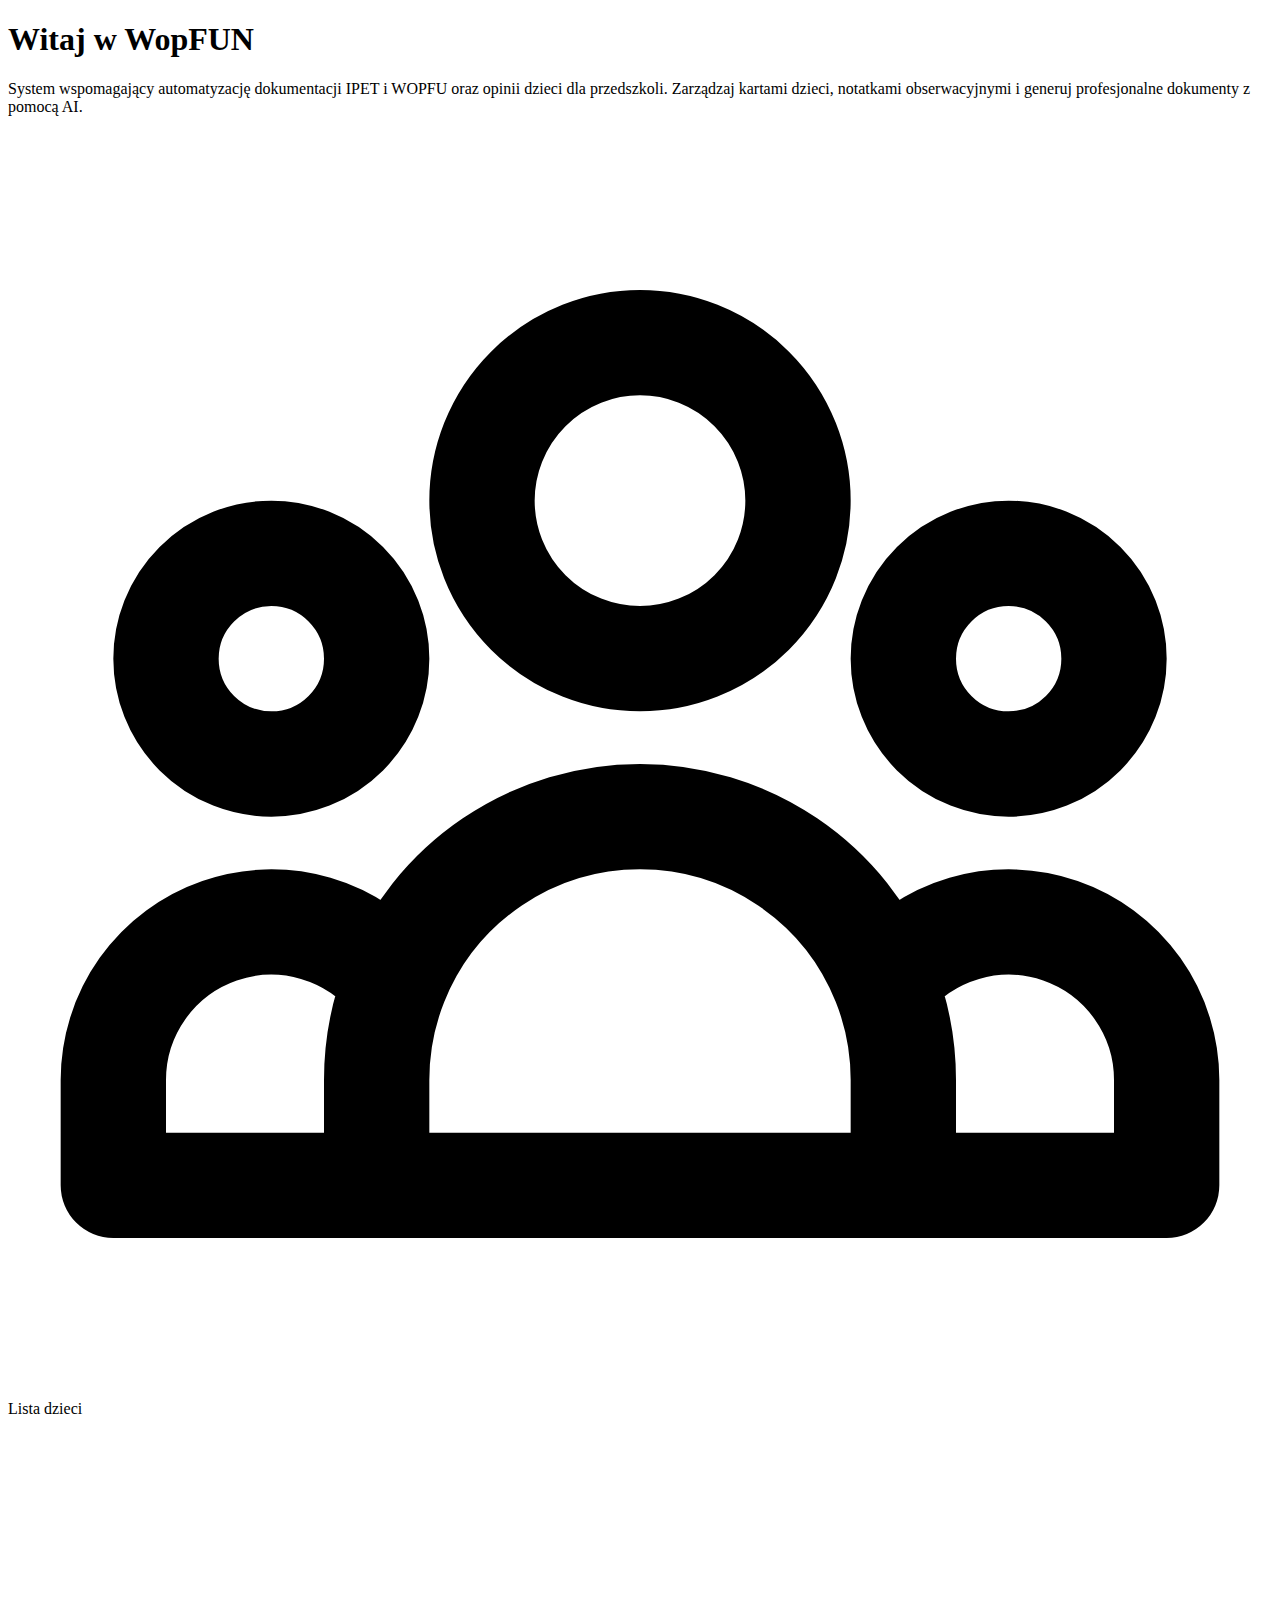
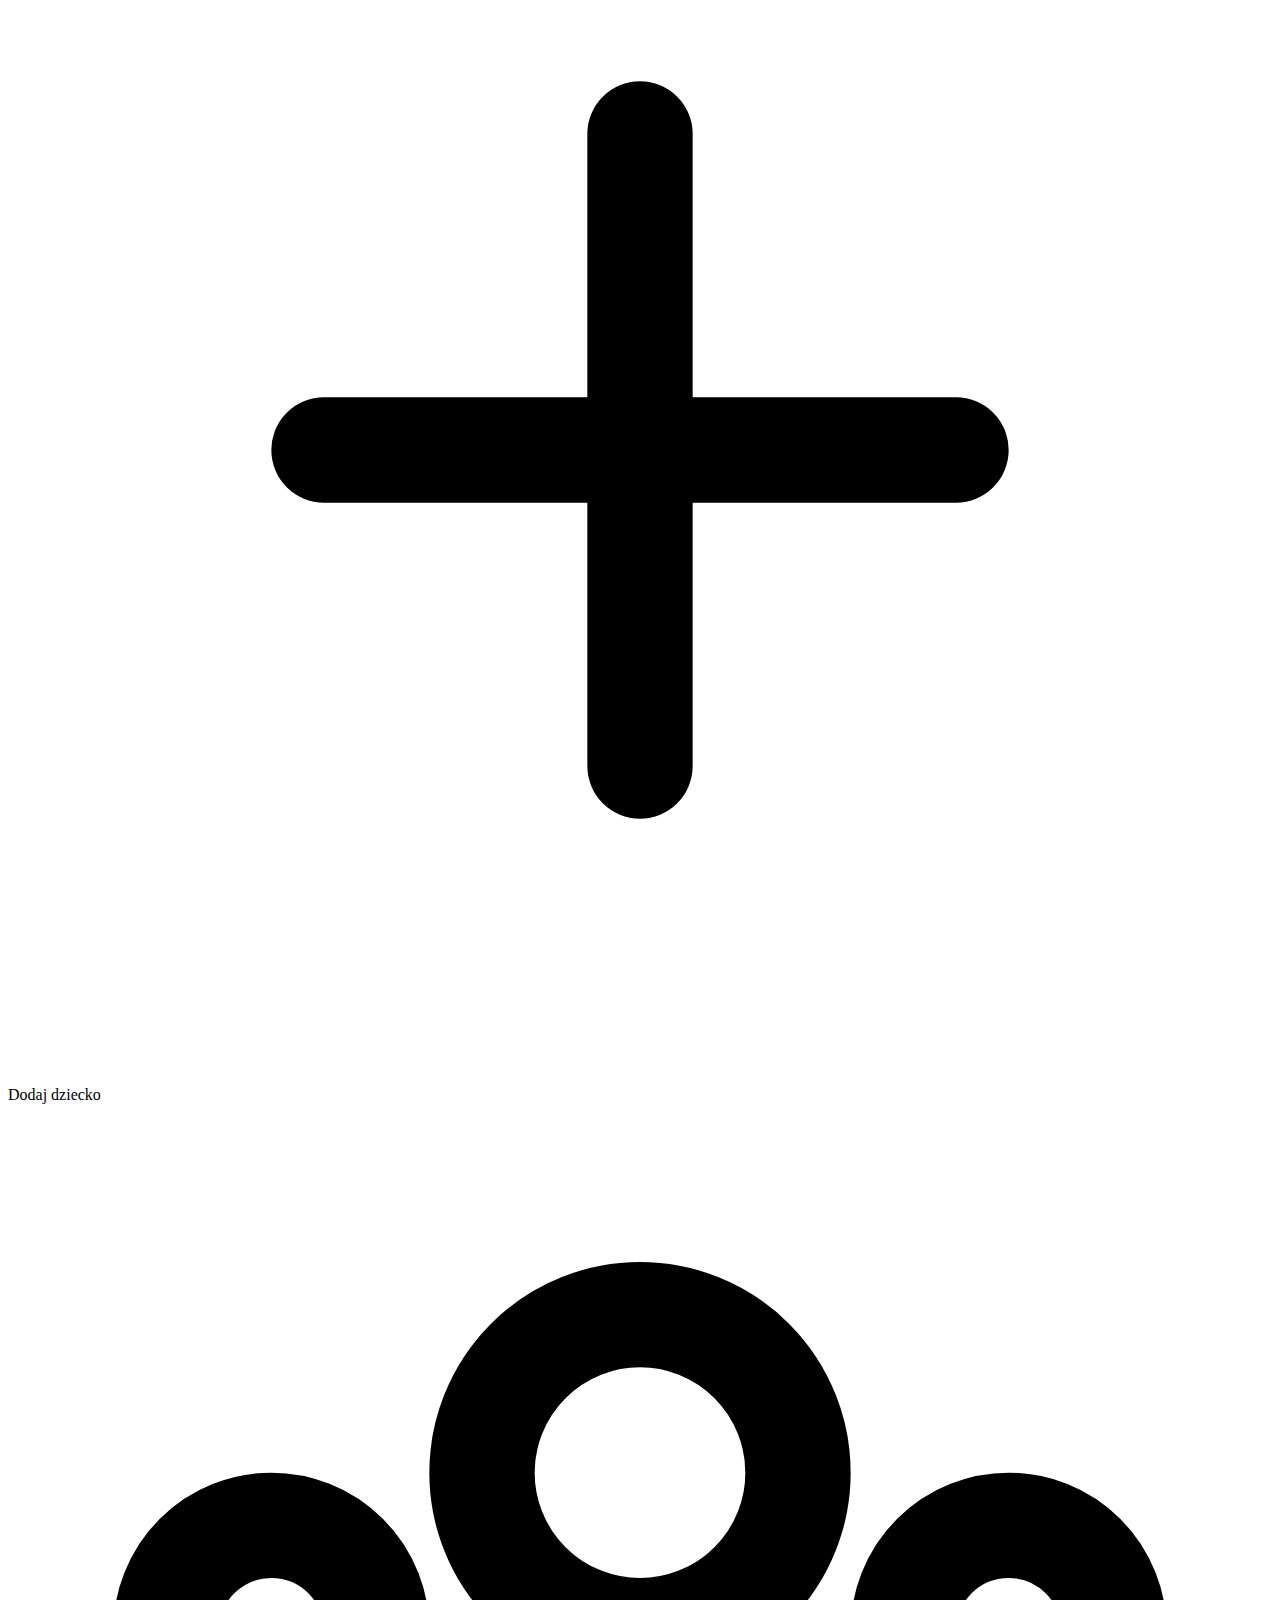
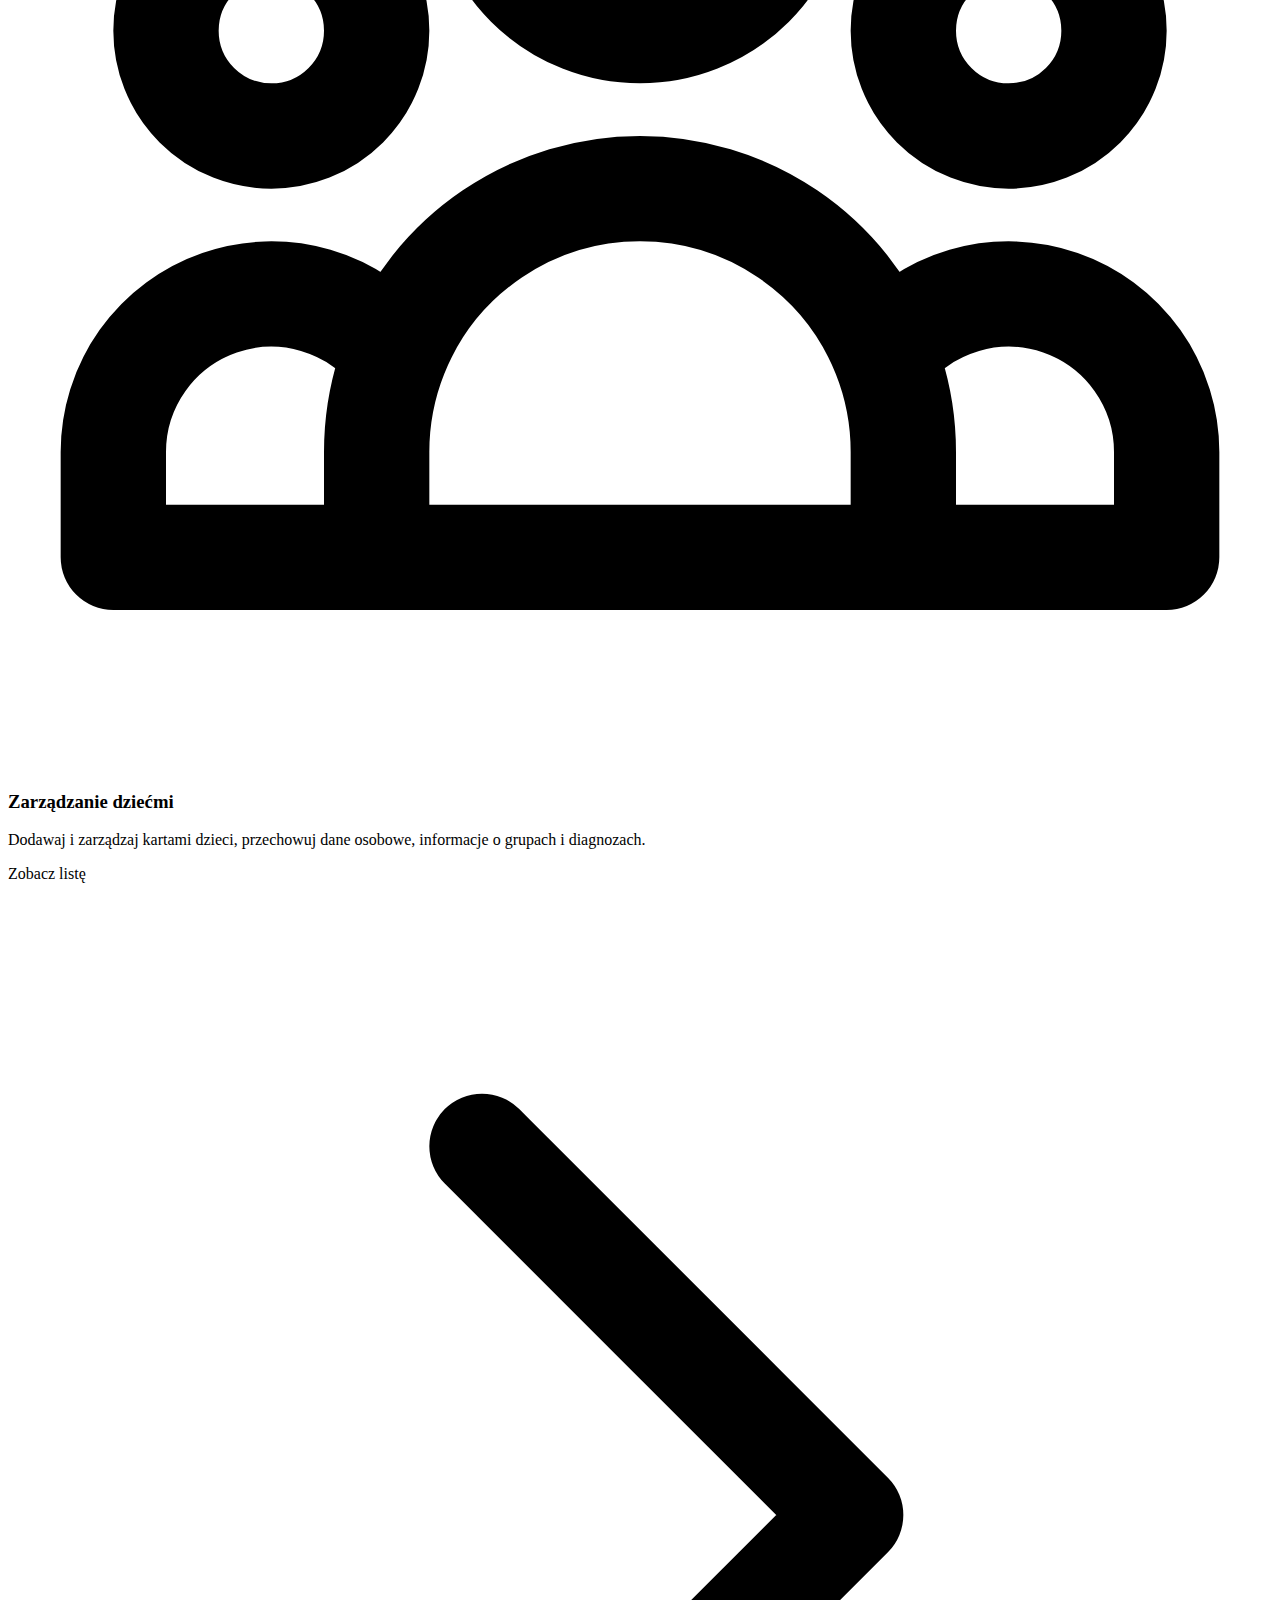
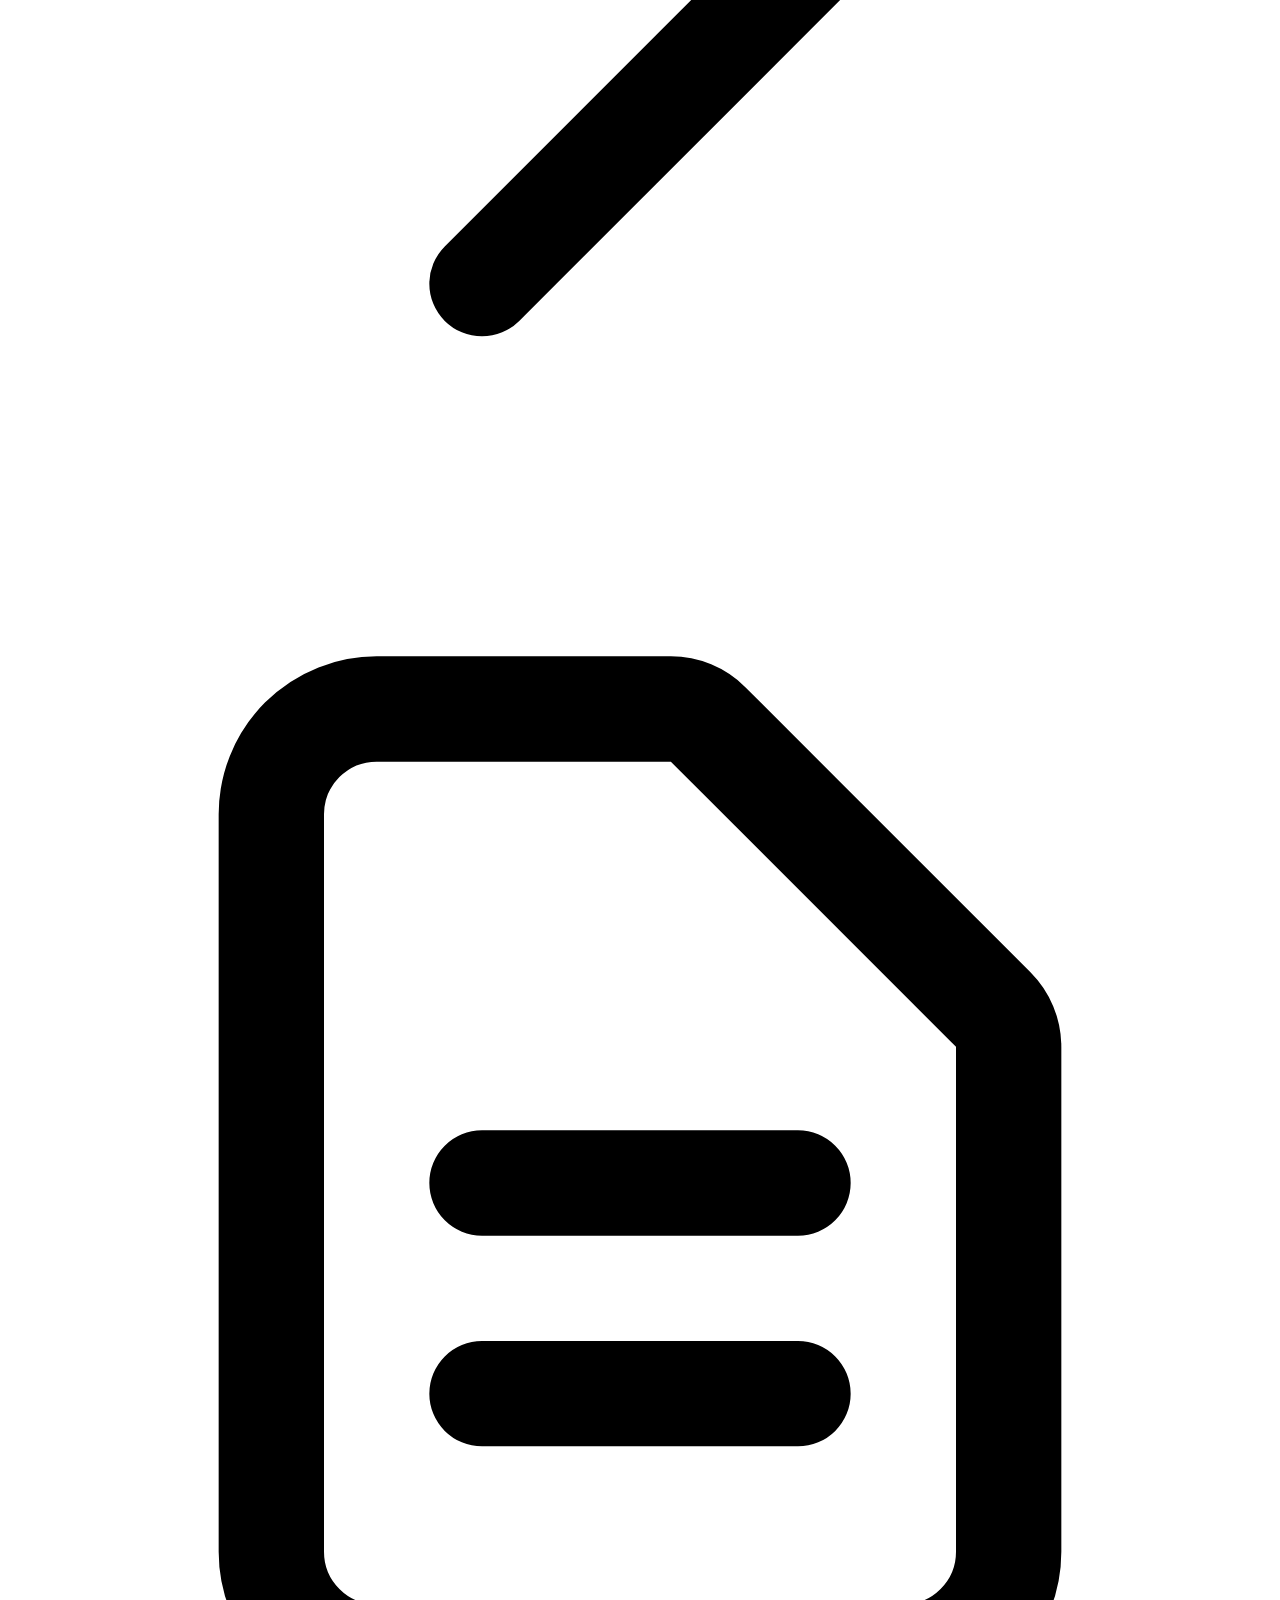
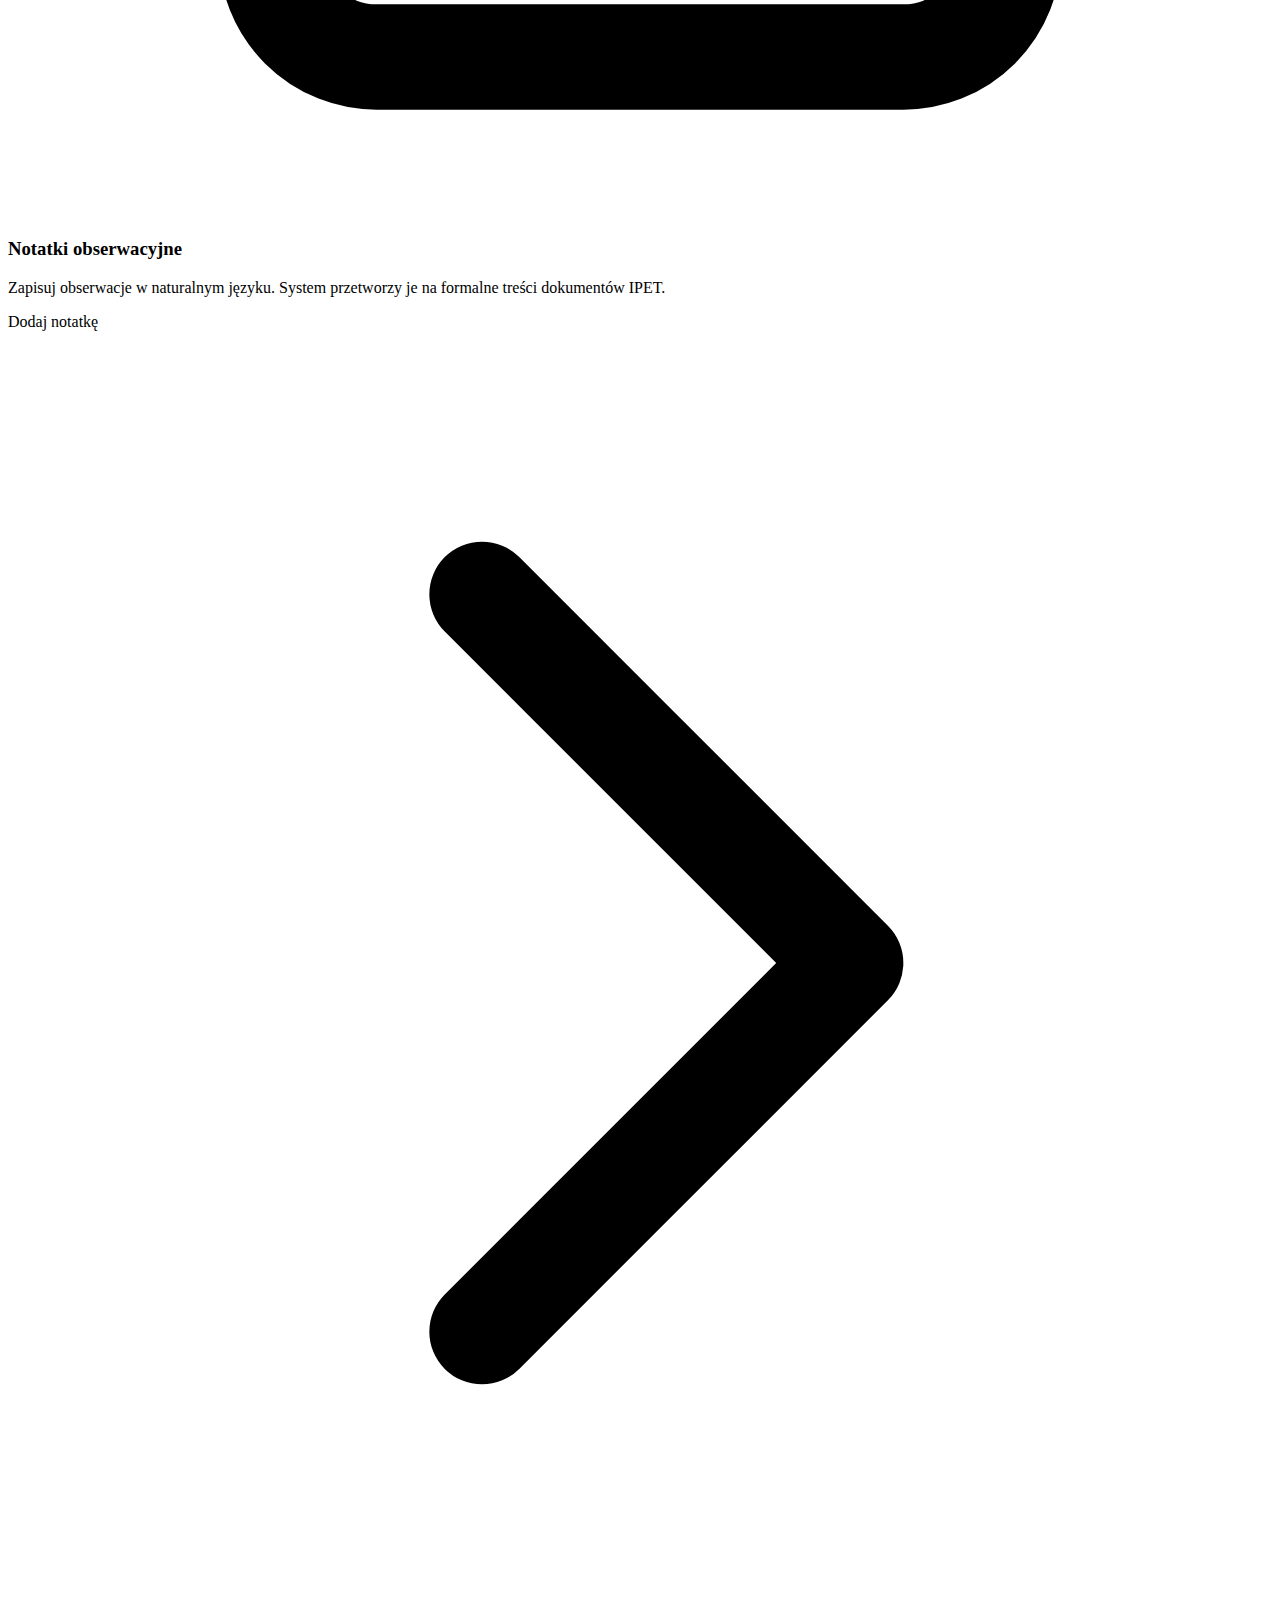
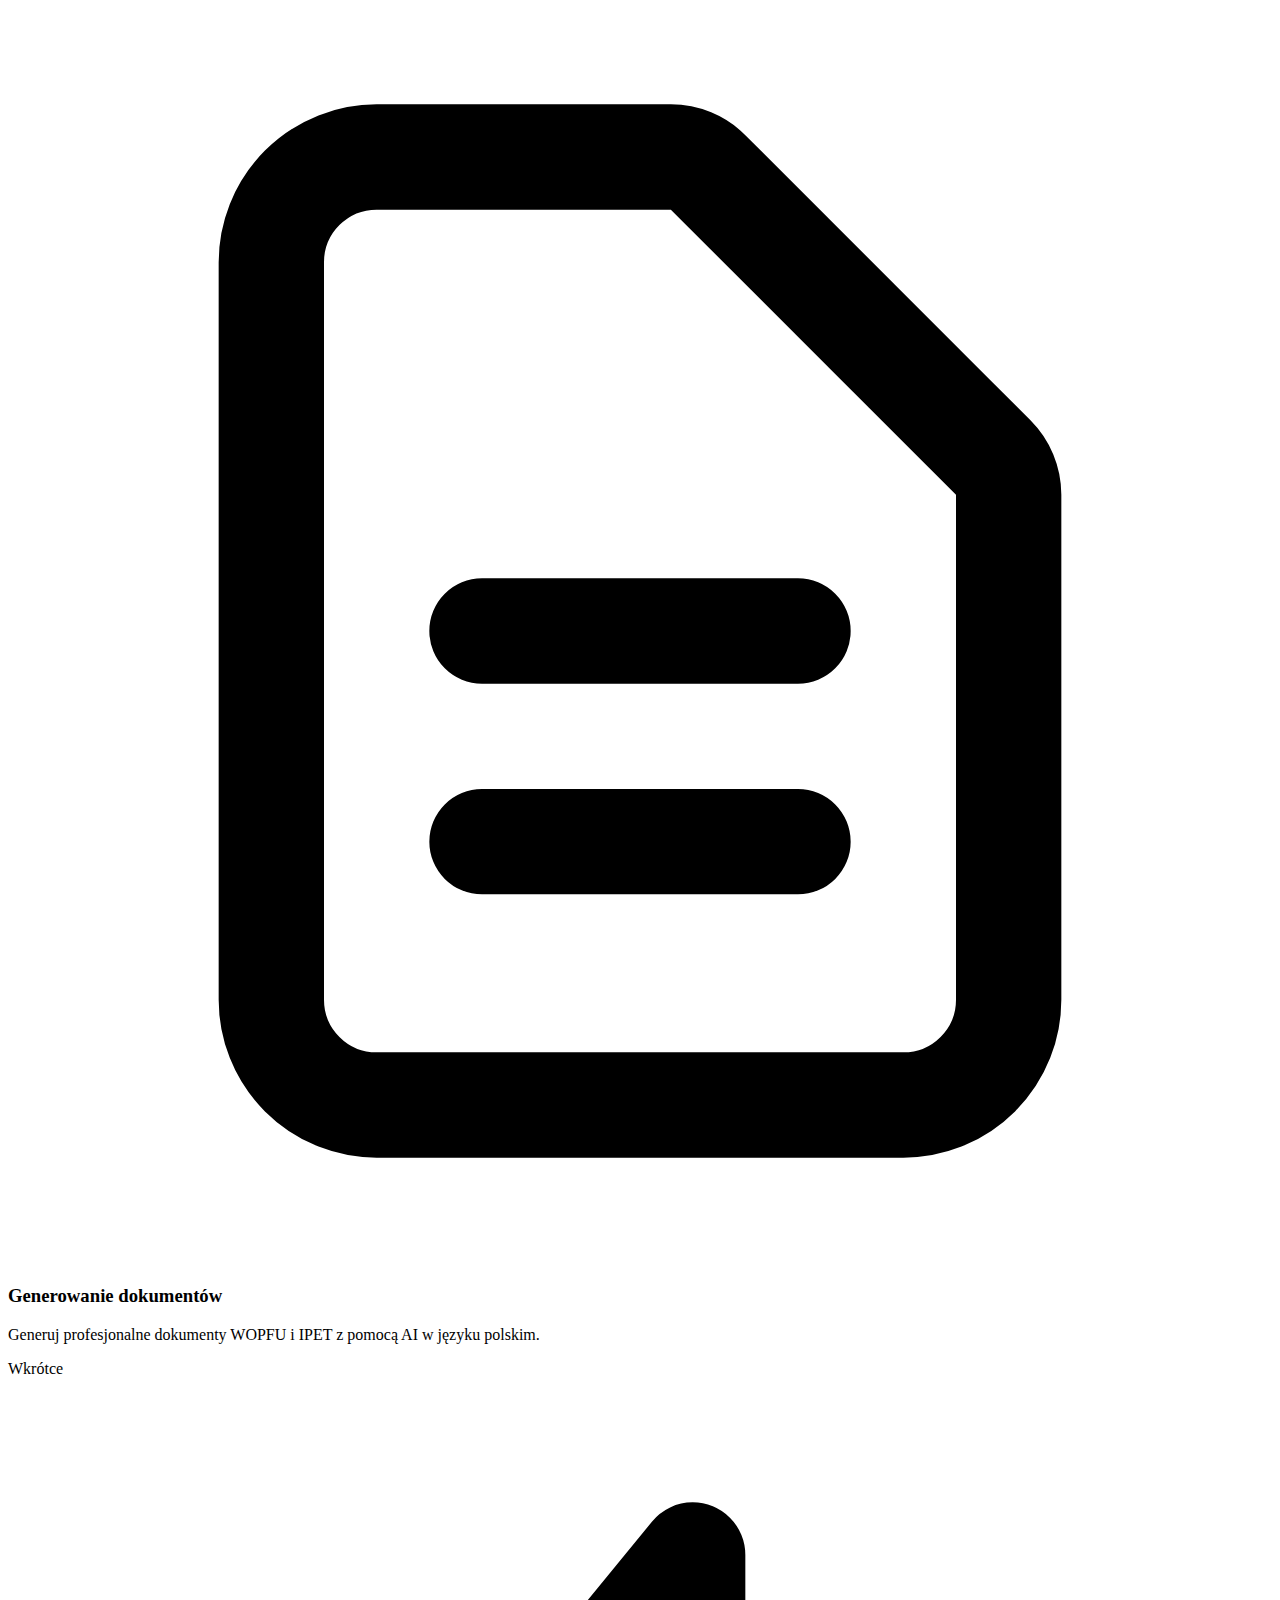
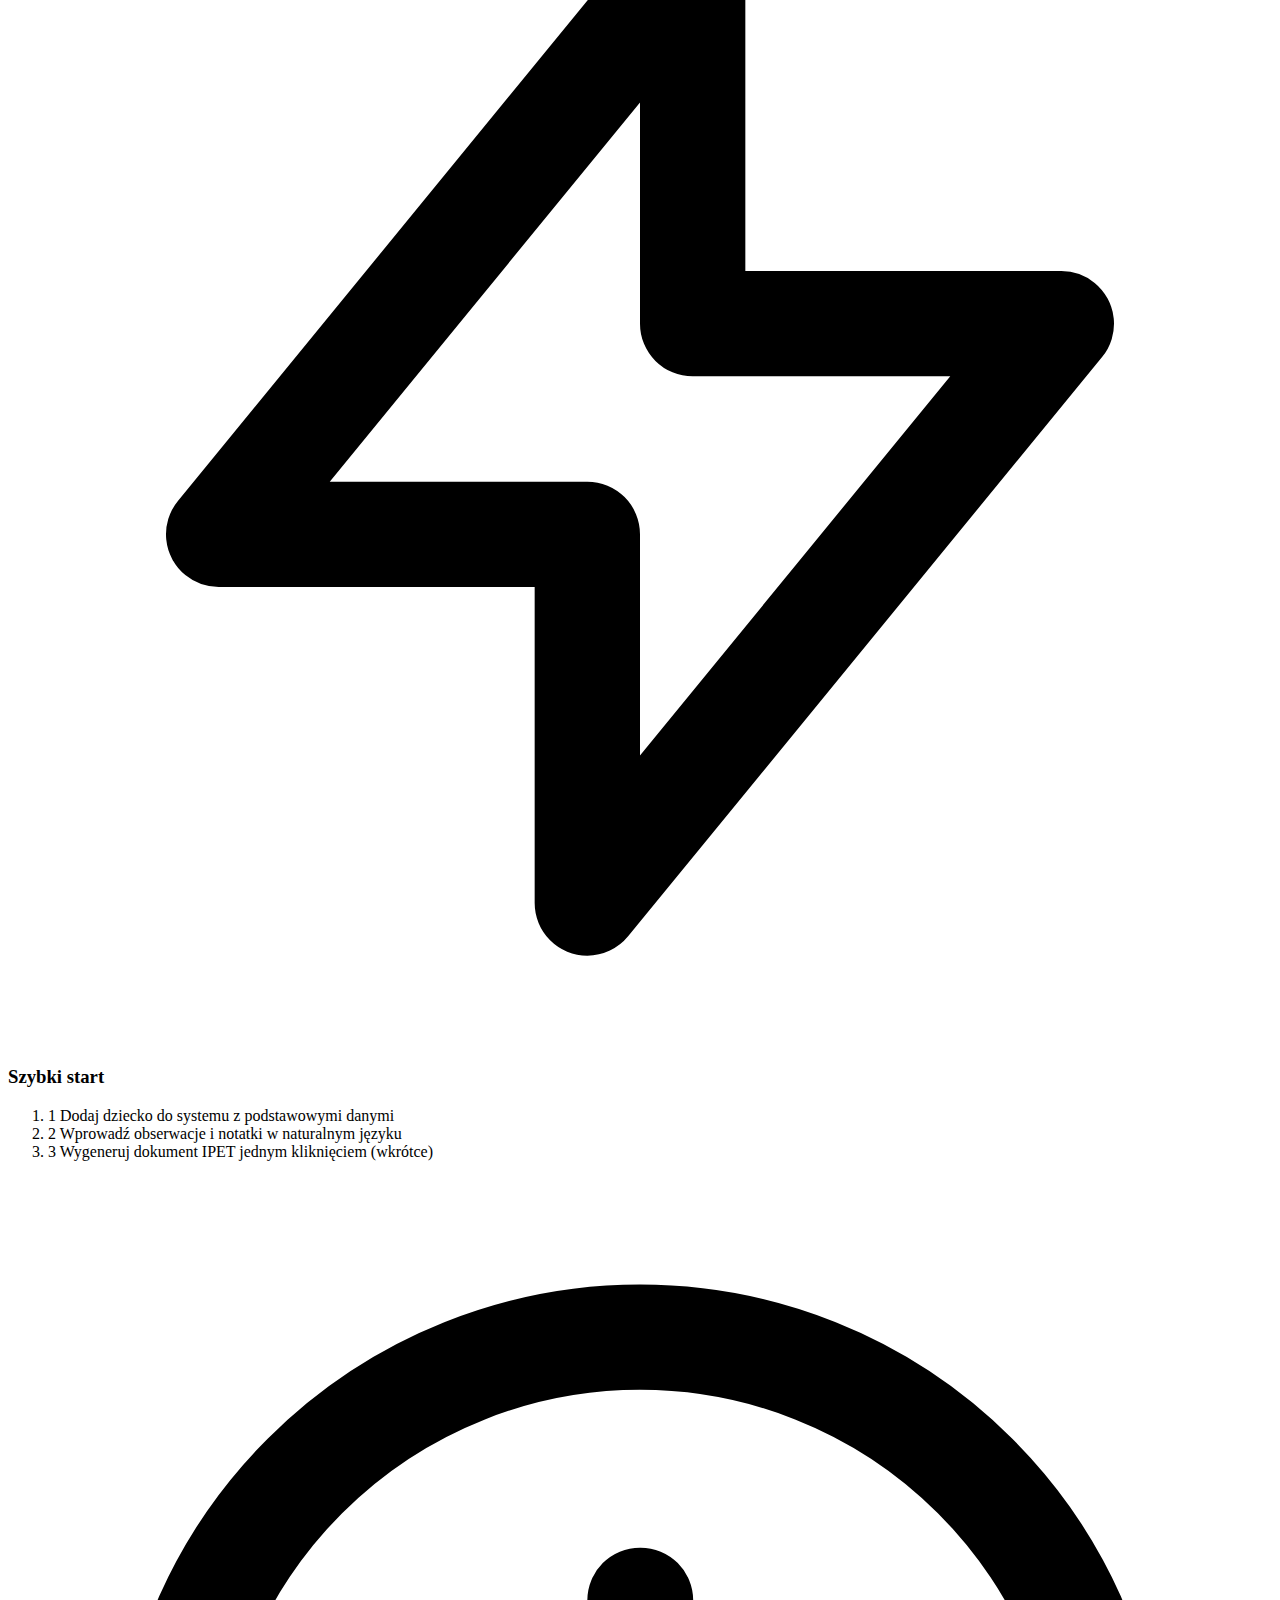
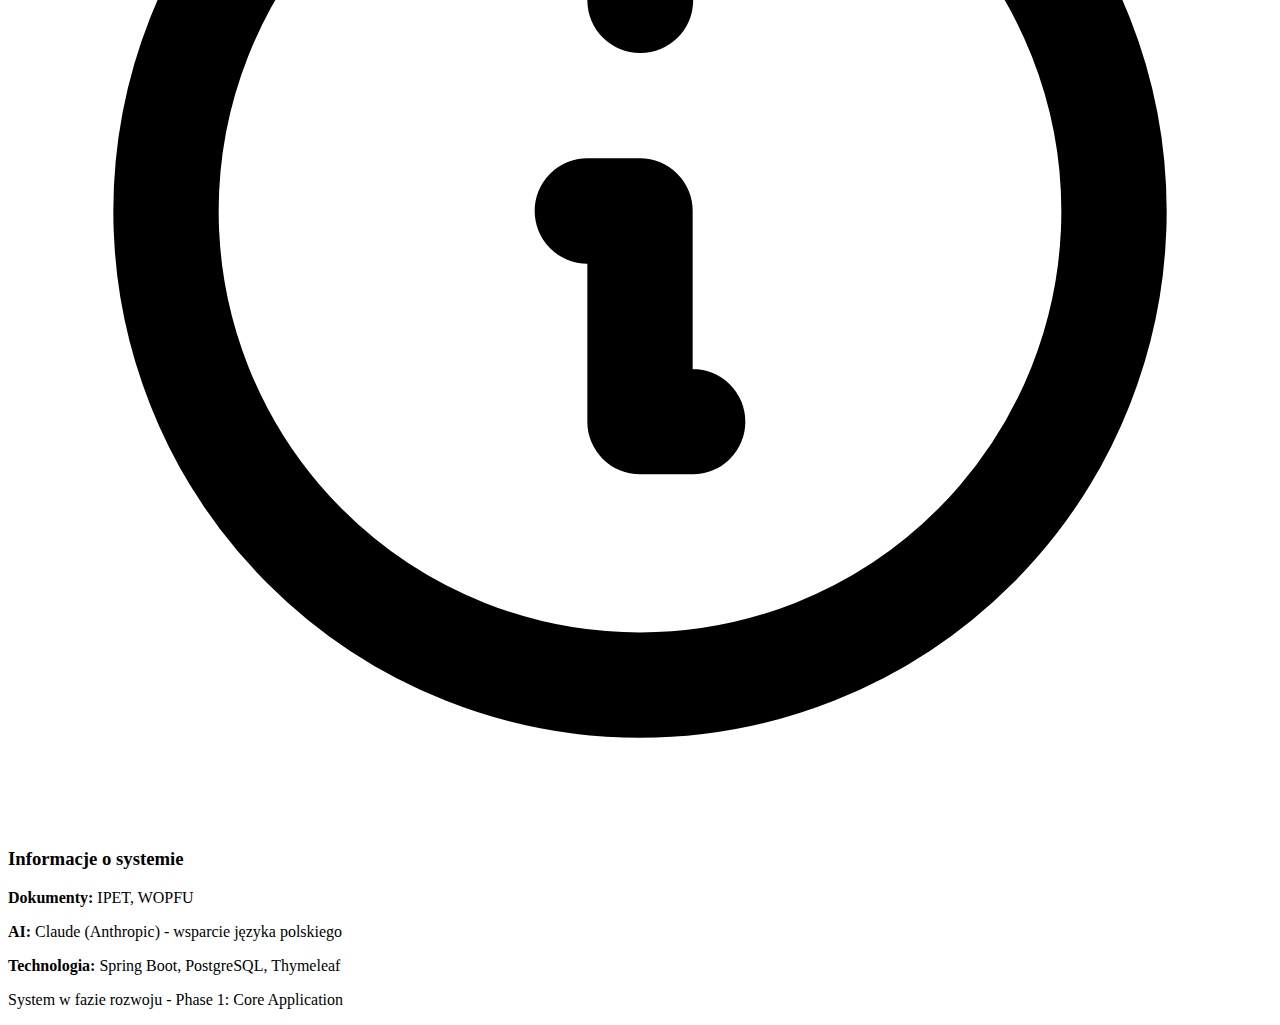
<file: src/main/resources/templates/index.html>
<!DOCTYPE html>
<html xmlns:th="http://www.thymeleaf.org" th:replace="~{layout :: layout(~{::title}, ~{::content})}">
<head>
    <title>Wopfun - System dokumentacji przedszkolnej</title>
</head>
<body>
    <div th:fragment="content">
        <!-- Hero Section -->
        <div class="bg-gradient-to-br from-primary-600 via-primary-700 to-primary-900 rounded-2xl shadow-2xl overflow-hidden mb-8 fade-in">
            <div class="px-8 py-12 md:py-16">
                <div class="max-w-3xl">
                    <h1 class="text-4xl md:text-5xl font-bold text-white mb-4">
                        Witaj w WopFUN
                    </h1>
                    <p class="text-xl text-primary-100 mb-8">
                        System wspomagający automatyzację dokumentacji IPET i WOPFU oraz opinii dzieci dla przedszkoli.
                        Zarządzaj kartami dzieci, notatkami obserwacyjnymi i generuj profesjonalne dokumenty z pomocą AI.
                    </p>
                    <div class="flex flex-wrap gap-4">
                        <a th:href="@{/children}"
                           class="inline-flex items-center px-6 py-3 bg-white text-primary-700 font-medium rounded-lg shadow-lg hover:bg-gray-50 transition-all duration-200 transform hover:scale-105">
                            <svg class="w-5 h-5 mr-2" fill="none" stroke="currentColor" viewBox="0 0 24 24">
                                <path stroke-linecap="round" stroke-linejoin="round" stroke-width="2" d="M17 20h5v-2a3 3 0 00-5.356-1.857M17 20H7m10 0v-2c0-.656-.126-1.283-.356-1.857M7 20H2v-2a3 3 0 015.356-1.857M7 20v-2c0-.656.126-1.283.356-1.857m0 0a5.002 5.002 0 019.288 0M15 7a3 3 0 11-6 0 3 3 0 016 0zm6 3a2 2 0 11-4 0 2 2 0 014 0zM7 10a2 2 0 11-4 0 2 2 0 014 0z"></path>
                            </svg>
                            Lista dzieci
                        </a>
                        <a th:href="@{/children/new}"
                           class="inline-flex items-center px-6 py-3 bg-primary-500 text-white font-medium rounded-lg shadow-lg hover:bg-primary-600 transition-all duration-200 transform hover:scale-105">
                            <svg class="w-5 h-5 mr-2" fill="none" stroke="currentColor" viewBox="0 0 24 24">
                                <path stroke-linecap="round" stroke-linejoin="round" stroke-width="2" d="M12 6v6m0 0v6m0-6h6m-6 0H6"></path>
                            </svg>
                            Dodaj dziecko
                        </a>
                    </div>
                </div>
            </div>
        </div>

        <!-- Feature Cards -->
        <div class="grid grid-cols-1 md:grid-cols-3 gap-6 mb-8">
            <!-- Children Management -->
            <div class="bg-white rounded-xl shadow-sm border border-gray-100 overflow-hidden hover:shadow-lg transition-all duration-300 card-hover fade-in">
                <div class="p-6">
                    <div class="w-12 h-12 bg-gradient-to-br from-blue-500 to-blue-600 rounded-lg flex items-center justify-center mb-4">
                        <svg class="w-6 h-6 text-white" fill="none" stroke="currentColor" viewBox="0 0 24 24">
                            <path stroke-linecap="round" stroke-linejoin="round" stroke-width="2" d="M17 20h5v-2a3 3 0 00-5.356-1.857M17 20H7m10 0v-2c0-.656-.126-1.283-.356-1.857M7 20H2v-2a3 3 0 015.356-1.857M7 20v-2c0-.656.126-1.283.356-1.857m0 0a5.002 5.002 0 019.288 0M15 7a3 3 0 11-6 0 3 3 0 016 0zm6 3a2 2 0 11-4 0 2 2 0 014 0zM7 10a2 2 0 11-4 0 2 2 0 014 0z"></path>
                        </svg>
                    </div>
                    <h3 class="text-xl font-bold text-gray-900 mb-2">Zarządzanie dziećmi</h3>
                    <p class="text-gray-600 mb-4">Dodawaj i zarządzaj kartami dzieci, przechowuj dane osobowe, informacje o grupach i diagnozach.</p>
                    <a th:href="@{/children}" class="text-primary-600 hover:text-primary-700 font-medium flex items-center">
                        Zobacz listę
                        <svg class="w-4 h-4 ml-1" fill="none" stroke="currentColor" viewBox="0 0 24 24">
                            <path stroke-linecap="round" stroke-linejoin="round" stroke-width="2" d="M9 5l7 7-7 7"></path>
                        </svg>
                    </a>
                </div>
            </div>

            <!-- Notes & Observations -->
            <div class="bg-white rounded-xl shadow-sm border border-gray-100 overflow-hidden hover:shadow-lg transition-all duration-300 card-hover fade-in">
                <div class="p-6">
                    <div class="w-12 h-12 bg-gradient-to-br from-green-500 to-green-600 rounded-lg flex items-center justify-center mb-4">
                        <svg class="w-6 h-6 text-white" fill="none" stroke="currentColor" viewBox="0 0 24 24">
                            <path stroke-linecap="round" stroke-linejoin="round" stroke-width="2" d="M9 12h6m-6 4h6m2 5H7a2 2 0 01-2-2V5a2 2 0 012-2h5.586a1 1 0 01.707.293l5.414 5.414a1 1 0 01.293.707V19a2 2 0 01-2 2z"></path>
                        </svg>
                    </div>
                    <h3 class="text-xl font-bold text-gray-900 mb-2">Notatki obserwacyjne</h3>
                    <p class="text-gray-600 mb-4">Zapisuj obserwacje w naturalnym języku. System przetworzy je na formalne treści dokumentów IPET.</p>
                    <a th:href="@{/children}" class="text-primary-600 hover:text-primary-700 font-medium flex items-center">
                        Dodaj notatkę
                        <svg class="w-4 h-4 ml-1" fill="none" stroke="currentColor" viewBox="0 0 24 24">
                            <path stroke-linecap="round" stroke-linejoin="round" stroke-width="2" d="M9 5l7 7-7 7"></path>
                        </svg>
                    </a>
                </div>
            </div>

            <!-- AI Documents -->
            <div class="bg-white rounded-xl shadow-sm border border-gray-100 overflow-hidden hover:shadow-lg transition-all duration-300 card-hover fade-in">
                <div class="p-6">
                    <div class="w-12 h-12 bg-gradient-to-br from-purple-500 to-purple-600 rounded-lg flex items-center justify-center mb-4">
                        <svg class="w-6 h-6 text-white" fill="none" stroke="currentColor" viewBox="0 0 24 24">
                            <path stroke-linecap="round" stroke-linejoin="round" stroke-width="2" d="M9 12h6m-6 4h6m2 5H7a2 2 0 01-2-2V5a2 2 0 012-2h5.586a1 1 0 01.707.293l5.414 5.414a1 1 0 01.293.707V19a2 2 0 01-2 2z"></path>
                        </svg>
                    </div>
                    <h3 class="text-xl font-bold text-gray-900 mb-2">Generowanie dokumentów</h3>
                    <p class="text-gray-600 mb-4">Generuj profesjonalne dokumenty WOPFU i IPET z pomocą AI w języku polskim.</p>
                    <span class="inline-flex items-center px-3 py-1 bg-yellow-100 text-yellow-800 text-xs font-medium rounded-full">
                        Wkrótce
                    </span>
                </div>
            </div>
        </div>

        <!-- Info Section -->
        <div class="grid grid-cols-1 md:grid-cols-2 gap-6">
            <!-- Quick Start -->
            <div class="bg-white rounded-xl shadow-sm border border-gray-100 p-6 fade-in">
                <h3 class="text-lg font-bold text-gray-900 mb-4 flex items-center">
                    <svg class="w-5 h-5 mr-2 text-primary-600" fill="none" stroke="currentColor" viewBox="0 0 24 24">
                        <path stroke-linecap="round" stroke-linejoin="round" stroke-width="2" d="M13 10V3L4 14h7v7l9-11h-7z"></path>
                    </svg>
                    Szybki start
                </h3>
                <ol class="space-y-3 text-gray-700">
                    <li class="flex items-start">
                        <span class="flex-shrink-0 w-6 h-6 bg-primary-100 text-primary-600 rounded-full flex items-center justify-center text-sm font-bold mr-3">1</span>
                        <span>Dodaj dziecko do systemu z podstawowymi danymi</span>
                    </li>
                    <li class="flex items-start">
                        <span class="flex-shrink-0 w-6 h-6 bg-primary-100 text-primary-600 rounded-full flex items-center justify-center text-sm font-bold mr-3">2</span>
                        <span>Wprowadź obserwacje i notatki w naturalnym języku</span>
                    </li>
                    <li class="flex items-start">
                        <span class="flex-shrink-0 w-6 h-6 bg-primary-100 text-primary-600 rounded-full flex items-center justify-center text-sm font-bold mr-3">3</span>
                        <span>Wygeneruj dokument IPET jednym kliknięciem (wkrótce)</span>
                    </li>
                </ol>
            </div>

            <!-- System Info -->
            <div class="bg-gradient-to-br from-blue-50 to-primary-50 rounded-xl border border-blue-100 p-6 fade-in">
                <h3 class="text-lg font-bold text-gray-900 mb-4 flex items-center">
                    <svg class="w-5 h-5 mr-2 text-primary-600" fill="none" stroke="currentColor" viewBox="0 0 24 24">
                        <path stroke-linecap="round" stroke-linejoin="round" stroke-width="2" d="M13 16h-1v-4h-1m1-4h.01M21 12a9 9 0 11-18 0 9 9 0 0118 0z"></path>
                    </svg>
                    Informacje o systemie
                </h3>
                <div class="space-y-2 text-sm text-gray-700">
                    <p><strong>Dokumenty:</strong> IPET, WOPFU</p>
                    <p><strong>AI:</strong> Claude (Anthropic) - wsparcie języka polskiego</p>
                    <p><strong>Technologia:</strong> Spring Boot, PostgreSQL, Thymeleaf</p>
                    <p class="text-xs text-gray-500 mt-4">System w fazie rozwoju - Phase 1: Core Application</p>
                </div>
            </div>
        </div>
    </div>
</body>
</html>
</file>
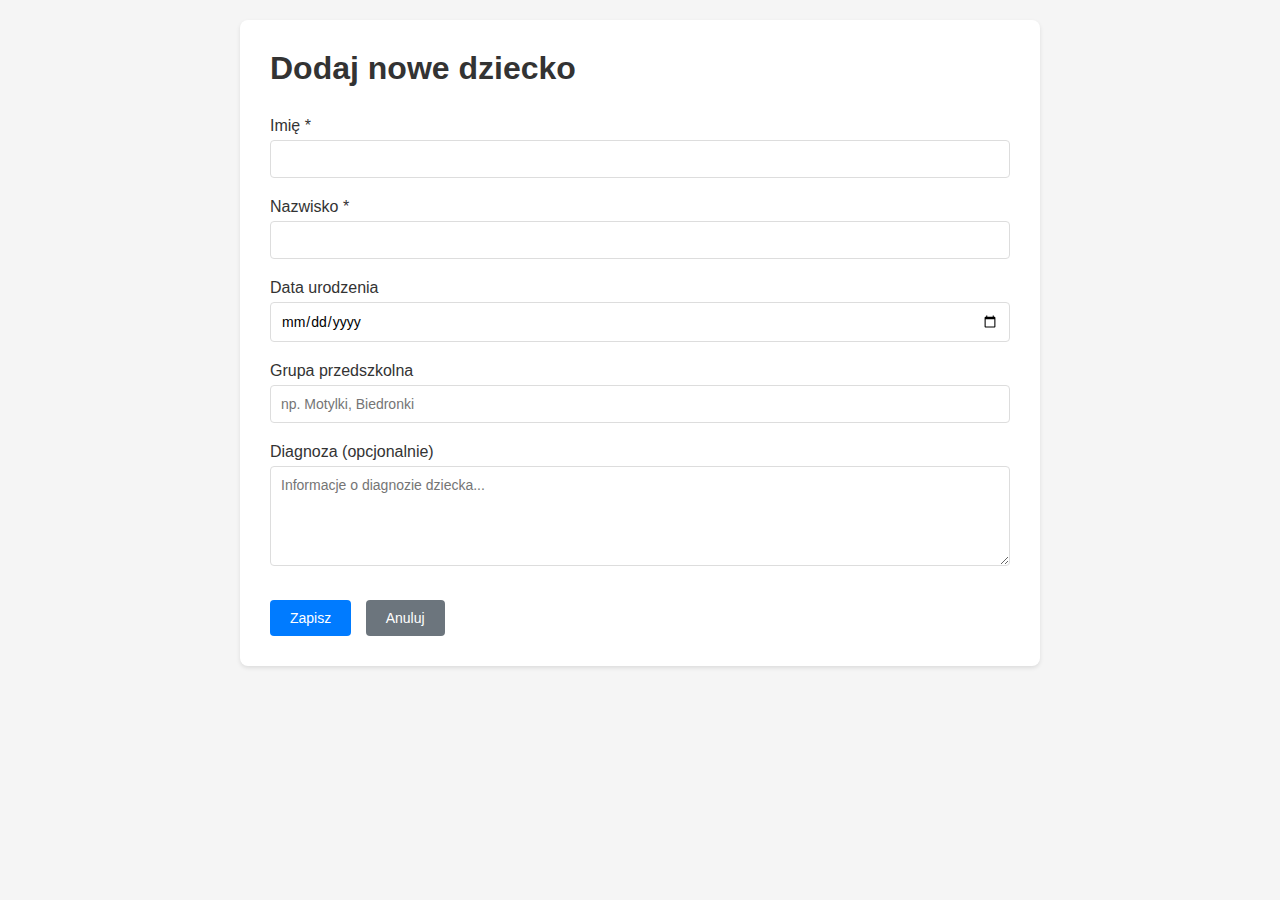
<file: src/main/resources/templates/children/form.html>
<!DOCTYPE html>
<html xmlns:th="http://www.thymeleaf.org">
<head>
    <meta charset="UTF-8">
    <meta name="viewport" content="width=device-width, initial-scale=1.0">
    <title th:text="${child.id != null ? 'Edytuj dziecko' : 'Dodaj dziecko'}">Formularz dziecka</title>
    <style>
        * { margin: 0; padding: 0; box-sizing: border-box; }
        body {
            font-family: 'Segoe UI', Tahoma, Geneva, Verdana, sans-serif;
            background: #f5f5f5;
            padding: 20px;
        }
        .container { max-width: 800px; margin: 0 auto; background: white; padding: 30px; border-radius: 8px; box-shadow: 0 2px 4px rgba(0,0,0,0.1); }
        h1 { color: #333; margin-bottom: 30px; }
        .form-group { margin-bottom: 20px; }
        label {
            display: block;
            margin-bottom: 5px;
            color: #333;
            font-weight: 500;
        }
        input, textarea {
            width: 100%;
            padding: 10px;
            border: 1px solid #ddd;
            border-radius: 4px;
            font-size: 14px;
            font-family: inherit;
        }
        textarea { min-height: 100px; resize: vertical; }
        input:focus, textarea:focus { outline: none; border-color: #007bff; }
        .btn {
            padding: 10px 20px;
            border: none;
            border-radius: 4px;
            cursor: pointer;
            text-decoration: none;
            display: inline-block;
            font-size: 14px;
            margin-right: 10px;
        }
        .btn-primary { background: #007bff; color: white; }
        .btn-primary:hover { background: #0056b3; }
        .btn-secondary { background: #6c757d; color: white; }
        .btn-secondary:hover { background: #545b62; }
        .form-actions { margin-top: 30px; }
    </style>
</head>
<body>
    <div class="container">
        <h1 th:text="${child.id != null ? 'Edytuj dziecko' : 'Dodaj nowe dziecko'}">Dodaj nowe dziecko</h1>

        <form th:action="${child.id != null ? '/children/' + child.id : '/children'}"
              th:object="${child}"
              method="post">

            <div class="form-group">
                <label for="firstName">Imię *</label>
                <input type="text" id="firstName" th:field="*{firstName}" required>
            </div>

            <div class="form-group">
                <label for="lastName">Nazwisko *</label>
                <input type="text" id="lastName" th:field="*{lastName}" required>
            </div>

            <div class="form-group">
                <label for="birthDate">Data urodzenia</label>
                <input type="date" id="birthDate" th:field="*{birthDate}">
            </div>

            <div class="form-group">
                <label for="groupName">Grupa przedszkolna</label>
                <input type="text" id="groupName" th:field="*{groupName}" placeholder="np. Motylki, Biedronki">
            </div>

            <div class="form-group">
                <label for="diagnosis">Diagnoza (opcjonalnie)</label>
                <textarea id="diagnosis" th:field="*{diagnosis}" placeholder="Informacje o diagnozie dziecka..."></textarea>
            </div>

            <div class="form-actions">
                <button type="submit" class="btn btn-primary">Zapisz</button>
                <a th:href="@{/children}" class="btn btn-secondary">Anuluj</a>
            </div>
        </form>
    </div>
</body>
</html>
</file>
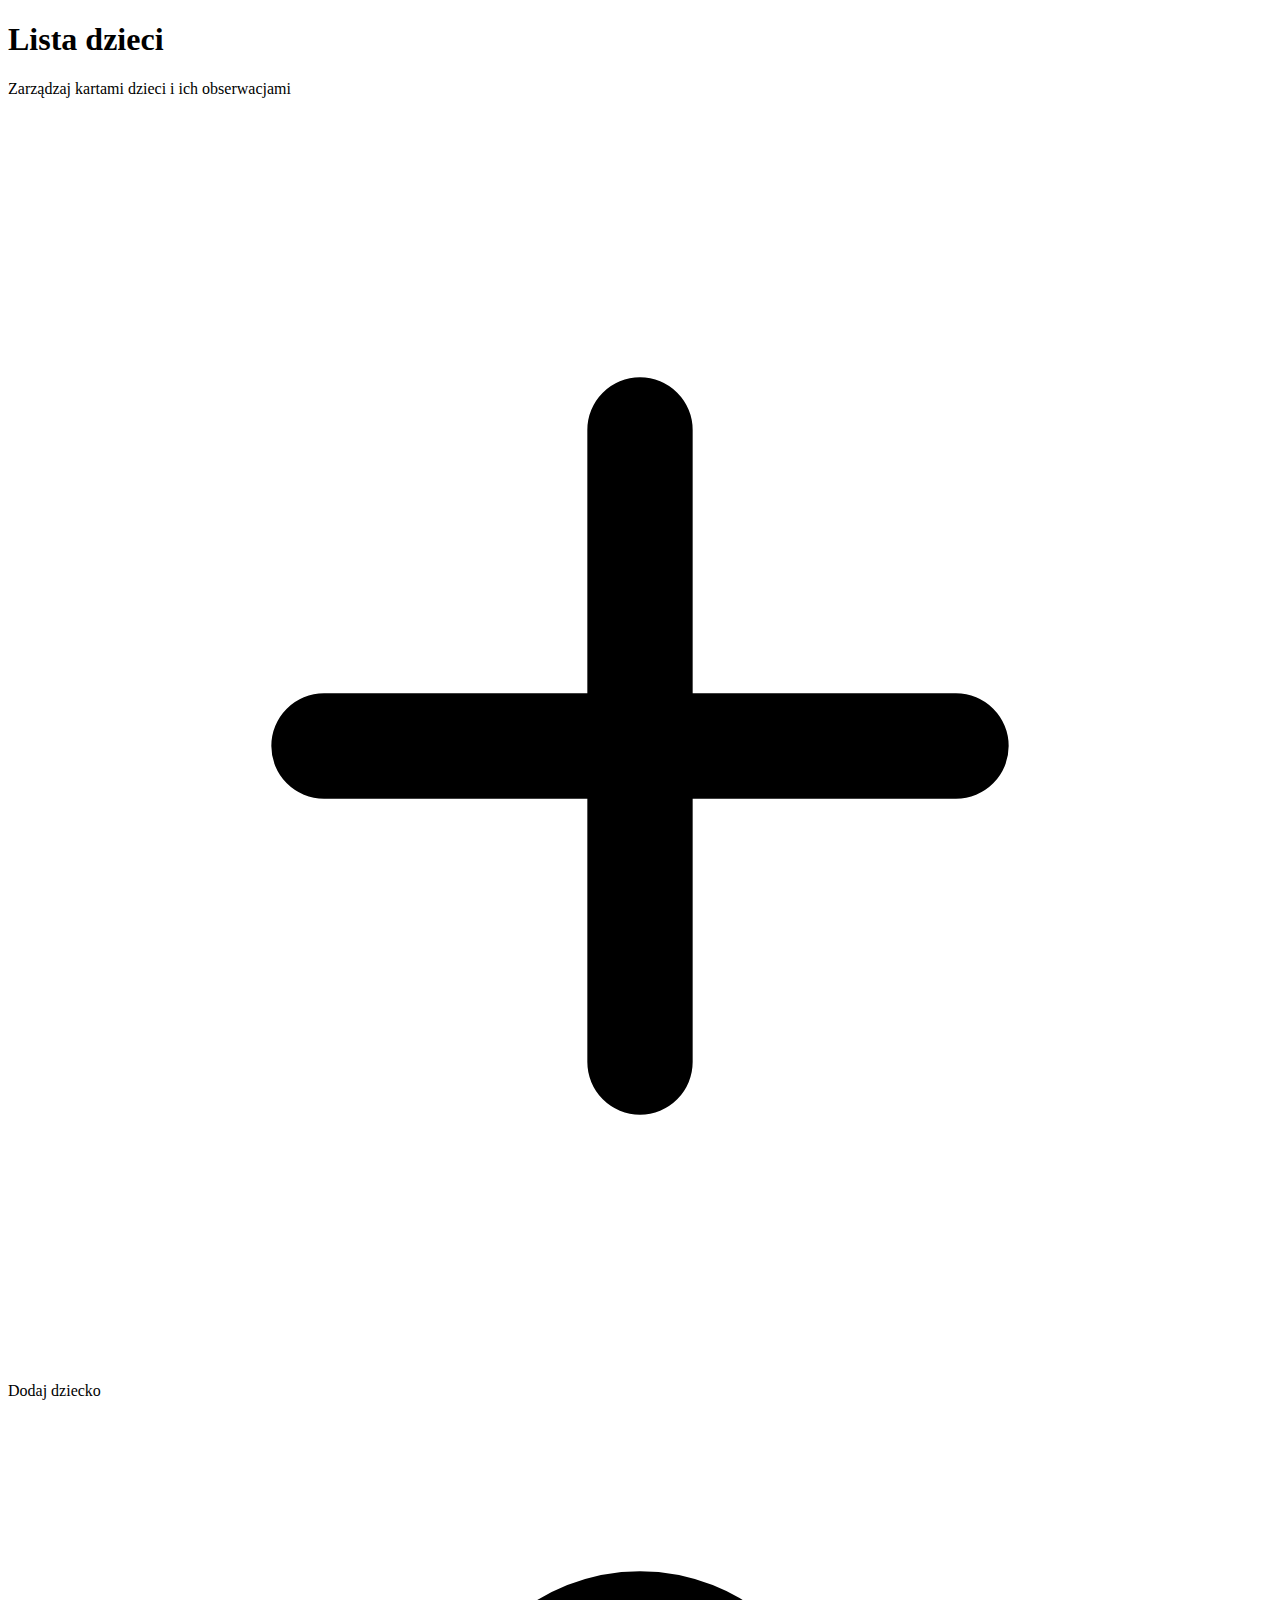
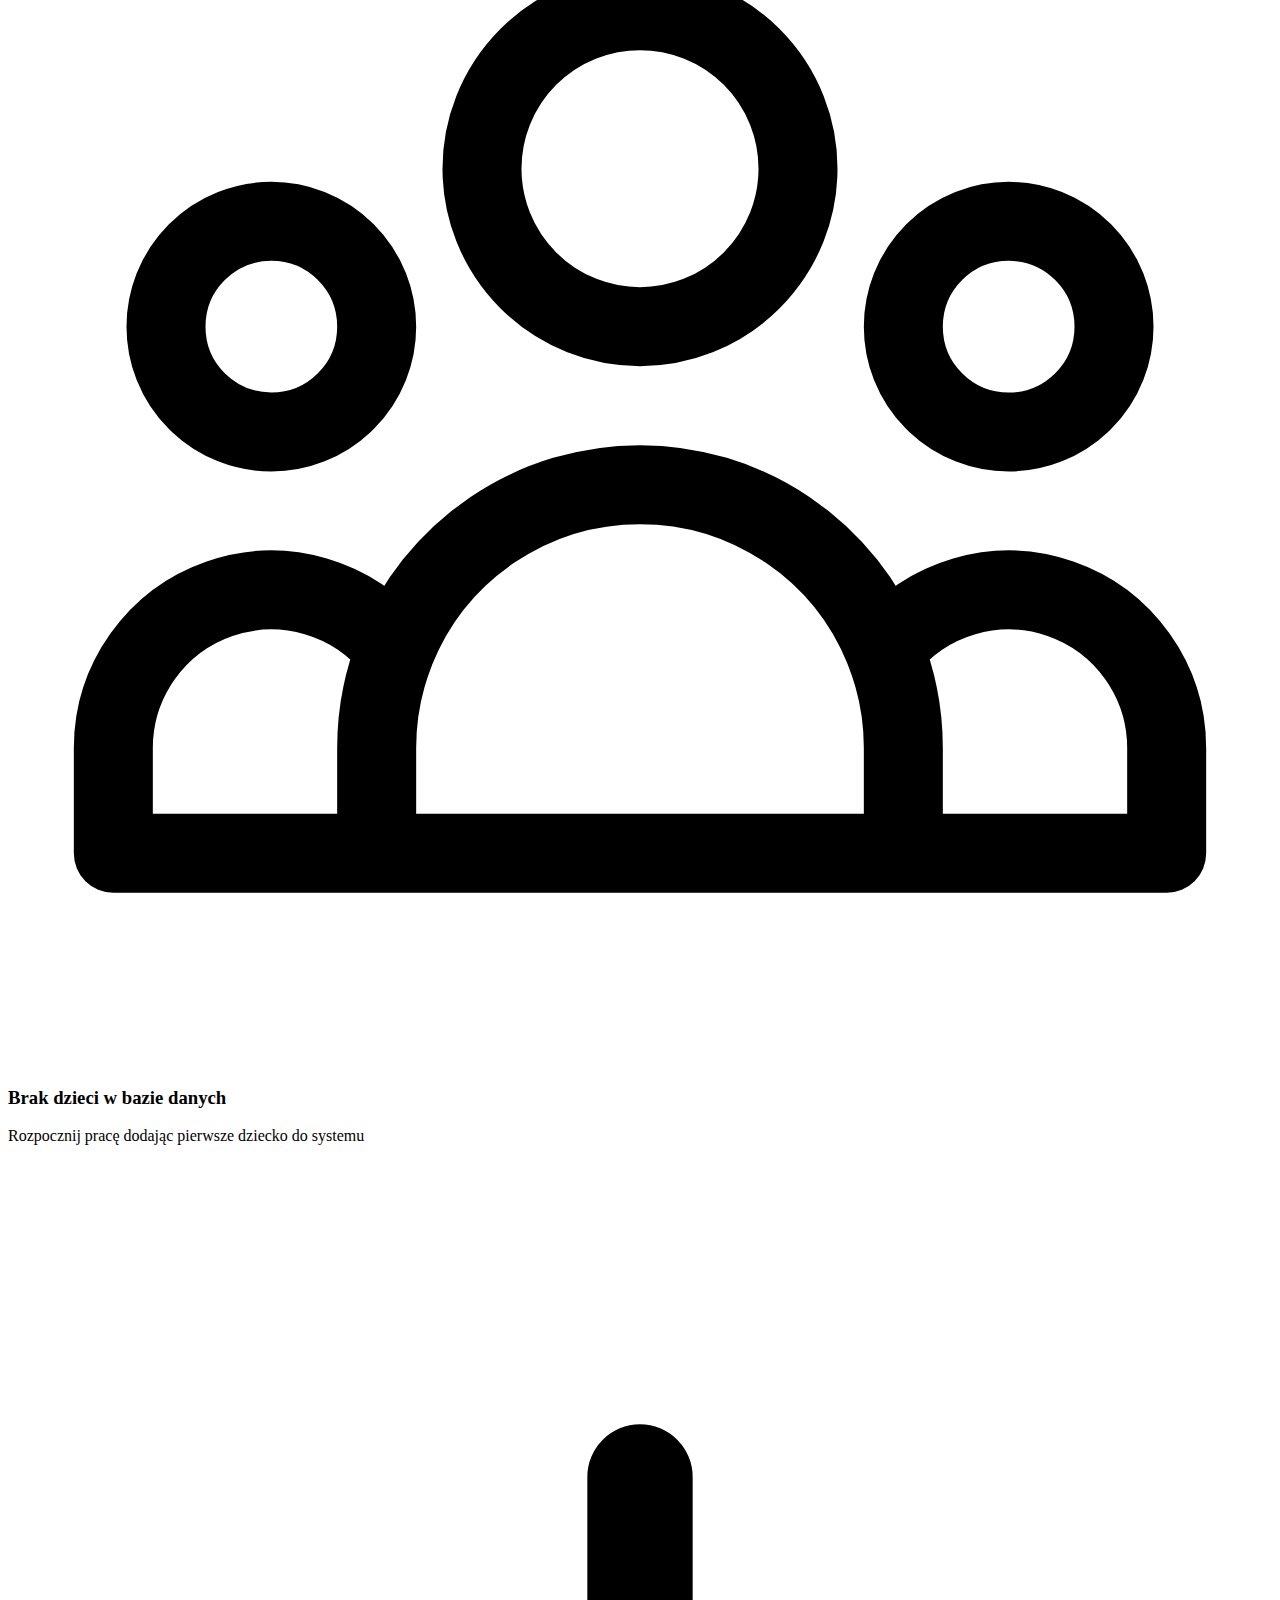
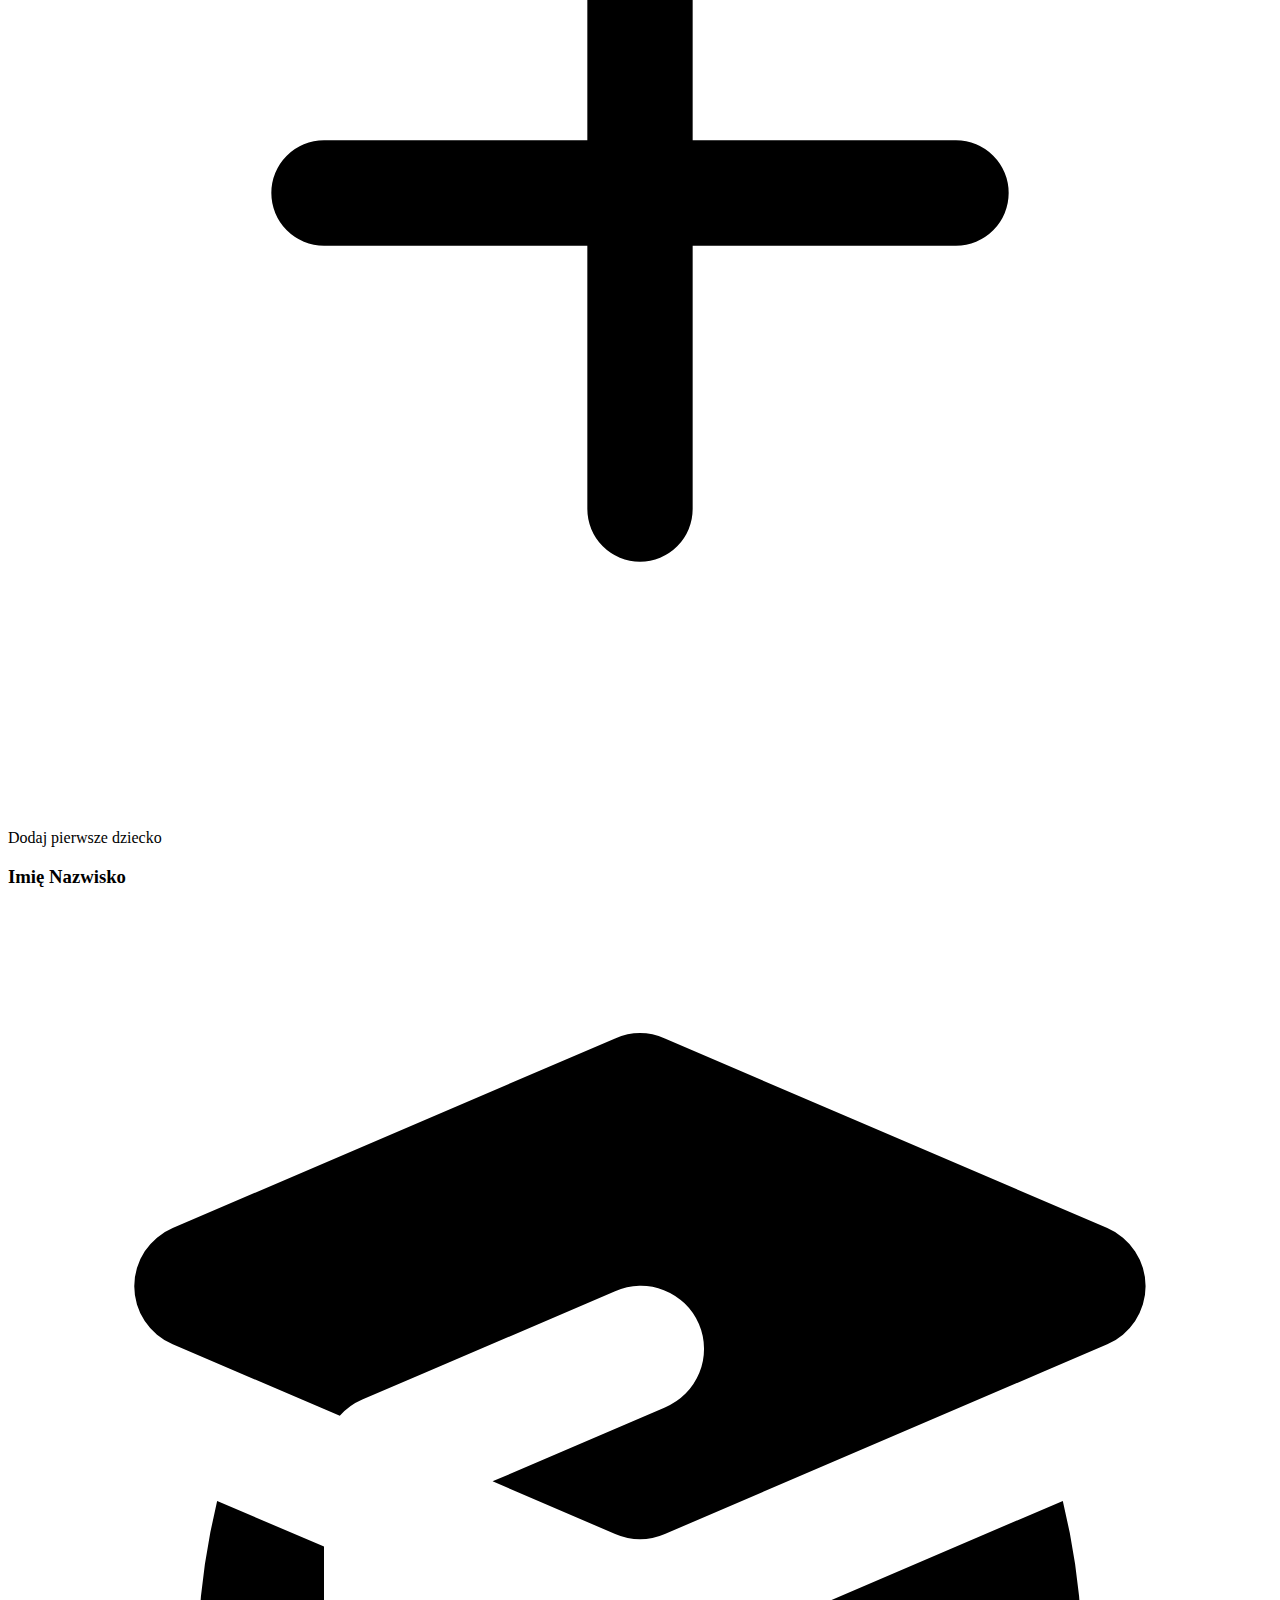
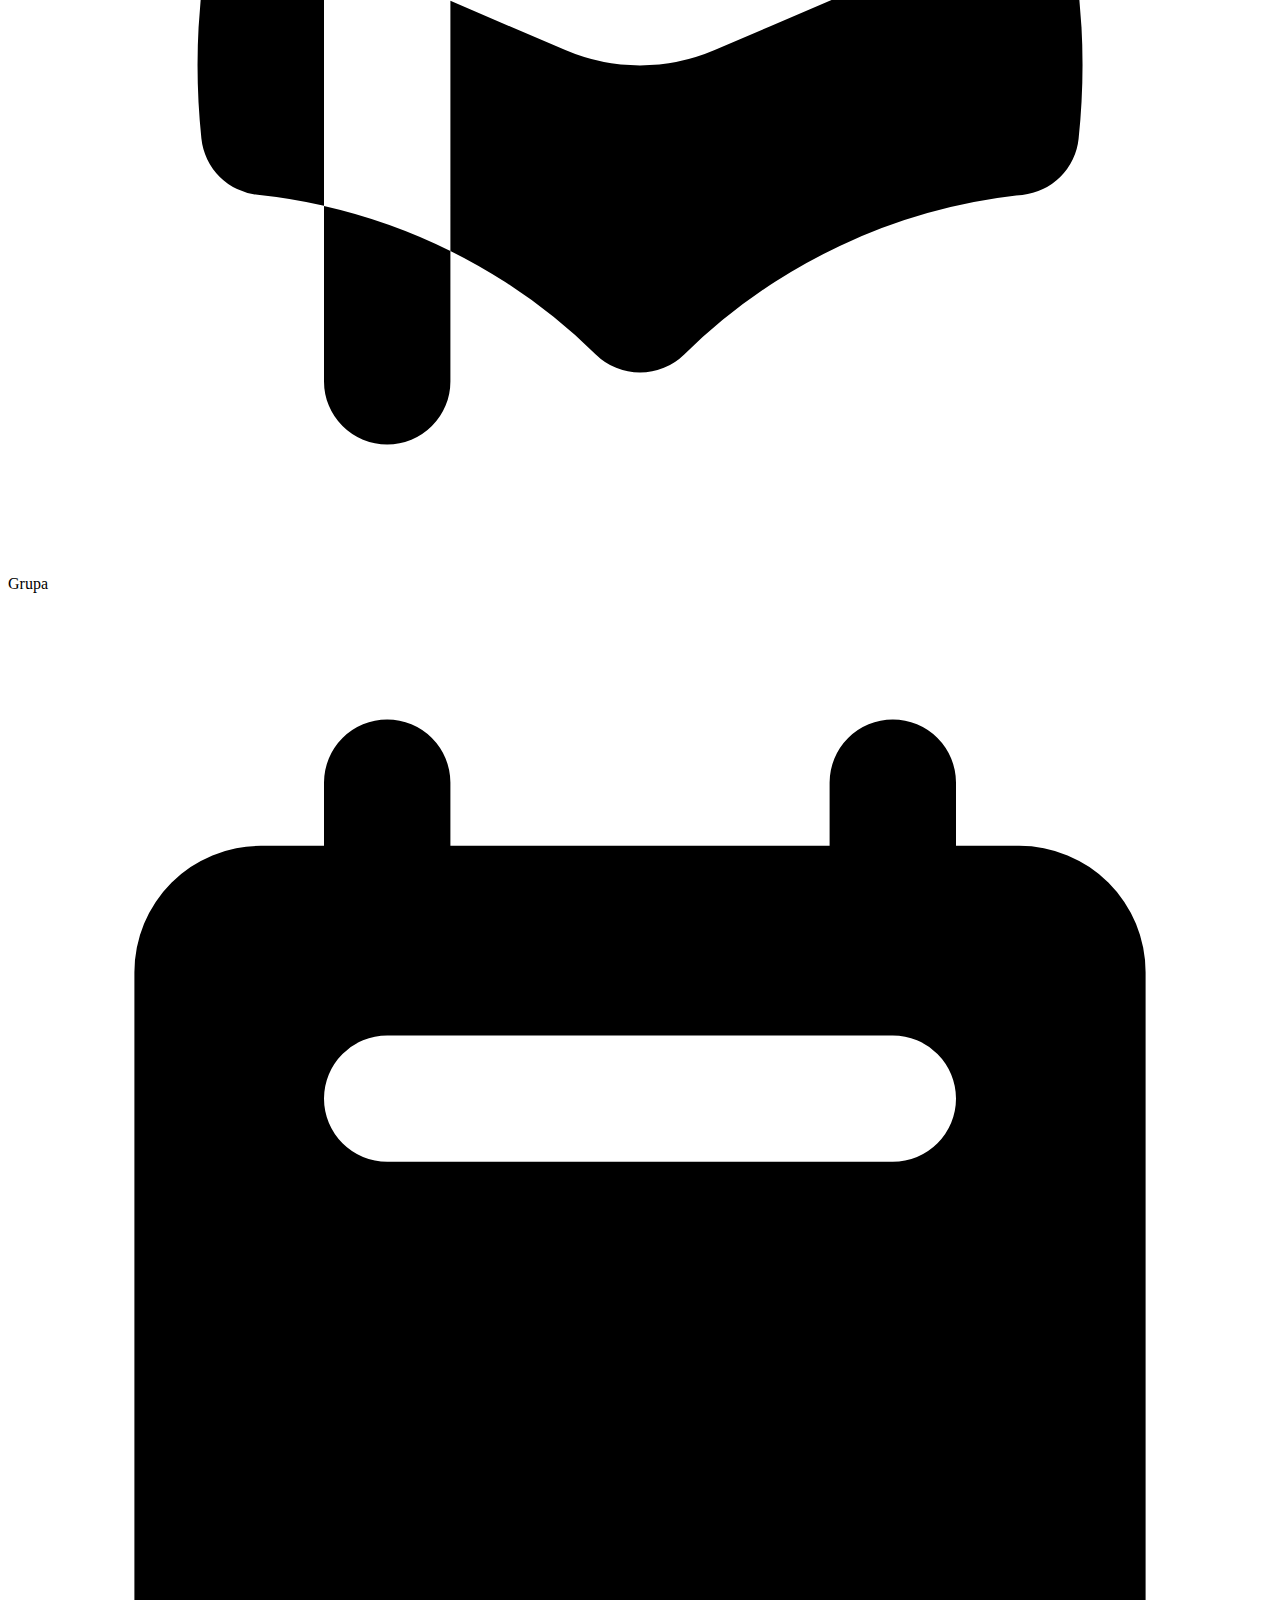
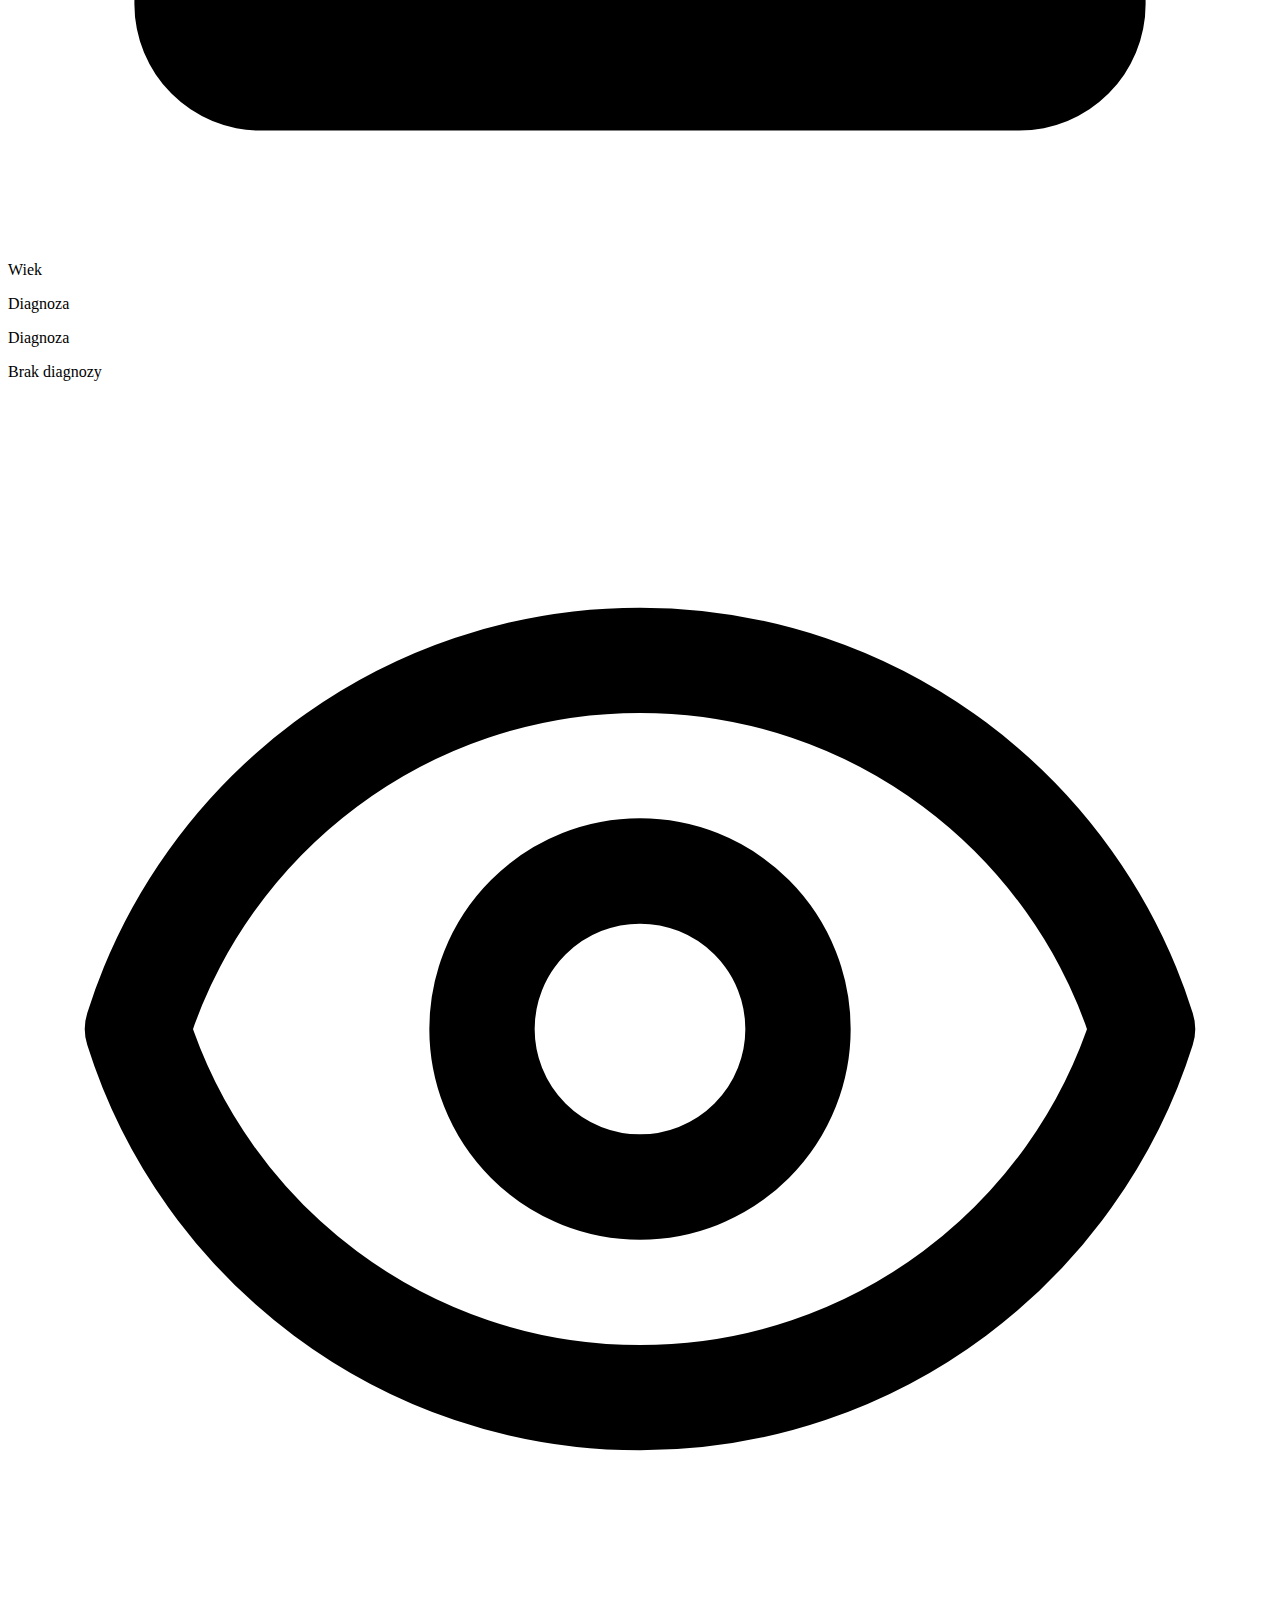
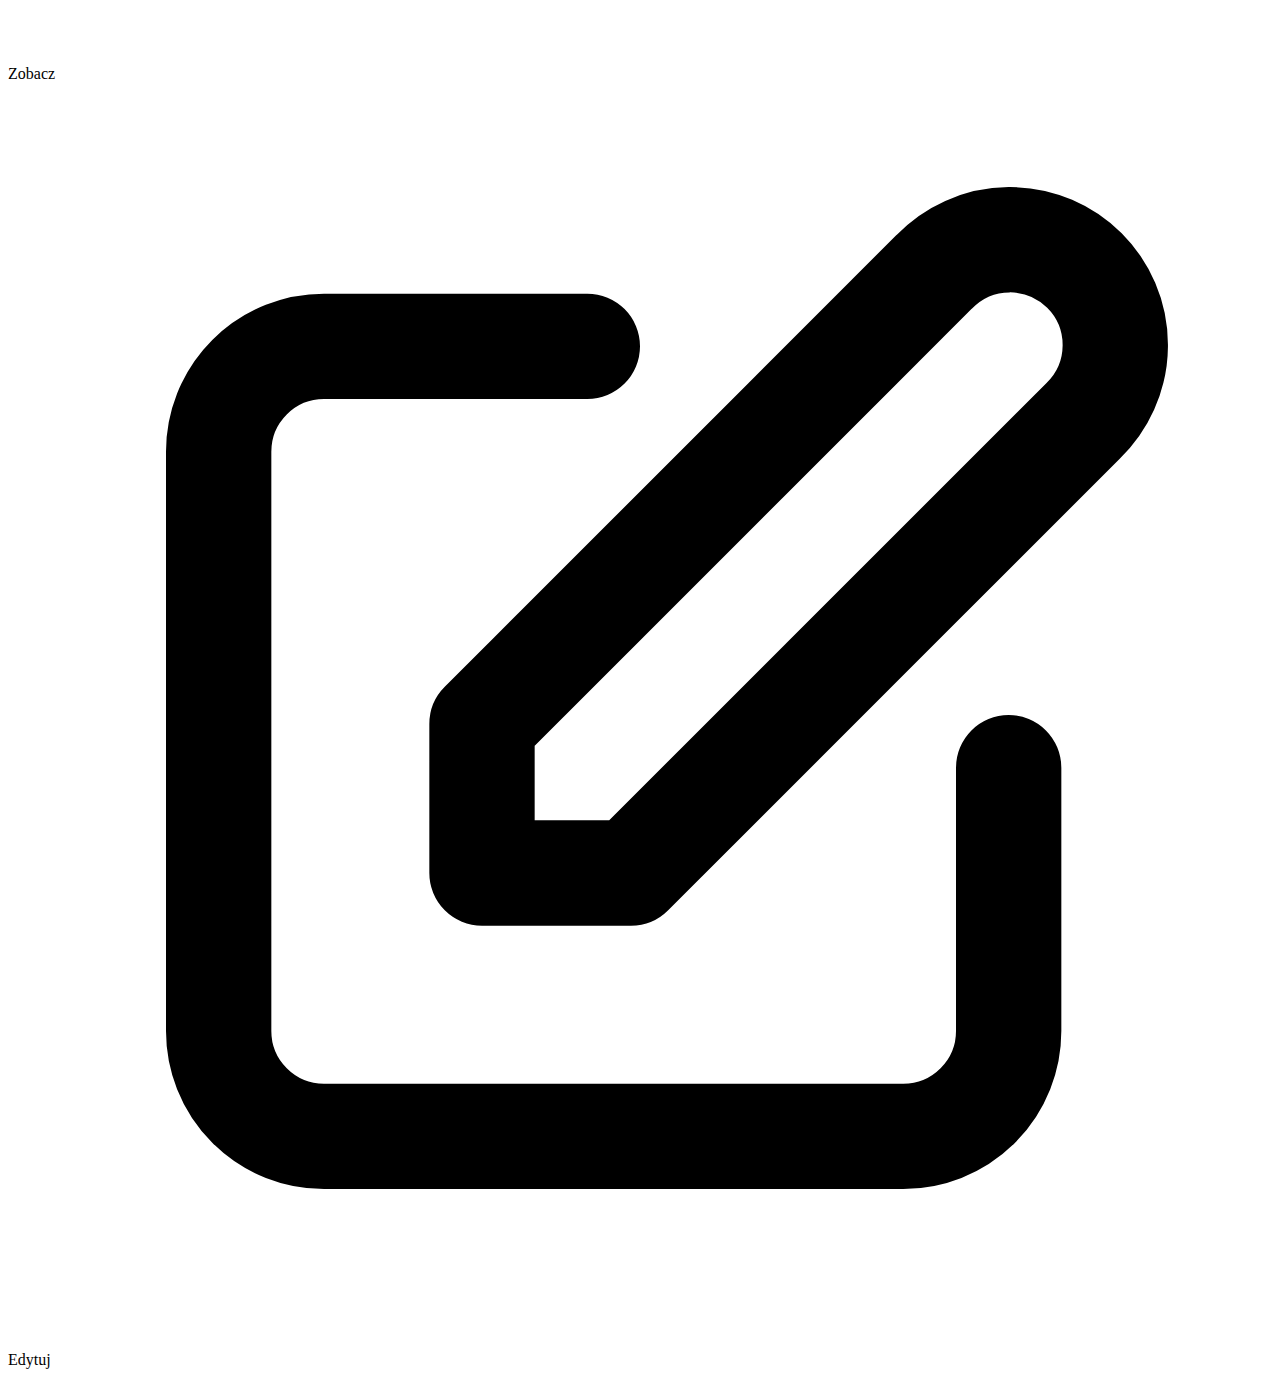
<file: src/main/resources/templates/children/list.html>
<!DOCTYPE html>
<html xmlns:th="http://www.thymeleaf.org" th:replace="~{layout :: layout(~{::title}, ~{::content})}">
<head>
    <title>Lista dzieci - Wopfun</title>
</head>
<body>
    <div th:fragment="content">
        <!-- Header Section -->
        <div class="flex flex-col sm:flex-row justify-between items-start sm:items-center gap-4 mb-8">
            <div>
                <h1 class="text-3xl font-bold text-gray-900">Lista dzieci</h1>
                <p class="text-gray-600 mt-1">Zarządzaj kartami dzieci i ich obserwacjami</p>
            </div>
            <a th:href="@{/children/new}"
               class="inline-flex items-center px-6 py-3 bg-gradient-to-r from-primary-600 to-primary-700 text-white font-medium rounded-lg shadow-lg hover:from-primary-700 hover:to-primary-800 transition-all duration-200 transform hover:scale-105 btn-ripple">
                <svg class="w-5 h-5 mr-2" fill="none" stroke="currentColor" viewBox="0 0 24 24">
                    <path stroke-linecap="round" stroke-linejoin="round" stroke-width="2" d="M12 6v6m0 0v6m0-6h6m-6 0H6"></path>
                </svg>
                Dodaj dziecko
            </a>
        </div>

        <!-- Empty State -->
        <div th:if="${children.isEmpty()}" class="bg-white rounded-xl shadow-sm p-12 text-center fade-in">
            <div class="empty-state-icon mx-auto mb-6">
                <svg class="w-full h-full text-gray-300" fill="none" stroke="currentColor" viewBox="0 0 24 24">
                    <path stroke-linecap="round" stroke-linejoin="round" stroke-width="1.5"
                          d="M17 20h5v-2a3 3 0 00-5.356-1.857M17 20H7m10 0v-2c0-.656-.126-1.283-.356-1.857M7 20H2v-2a3 3 0 015.356-1.857M7 20v-2c0-.656.126-1.283.356-1.857m0 0a5.002 5.002 0 019.288 0M15 7a3 3 0 11-6 0 3 3 0 016 0zm6 3a2 2 0 11-4 0 2 2 0 014 0zM7 10a2 2 0 11-4 0 2 2 0 014 0z"></path>
                </svg>
            </div>
            <h3 class="text-xl font-semibold text-gray-900 mb-2">Brak dzieci w bazie danych</h3>
            <p class="text-gray-600 mb-6">Rozpocznij pracę dodając pierwsze dziecko do systemu</p>
            <a th:href="@{/children/new}"
               class="inline-flex items-center px-6 py-3 bg-primary-600 text-white font-medium rounded-lg hover:bg-primary-700 transition-colors">
                <svg class="w-5 h-5 mr-2" fill="none" stroke="currentColor" viewBox="0 0 24 24">
                    <path stroke-linecap="round" stroke-linejoin="round" stroke-width="2" d="M12 6v6m0 0v6m0-6h6m-6 0H6"></path>
                </svg>
                Dodaj pierwsze dziecko
            </a>
        </div>

        <!-- Children Grid -->
        <div th:unless="${children.isEmpty()}" class="grid grid-cols-1 md:grid-cols-2 lg:grid-cols-3 gap-6">
            <div th:each="child : ${children}" class="bg-white rounded-xl shadow-sm hover:shadow-xl transition-all duration-300 overflow-hidden card-hover fade-in border border-gray-100 flex flex-col">
                <!-- Card Header -->
                <div class="bg-gradient-to-r from-primary-50 to-blue-50 px-6 py-4 border-b border-gray-100">
                    <div class="flex items-start justify-between">
                        <div class="flex-1">
                            <h3 class="text-xl font-bold text-gray-900 mb-1" th:text="${child.firstName + ' ' + child.lastName}">Imię Nazwisko</h3>
                            <div class="flex flex-wrap gap-2 items-center text-sm text-gray-600">
                                <span th:if="${child.group != null}" class="inline-flex items-center badge badge-primary">
                                    <svg class="w-3 h-3 mr-1" fill="currentColor" viewBox="0 0 20 20">
                                        <path d="M10.394 2.08a1 1 0 00-.788 0l-7 3a1 1 0 000 1.84L5.25 8.051a.999.999 0 01.356-.257l4-1.714a1 1 0 11.788 1.838L7.667 9.088l1.94.831a1 1 0 00.787 0l7-3a1 1 0 000-1.838l-7-3zM3.31 9.397L5 10.12v4.102a8.969 8.969 0 00-1.05-.174 1 1 0 01-.89-.89 11.115 11.115 0 01.25-3.762zM9.3 16.573A9.026 9.026 0 007 14.935v-3.957l1.818.78a3 3 0 002.364 0l5.508-2.361a11.026 11.026 0 01.25 3.762 1 1 0 01-.89.89 8.968 8.968 0 00-5.35 2.524 1 1 0 01-1.4 0zM6 18a1 1 0 001-1v-2.065a8.935 8.935 0 00-2-.712V17a1 1 0 001 1z"></path>
                                    </svg>
                                    <span th:text="${child.group.name}">Grupa</span>
                                </span>
                                <span th:if="${child.birthDate}" class="inline-flex items-center badge badge-success">
                                    <svg class="w-3 h-3 mr-1" fill="currentColor" viewBox="0 0 20 20">
                                        <path fill-rule="evenodd" d="M6 2a1 1 0 00-1 1v1H4a2 2 0 00-2 2v10a2 2 0 002 2h12a2 2 0 002-2V6a2 2 0 00-2-2h-1V3a1 1 0 10-2 0v1H7V3a1 1 0 00-1-1zm0 5a1 1 0 000 2h8a1 1 0 100-2H6z" clip-rule="evenodd"></path>
                                    </svg>
                                    <span th:text="${child.age} + ' lat'">Wiek</span>
                                </span>
                            </div>
                        </div>
                    </div>
                </div>

                <!-- Card Body -->
                <div class="px-6 py-4 flex-grow">
                    <div th:if="${child.diagnosis}" class="mb-4">
                        <p class="text-xs font-semibold text-gray-500 uppercase tracking-wide mb-1">Diagnoza</p>
                        <p class="text-sm text-gray-700 line-clamp-2" th:text="${child.diagnosis}">Diagnoza</p>
                    </div>

                    <div th:unless="${child.diagnosis}" class="mb-4">
                        <p class="text-sm text-gray-400 italic">Brak diagnozy</p>
                    </div>
                </div>

                <!-- Card Footer -->
                <div class="px-6 py-4 bg-gray-50 border-t border-gray-100 flex gap-3">
                    <a th:href="@{/children/{id}(id=${child.id})}"
                       class="flex-1 inline-flex items-center justify-center px-4 py-2.5 bg-white border border-gray-300 text-gray-700 text-sm font-medium rounded-lg hover:bg-gray-50 hover:border-primary-400 hover:text-primary-700 transition-all duration-200">
                        <svg class="w-4 h-4 mr-2" fill="none" stroke="currentColor" viewBox="0 0 24 24">
                            <path stroke-linecap="round" stroke-linejoin="round" stroke-width="2" d="M15 12a3 3 0 11-6 0 3 3 0 016 0z"></path>
                            <path stroke-linecap="round" stroke-linejoin="round" stroke-width="2" d="M2.458 12C3.732 7.943 7.523 5 12 5c4.478 0 8.268 2.943 9.542 7-1.274 4.057-5.064 7-9.542 7-4.477 0-8.268-2.943-9.542-7z"></path>
                        </svg>
                        <span class="inline-block min-w-[3.5rem] text-center">Zobacz</span>
                    </a>
                    <a th:href="@{/children/{id}/edit(id=${child.id})}"
                       class="flex-1 inline-flex items-center justify-center px-4 py-2.5 bg-primary-600 text-white text-sm font-medium rounded-lg hover:bg-primary-700 transition-all duration-200">
                        <svg class="w-4 h-4 mr-2" fill="none" stroke="currentColor" viewBox="0 0 24 24">
                            <path stroke-linecap="round" stroke-linejoin="round" stroke-width="2" d="M11 5H6a2 2 0 00-2 2v11a2 2 0 002 2h11a2 2 0 002-2v-5m-1.414-9.414a2 2 0 112.828 2.828L11.828 15H9v-2.828l8.586-8.586z"></path>
                        </svg>
                        <span class="inline-block min-w-[3.5rem] text-center">Edytuj</span>
                    </a>
                </div>
            </div>
        </div>
    </div>
</body>
</html>
</file>
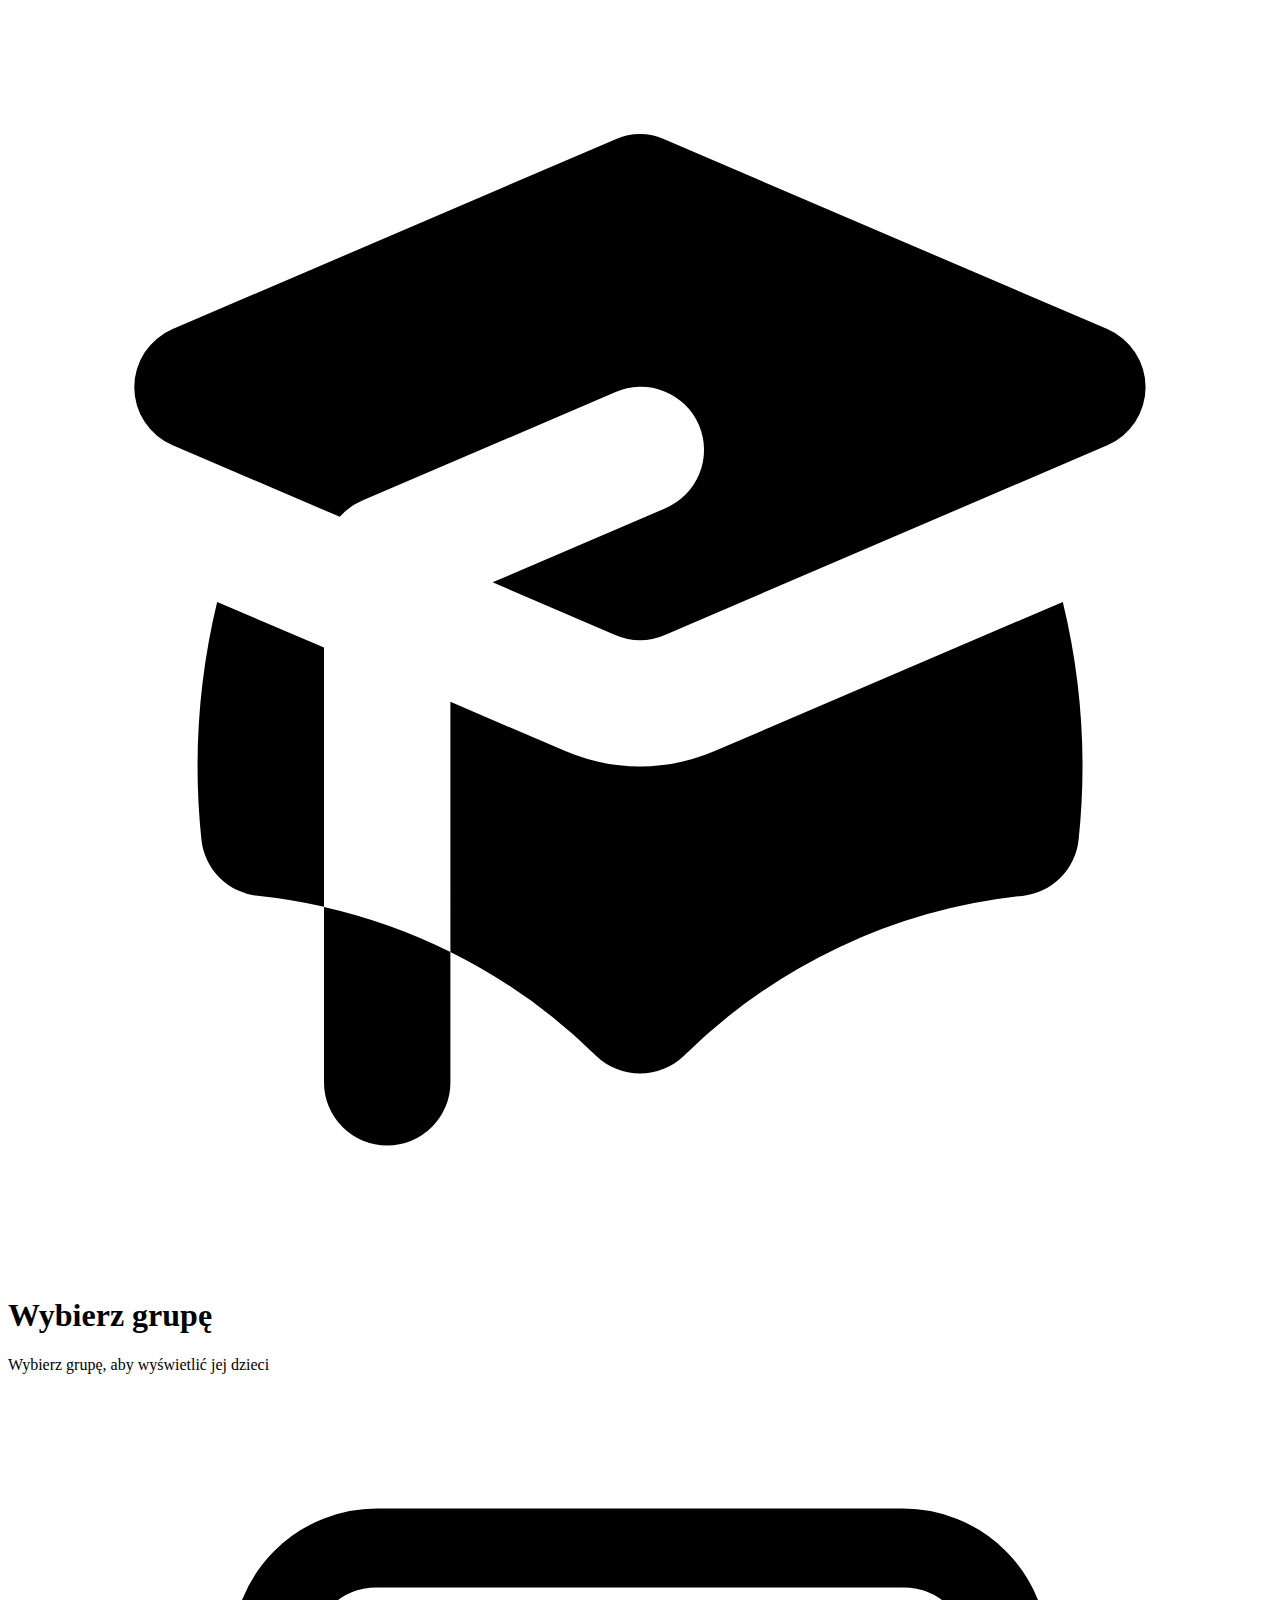
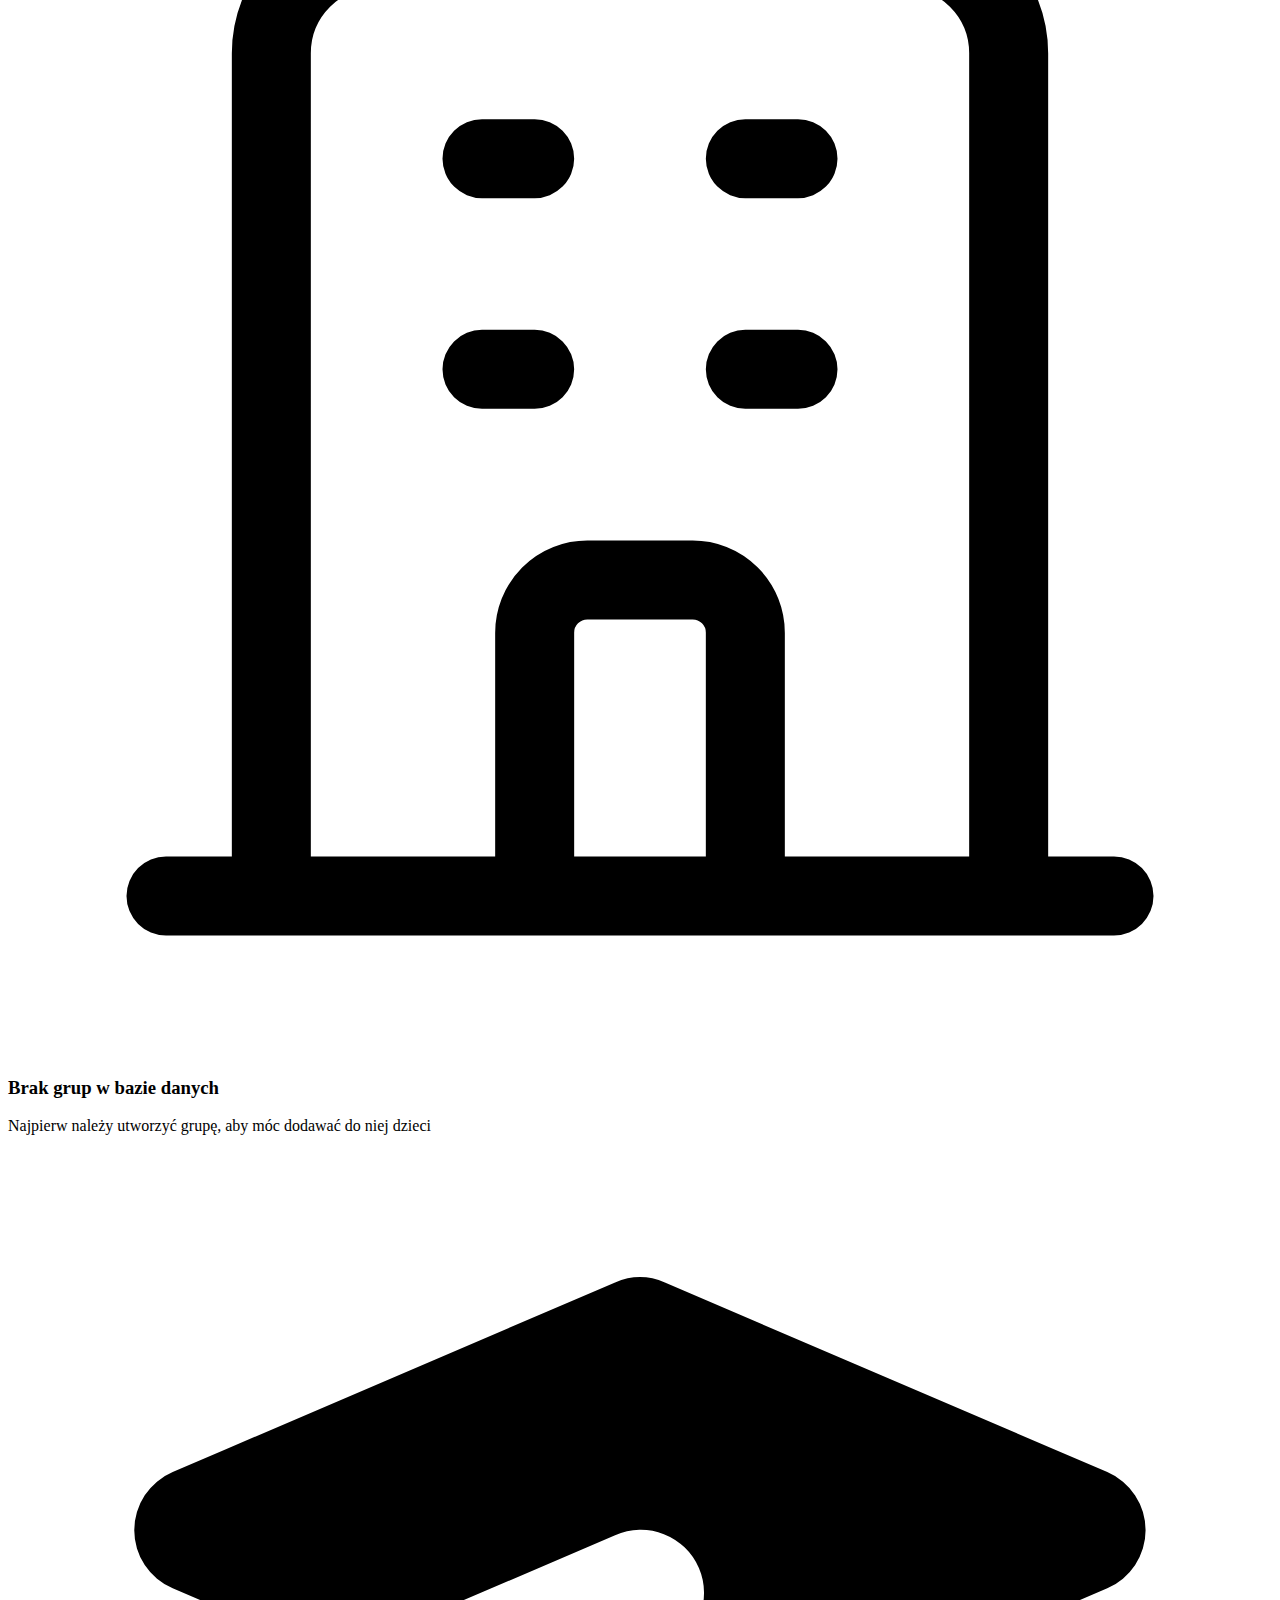
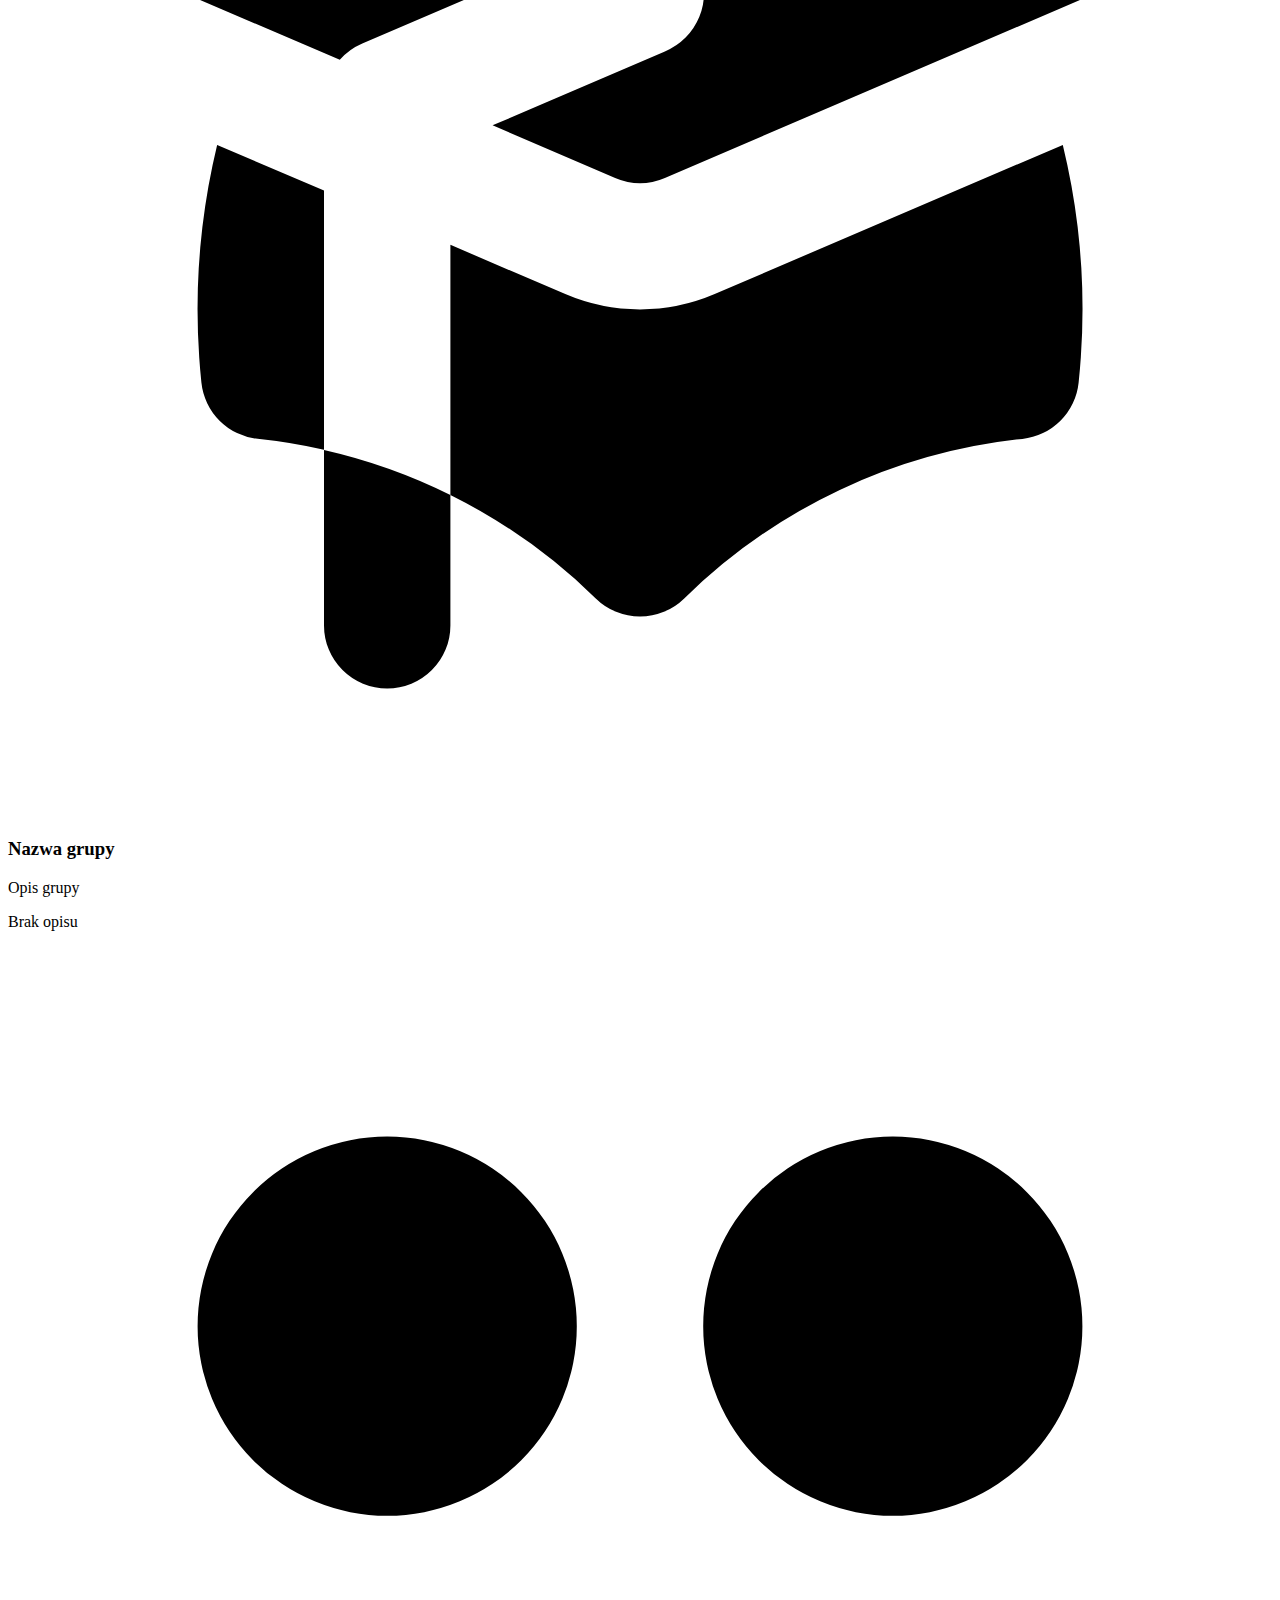
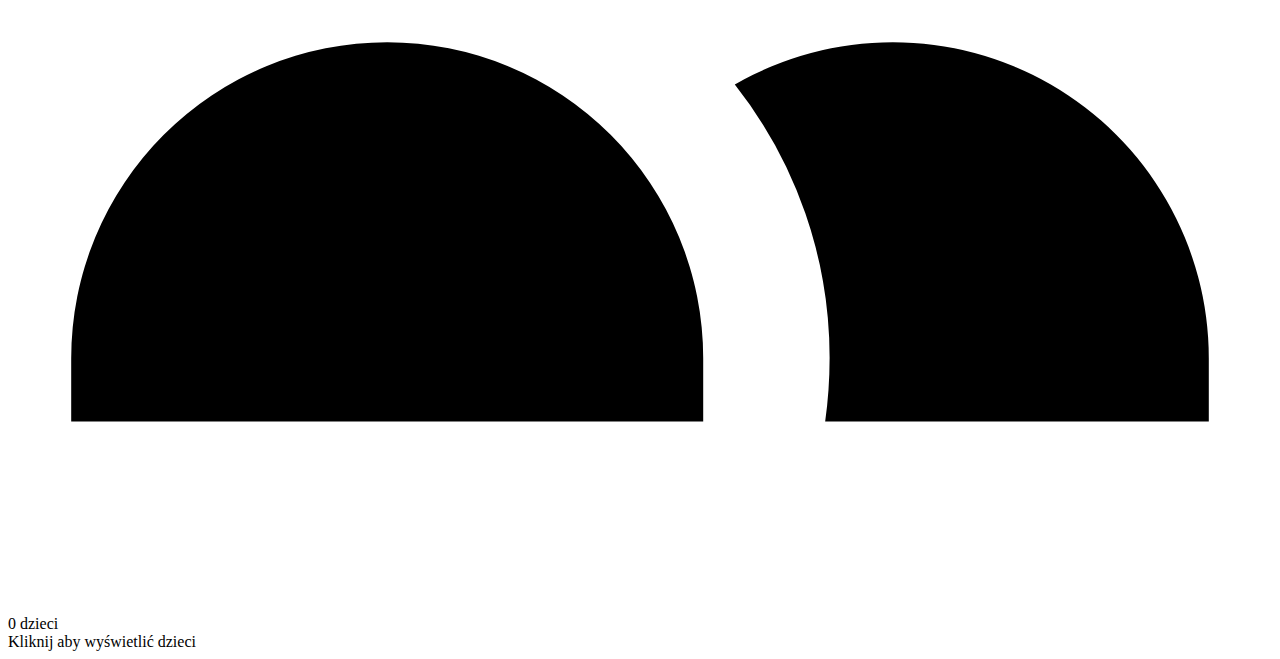
<file: src/main/resources/templates/children/select-group.html>
<!DOCTYPE html>
<html xmlns:th="http://www.thymeleaf.org" th:replace="~{layout :: layout(~{::title}, ~{::content})}">
<head>
    <title>Wybierz grupę - Wopfun</title>
</head>
<body>
    <div th:fragment="content">
        <!-- Header Section -->
        <div class="flex flex-col items-center text-center mb-8">
            <div class="w-20 h-20 bg-gradient-to-br from-primary-500 to-primary-700 rounded-full flex items-center justify-center shadow-lg mb-6">
                <svg class="w-10 h-10 text-white" fill="currentColor" viewBox="0 0 20 20">
                    <path d="M10.394 2.08a1 1 0 00-.788 0l-7 3a1 1 0 000 1.84L5.25 8.051a.999.999 0 01.356-.257l4-1.714a1 1 0 11.788 1.838L7.667 9.088l1.94.831a1 1 0 00.787 0l7-3a1 1 0 000-1.838l-7-3zM3.31 9.397L5 10.12v4.102a8.969 8.969 0 00-1.05-.174 1 1 0 01-.89-.89 11.115 11.115 0 01.25-3.762zM9.3 16.573A9.026 9.026 0 007 14.935v-3.957l1.818.78a3 3 0 002.364 0l5.508-2.361a11.026 11.026 0 01.25 3.762 1 1 0 01-.89.89 8.968 8.968 0 00-5.35 2.524 1 1 0 01-1.4 0zM6 18a1 1 0 001-1v-2.065a8.935 8.935 0 00-2-.712V17a1 1 0 001 1z"></path>
                </svg>
            </div>
            <h1 class="text-3xl font-bold text-gray-900 mb-2">Wybierz grupę</h1>
            <p class="text-gray-600">Wybierz grupę, aby wyświetlić jej dzieci</p>
        </div>

        <!-- Empty State -->
        <div th:if="${groups.isEmpty()}" class="bg-white rounded-xl shadow-sm p-12 text-center fade-in">
            <div class="empty-state-icon mx-auto mb-6">
                <svg class="w-full h-full text-gray-300" fill="none" stroke="currentColor" viewBox="0 0 24 24">
                    <path stroke-linecap="round" stroke-linejoin="round" stroke-width="1.5"
                          d="M19 21V5a2 2 0 00-2-2H7a2 2 0 00-2 2v16m14 0h2m-2 0h-5m-9 0H3m2 0h5M9 7h1m-1 4h1m4-4h1m-1 4h1m-5 10v-5a1 1 0 011-1h2a1 1 0 011 1v5m-4 0h4"></path>
                </svg>
            </div>
            <h3 class="text-xl font-semibold text-gray-900 mb-2">Brak grup w bazie danych</h3>
            <p class="text-gray-600 mb-6">Najpierw należy utworzyć grupę, aby móc dodawać do niej dzieci</p>
        </div>

        <!-- Groups Grid -->
        <div th:unless="${groups.isEmpty()}" class="grid grid-cols-1 md:grid-cols-2 lg:grid-cols-3 gap-6 max-w-5xl mx-auto">
            <a th:each="group : ${groups}"
               th:href="@{/children/group/{id}(id=${group.id})}"
               class="group bg-white rounded-xl shadow-sm hover:shadow-xl transition-all duration-300 overflow-hidden border border-gray-100 hover:border-primary-300 cursor-pointer transform hover:-translate-y-1">
                <!-- Group Card -->
                <div class="p-8 text-center">
                    <!-- Group Icon -->
                    <div class="w-16 h-16 mx-auto bg-gradient-to-br from-primary-100 to-primary-200 rounded-full flex items-center justify-center mb-4 group-hover:from-primary-200 group-hover:to-primary-300 transition-colors">
                        <svg class="w-8 h-8 text-primary-700" fill="currentColor" viewBox="0 0 20 20">
                            <path d="M10.394 2.08a1 1 0 00-.788 0l-7 3a1 1 0 000 1.84L5.25 8.051a.999.999 0 01.356-.257l4-1.714a1 1 0 11.788 1.838L7.667 9.088l1.94.831a1 1 0 00.787 0l7-3a1 1 0 000-1.838l-7-3zM3.31 9.397L5 10.12v4.102a8.969 8.969 0 00-1.05-.174 1 1 0 01-.89-.89 11.115 11.115 0 01.25-3.762zM9.3 16.573A9.026 9.026 0 007 14.935v-3.957l1.818.78a3 3 0 002.364 0l5.508-2.361a11.026 11.026 0 01.25 3.762 1 1 0 01-.89.89 8.968 8.968 0 00-5.35 2.524 1 1 0 01-1.4 0zM6 18a1 1 0 001-1v-2.065a8.935 8.935 0 00-2-.712V17a1 1 0 001 1z"></path>
                        </svg>
                    </div>

                    <!-- Group Name -->
                    <h3 class="text-xl font-bold text-gray-900 mb-2 group-hover:text-primary-700 transition-colors"
                        th:text="${group.name}">Nazwa grupy</h3>

                    <!-- Group Description -->
                    <p th:if="${group.description}"
                       class="text-sm text-gray-600 mb-4 line-clamp-2"
                       th:text="${group.description}">Opis grupy</p>
                    <p th:unless="${group.description}"
                       class="text-sm text-gray-400 italic mb-4">Brak opisu</p>

                    <!-- Children Count -->
                    <div class="inline-flex items-center px-4 py-2 bg-primary-50 rounded-full text-sm font-medium text-primary-700">
                        <svg class="w-4 h-4 mr-2" fill="currentColor" viewBox="0 0 20 20">
                            <path d="M9 6a3 3 0 11-6 0 3 3 0 016 0zM17 6a3 3 0 11-6 0 3 3 0 016 0zM12.93 17c.046-.327.07-.66.07-1a6.97 6.97 0 00-1.5-4.33A5 5 0 0119 16v1h-6.07zM6 11a5 5 0 015 5v1H1v-1a5 5 0 015-5z"></path>
                        </svg>
                        <span th:text="${group.children != null ? group.children.size() : 0} + ' ' + (${group.children != null && group.children.size() == 1} ? 'dziecko' : ${group.children != null && group.children.size() < 5} ? 'dzieci' : 'dzieci')">0 dzieci</span>
                    </div>
                </div>

                <!-- Hover Effect Footer -->
                <div class="bg-gradient-to-r from-primary-600 to-primary-700 px-6 py-3 text-center text-white font-medium text-sm opacity-0 group-hover:opacity-100 transition-opacity">
                    Kliknij aby wyświetlić dzieci
                </div>
            </a>
        </div>
    </div>
</body>
</html>
</file>
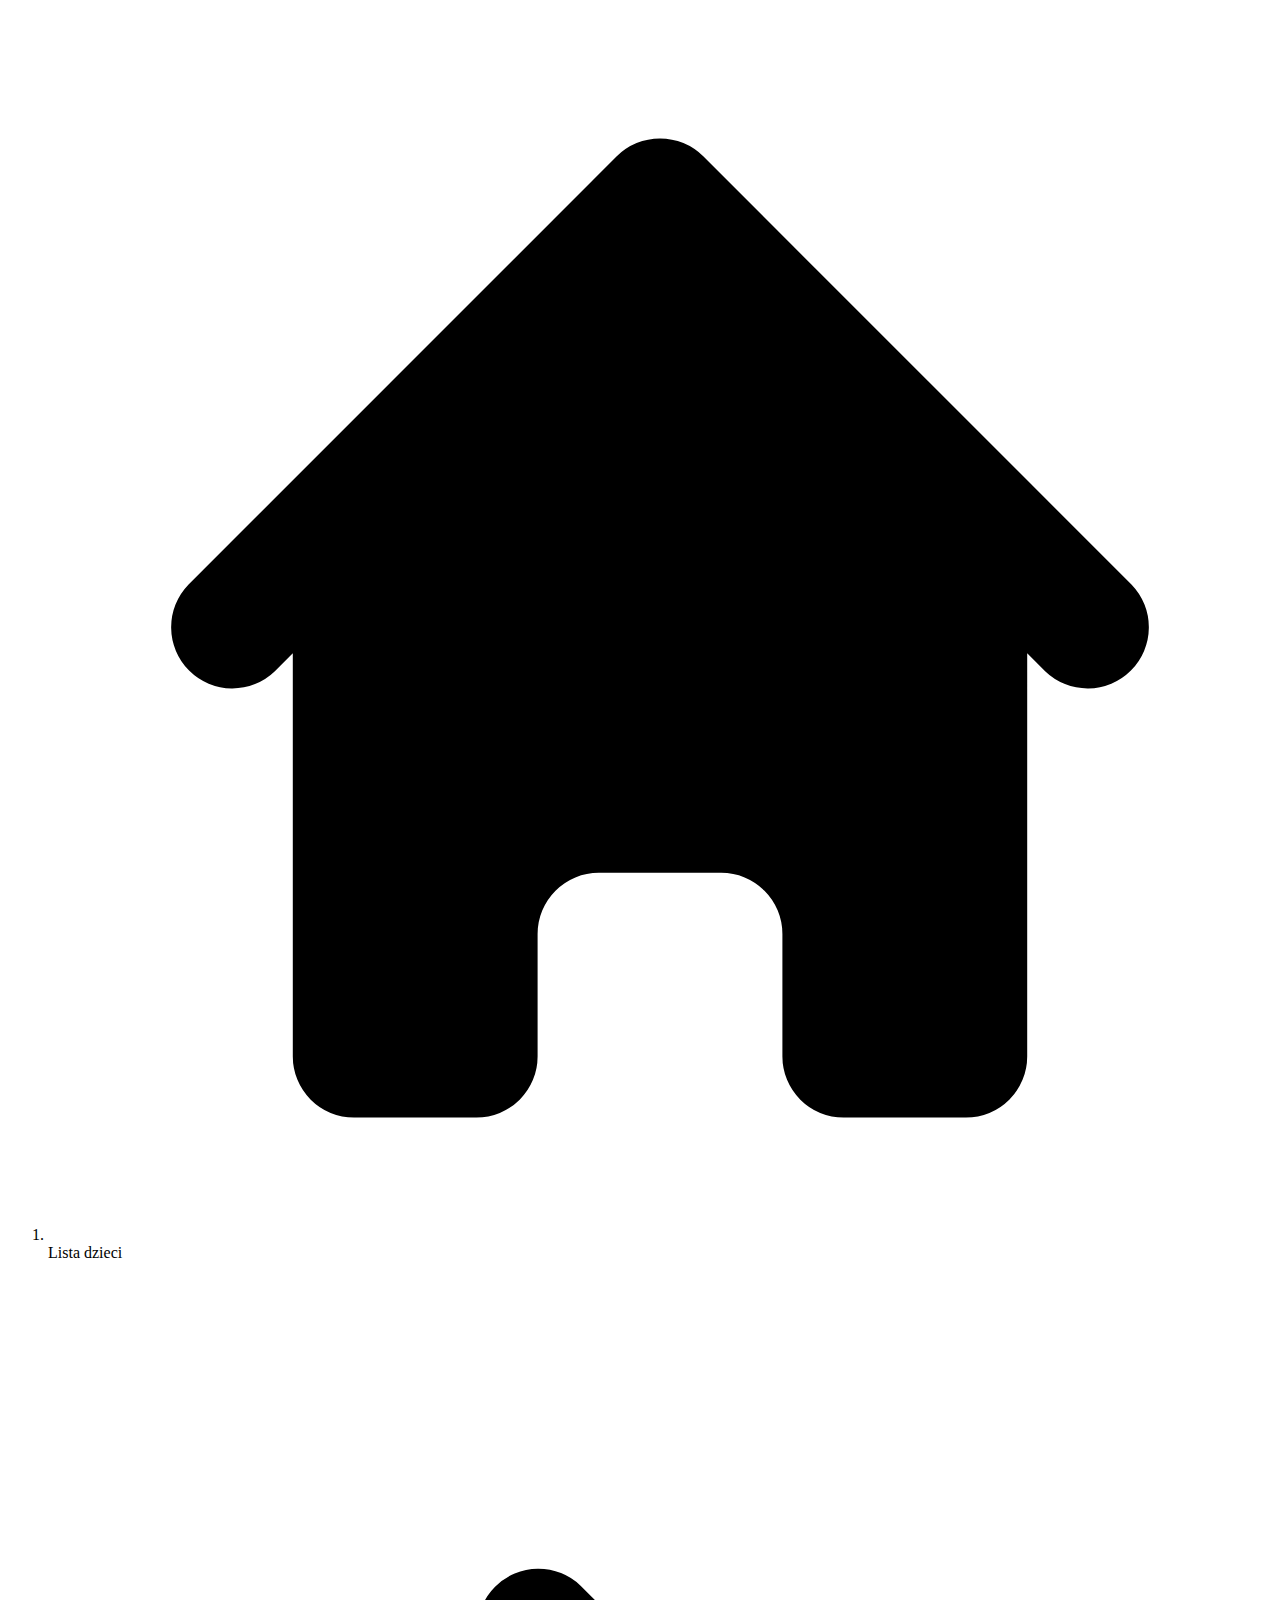
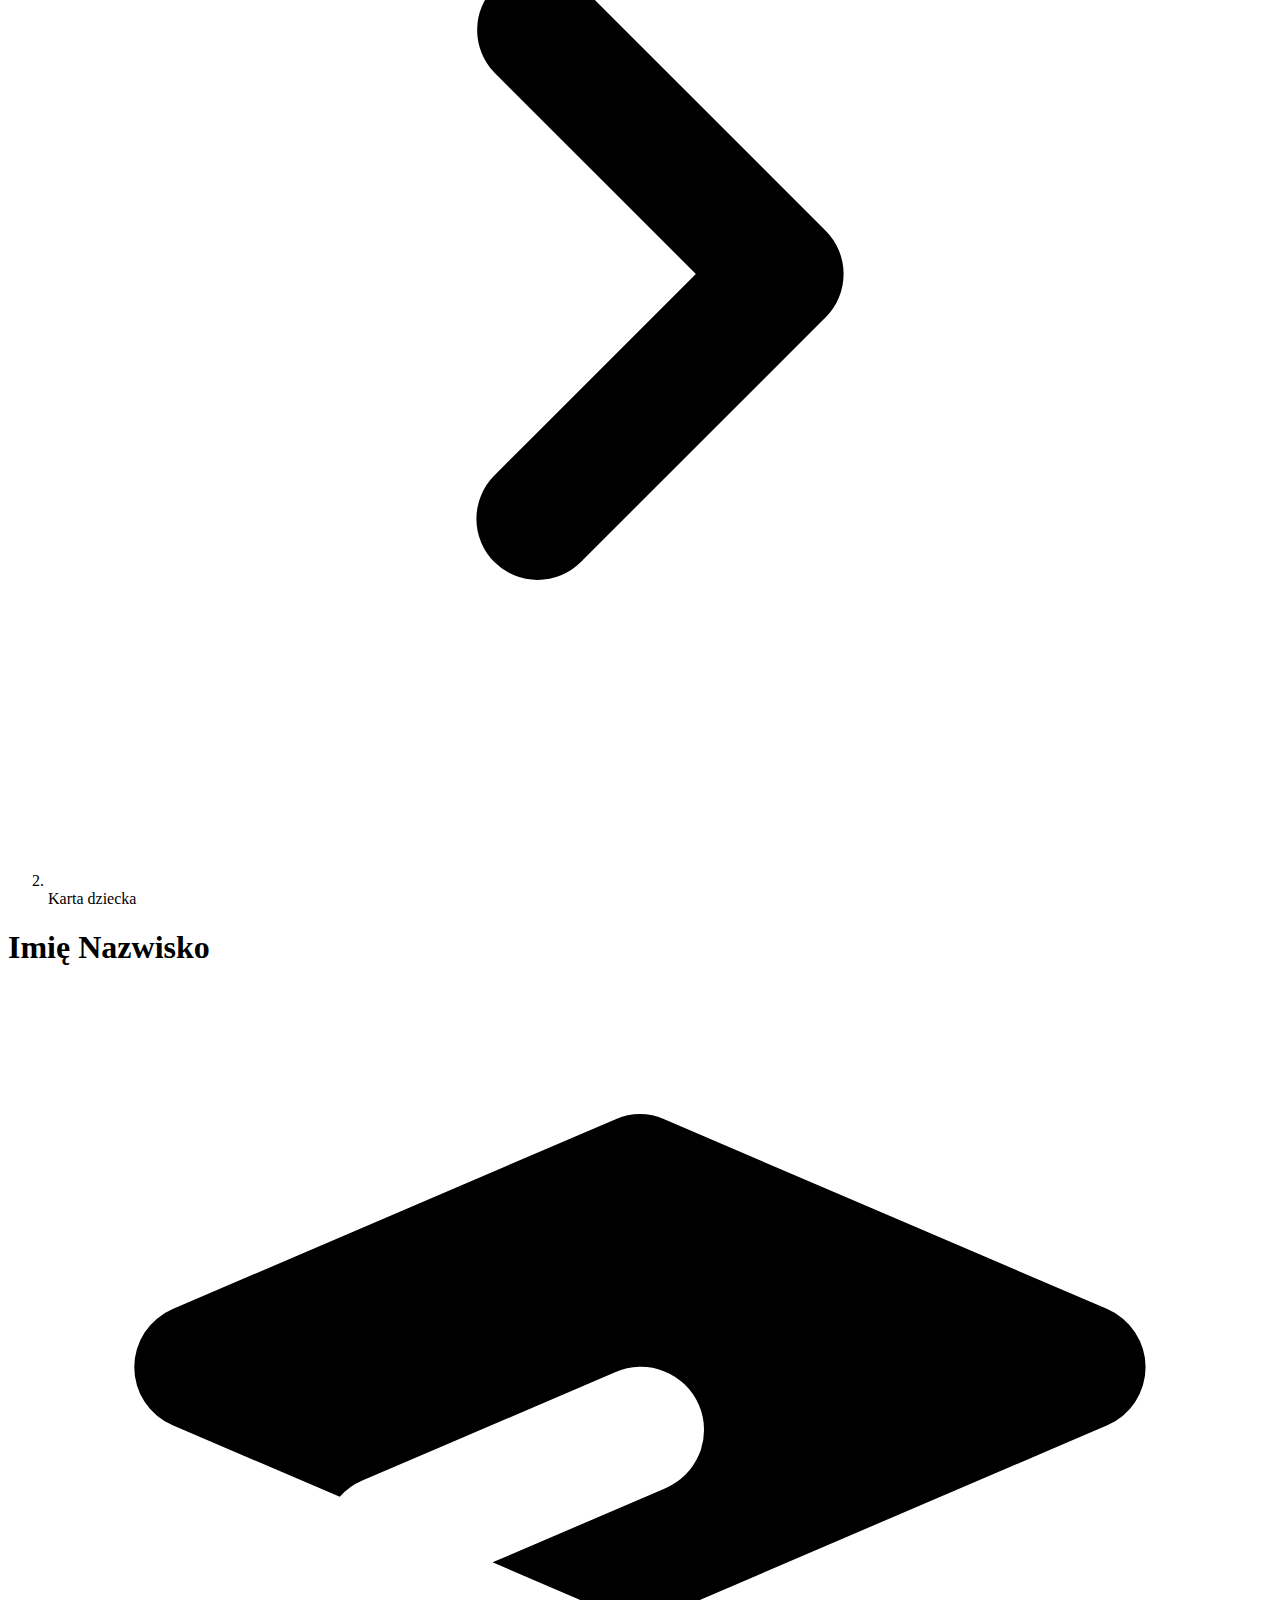
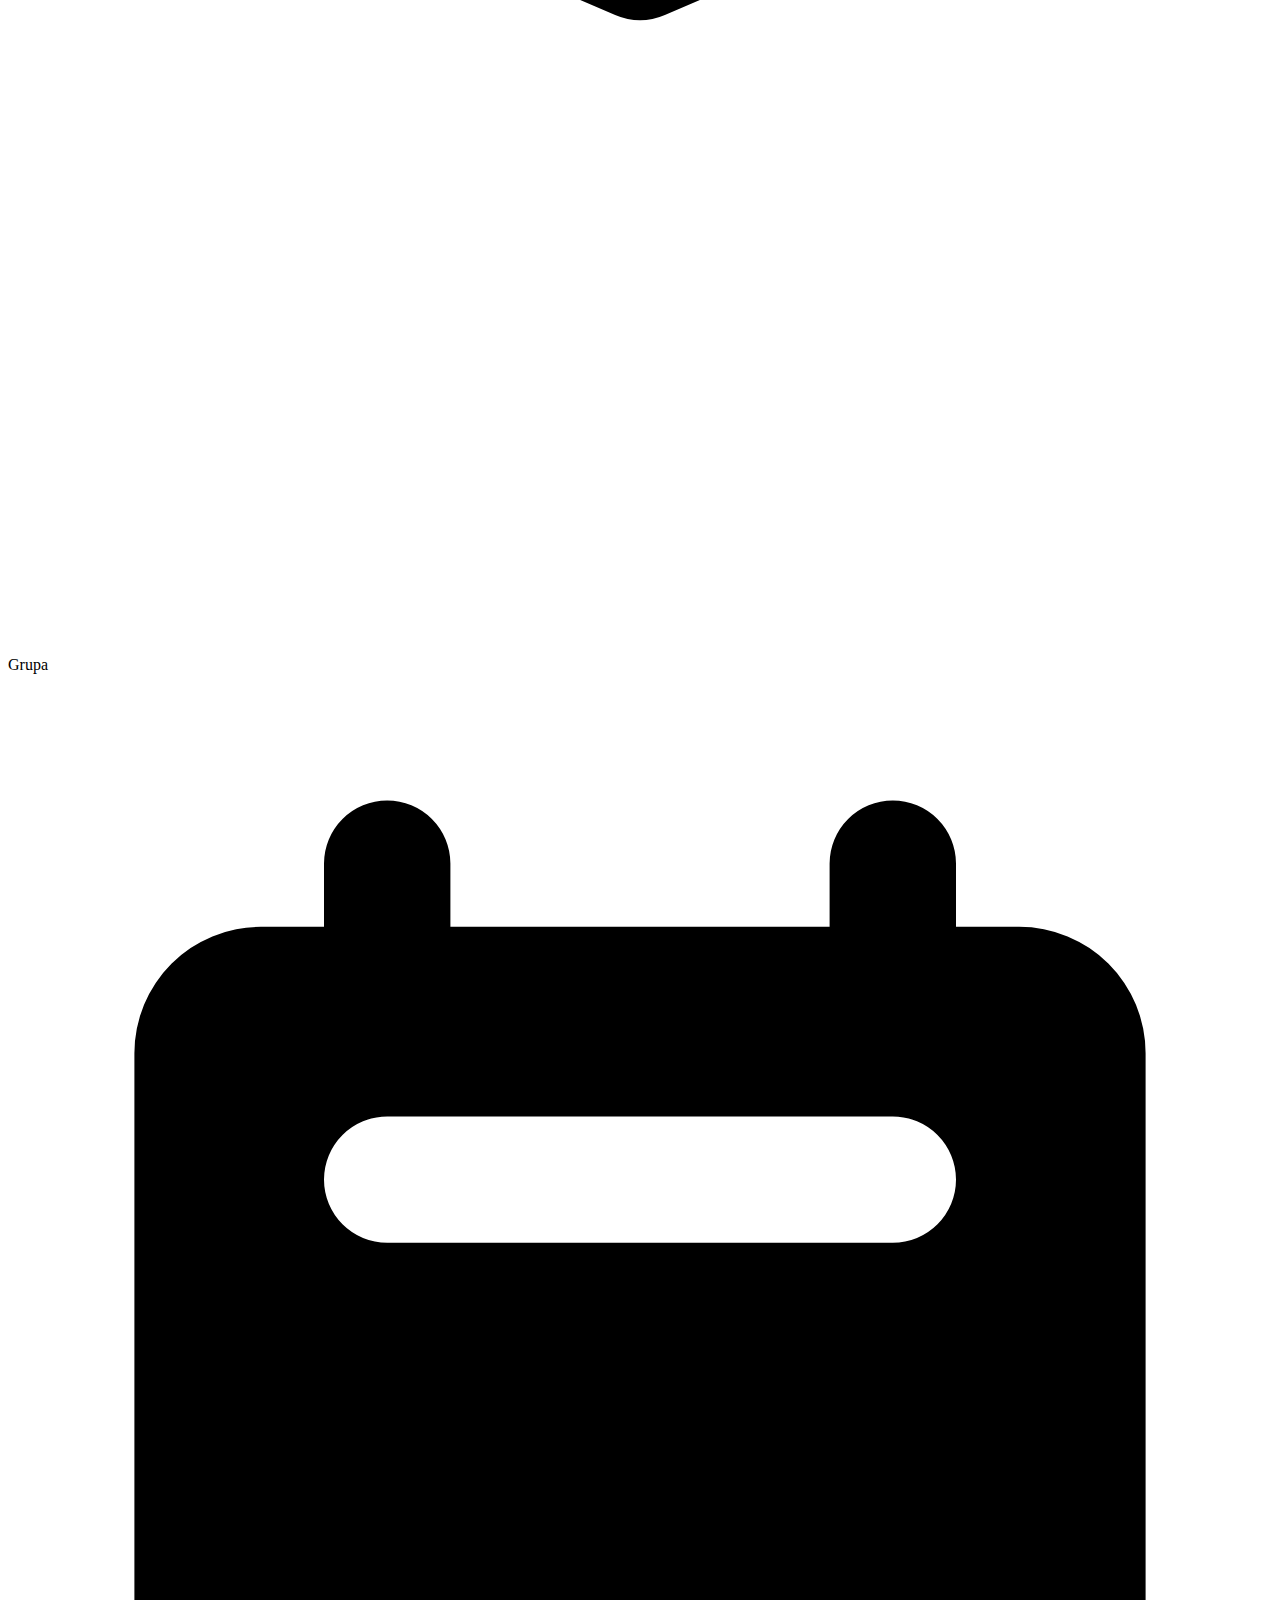
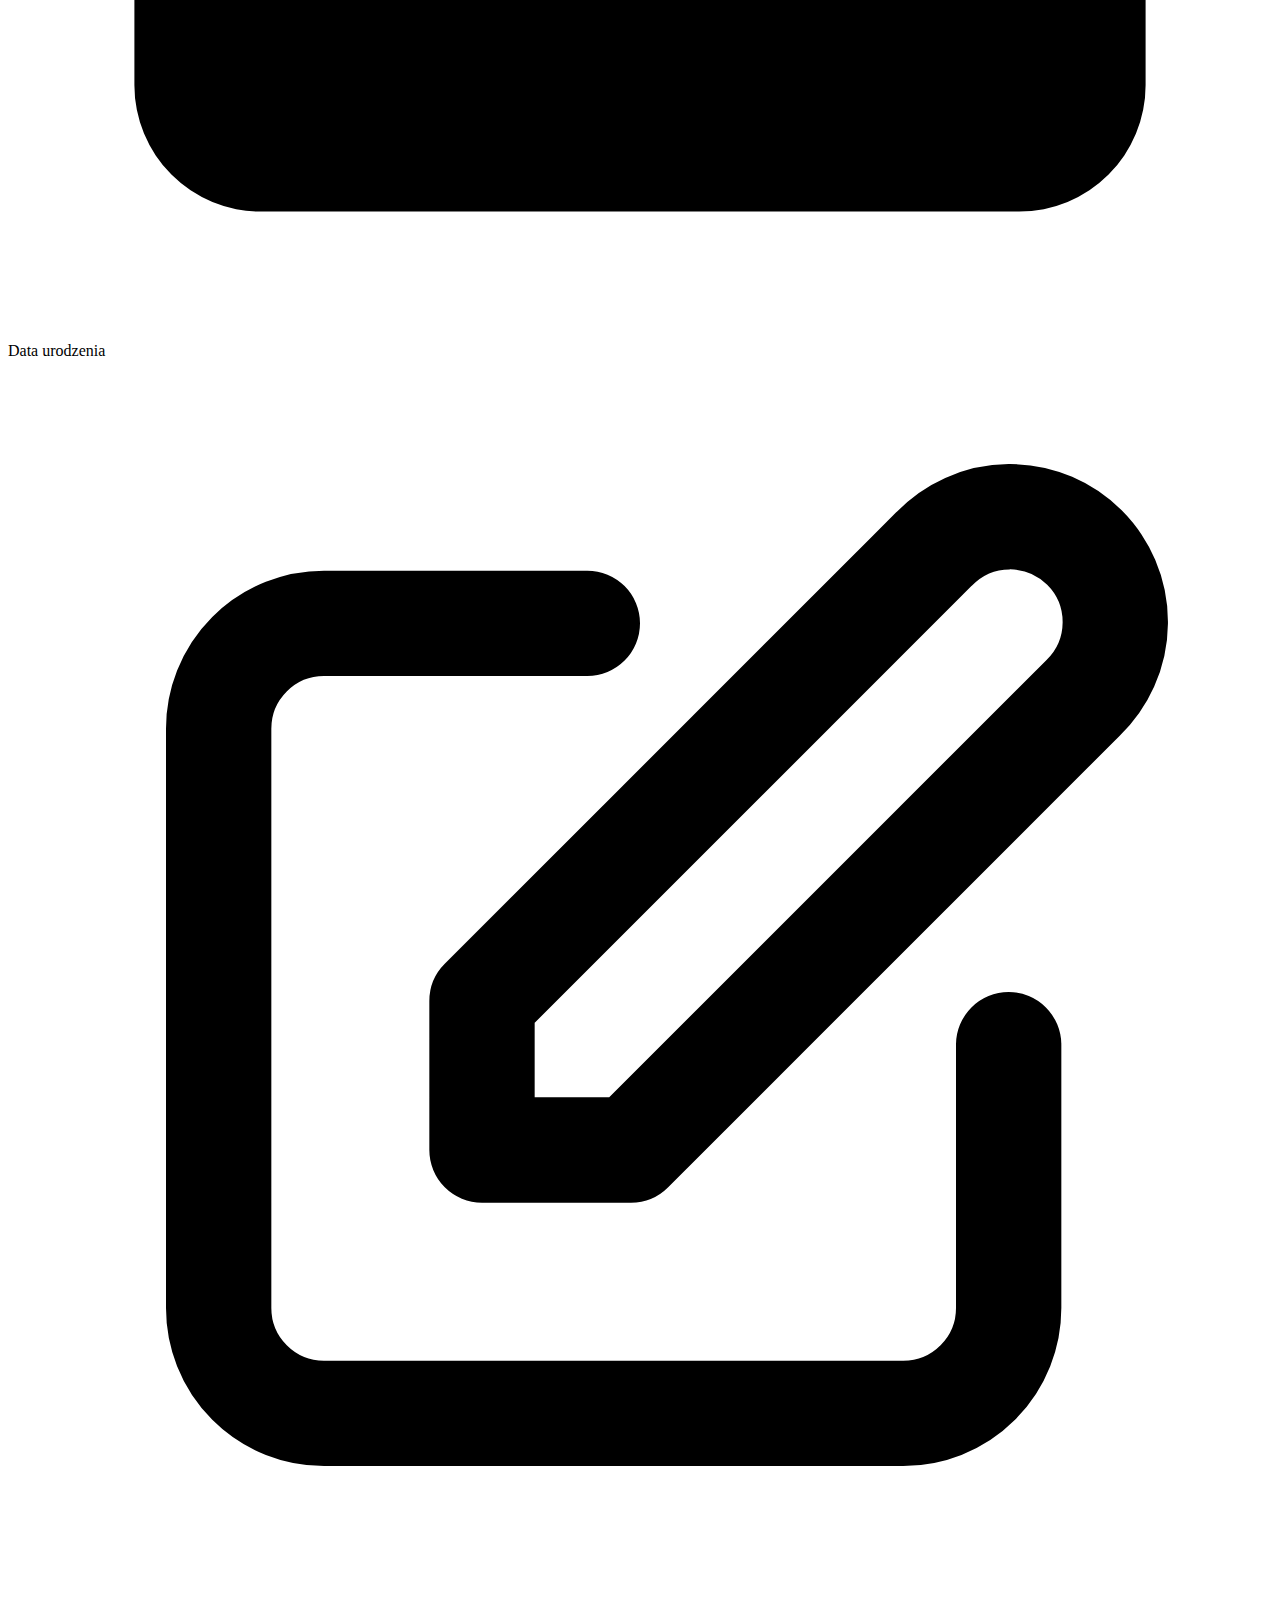
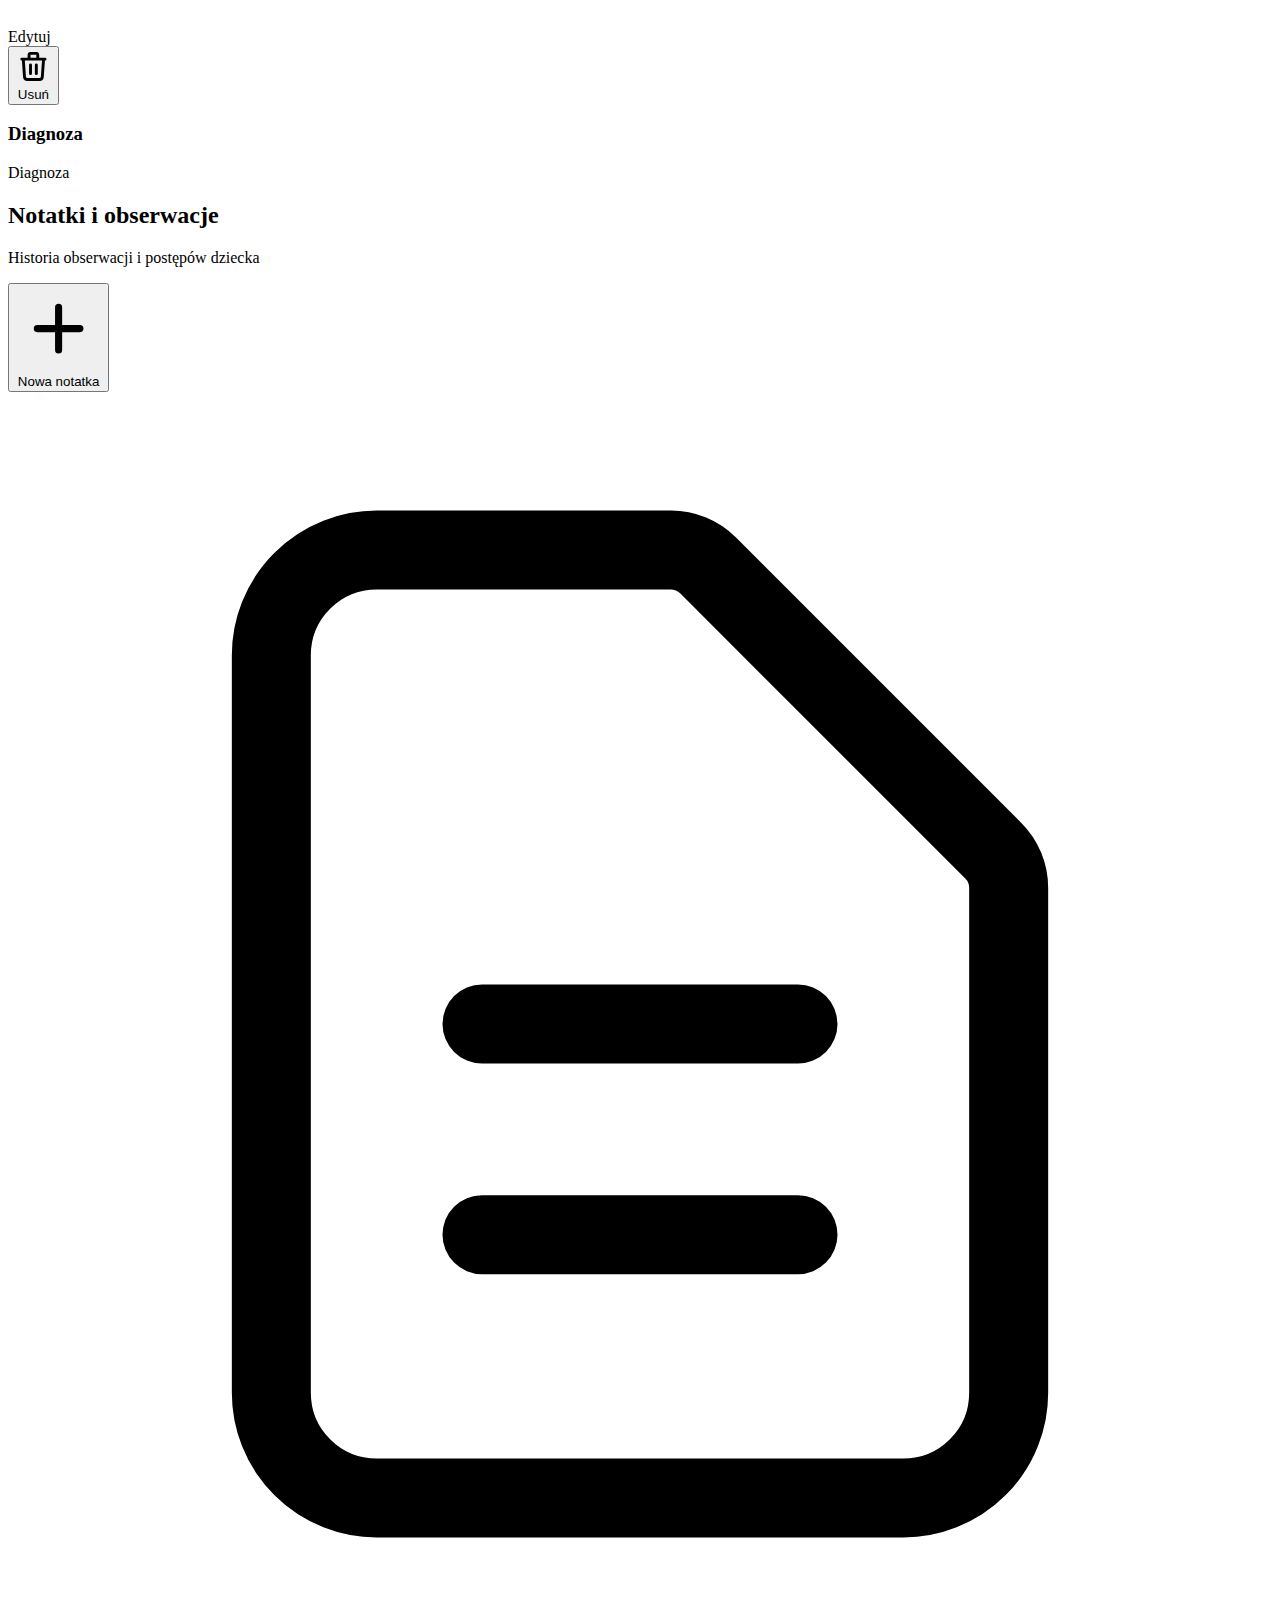
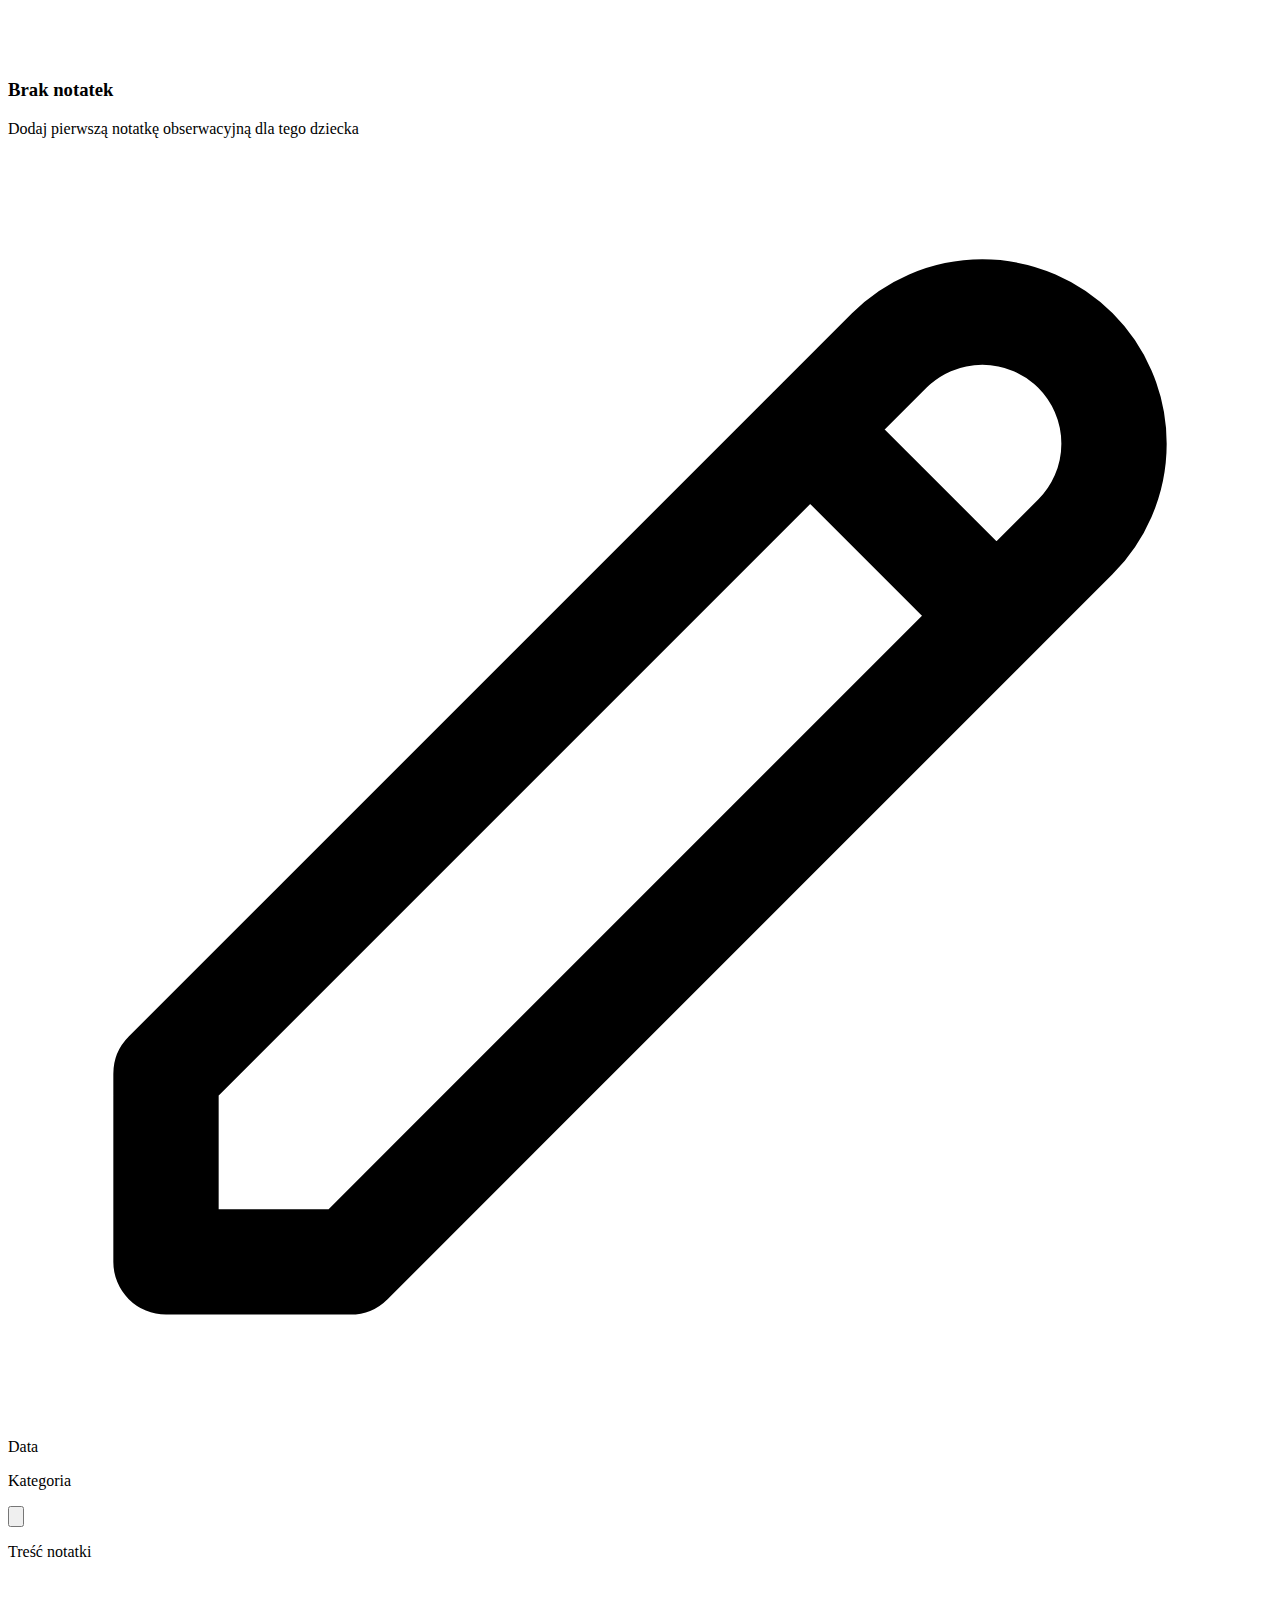
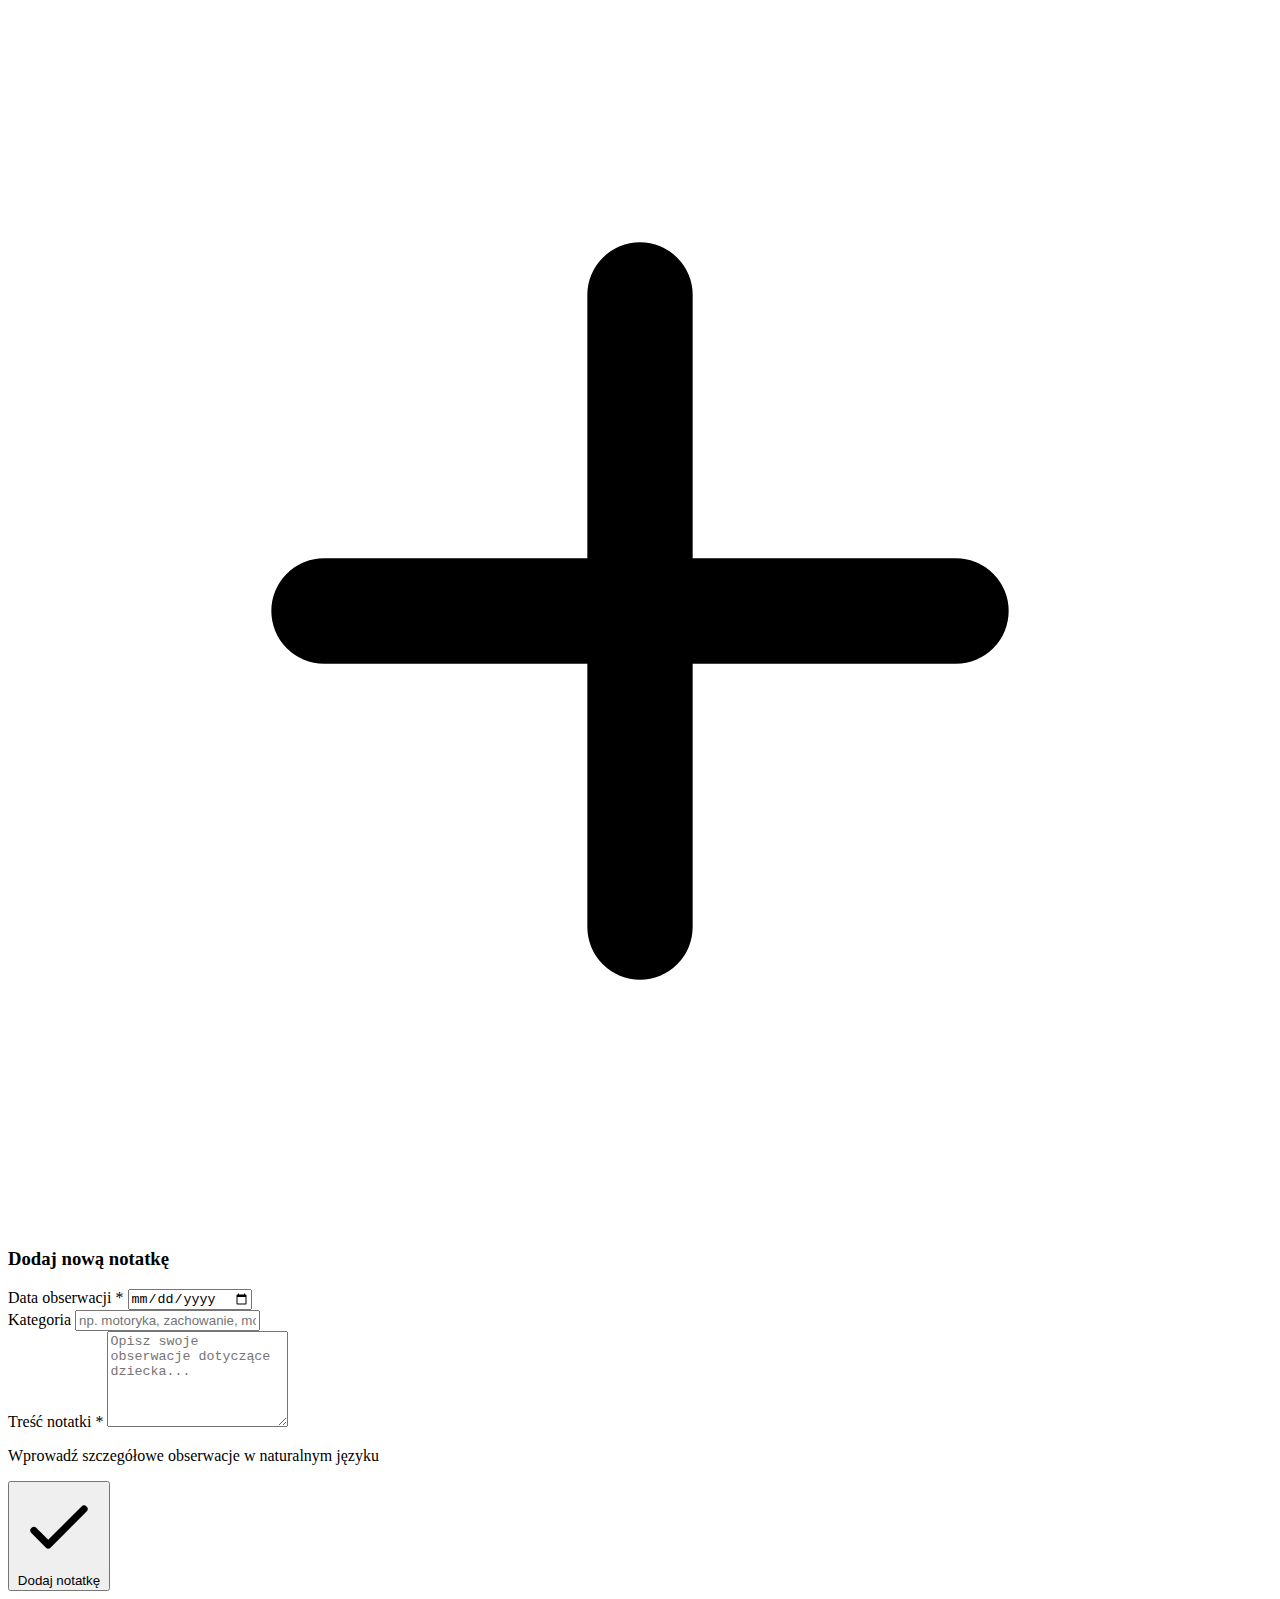
<file: src/main/resources/templates/children/view.html>
<!DOCTYPE html>
<html xmlns:th="http://www.thymeleaf.org" th:replace="~{layout :: layout(~{::title}, ~{::content})}">
<head>
    <title th:text="${child.firstName + ' ' + child.lastName}">Karta dziecka</title>
</head>
<body>
    <div th:fragment="content">
        <!-- Breadcrumb -->
        <nav class="flex mb-6 text-sm" aria-label="Breadcrumb">
            <ol class="inline-flex items-center space-x-1 md:space-x-3">
                <li class="inline-flex items-center">
                    <a th:href="@{/children}" class="inline-flex items-center text-gray-600 hover:text-primary-600 transition-colors">
                        <svg class="w-4 h-4 mr-2" fill="currentColor" viewBox="0 0 20 20">
                            <path d="M10.707 2.293a1 1 0 00-1.414 0l-7 7a1 1 0 001.414 1.414L4 10.414V17a1 1 0 001 1h2a1 1 0 001-1v-2a1 1 0 011-1h2a1 1 0 011 1v2a1 1 0 001 1h2a1 1 0 001-1v-6.586l.293.293a1 1 0 001.414-1.414l-7-7z"></path>
                        </svg>
                        Lista dzieci
                    </a>
                </li>
                <li aria-current="page">
                    <div class="flex items-center">
                        <svg class="w-6 h-6 text-gray-400" fill="currentColor" viewBox="0 0 20 20">
                            <path fill-rule="evenodd" d="M7.293 14.707a1 1 0 010-1.414L10.586 10 7.293 6.707a1 1 0 011.414-1.414l4 4a1 1 0 010 1.414l-4 4a1 1 0 01-1.414 0z" clip-rule="evenodd"></path>
                        </svg>
                        <span class="ml-1 text-gray-500 md:ml-2" th:text="${child.firstName + ' ' + child.lastName}">Karta dziecka</span>
                    </div>
                </li>
            </ol>
        </nav>

        <!-- Child Header Card -->
        <div class="bg-white rounded-xl shadow-sm border border-gray-100 overflow-hidden mb-6 fade-in">
            <!-- Header with gradient -->
            <div class="bg-gradient-to-r from-primary-600 to-primary-800 px-8 py-6">
                <div class="flex flex-col md:flex-row justify-between items-start md:items-center gap-4">
                    <div>
                        <h1 class="text-3xl font-bold text-white mb-2" th:text="${child.firstName + ' ' + child.lastName}">Imię Nazwisko</h1>
                        <div class="flex flex-wrap gap-3">
                            <span th:if="${child.groupName}" class="inline-flex items-center px-3 py-1 bg-white/20 backdrop-blur-sm text-white text-sm font-medium rounded-full">
                                <svg class="w-4 h-4 mr-1.5" fill="currentColor" viewBox="0 0 20 20">
                                    <path d="M10.394 2.08a1 1 0 00-.788 0l-7 3a1 1 0 000 1.84L5.25 8.051a.999.999 0 01.356-.257l4-1.714a1 1 0 11.788 1.838L7.667 9.088l1.94.831a1 1 0 00.787 0l7-3a1 1 0 000-1.838l-7-3z"></path>
                                </svg>
                                <span th:text="${child.groupName}">Grupa</span>
                            </span>
                            <span th:if="${child.birthDate}" class="inline-flex items-center px-3 py-1 bg-white/20 backdrop-blur-sm text-white text-sm font-medium rounded-full">
                                <svg class="w-4 h-4 mr-1.5" fill="currentColor" viewBox="0 0 20 20">
                                    <path fill-rule="evenodd" d="M6 2a1 1 0 00-1 1v1H4a2 2 0 00-2 2v10a2 2 0 002 2h12a2 2 0 002-2V6a2 2 0 00-2-2h-1V3a1 1 0 10-2 0v1H7V3a1 1 0 00-1-1zm0 5a1 1 0 000 2h8a1 1 0 100-2H6z" clip-rule="evenodd"></path>
                                </svg>
                                <span th:text="${#temporals.format(child.birthDate, 'dd.MM.yyyy')} + ' (' + ${child.age} + ' lat)'">Data urodzenia</span>
                            </span>
                        </div>
                    </div>
                    <div class="flex gap-2">
                        <a th:href="@{/children/{id}/edit(id=${child.id})}"
                           class="inline-flex items-center px-4 py-2 bg-white text-primary-700 text-sm font-medium rounded-lg hover:bg-gray-50 transition-all duration-200 shadow-sm">
                            <svg class="w-4 h-4 mr-2" fill="none" stroke="currentColor" viewBox="0 0 24 24">
                                <path stroke-linecap="round" stroke-linejoin="round" stroke-width="2" d="M11 5H6a2 2 0 00-2 2v11a2 2 0 002 2h11a2 2 0 002-2v-5m-1.414-9.414a2 2 0 112.828 2.828L11.828 15H9v-2.828l8.586-8.586z"></path>
                            </svg>
                            Edytuj
                        </a>
                        <form th:action="@{/children/{id}/delete(id=${child.id})}" method="post" class="inline">
                            <button type="submit"
                                    onclick="return confirm('Czy na pewno chcesz usunąć to dziecko i wszystkie jego notatki?')"
                                    class="inline-flex items-center px-4 py-2 bg-red-500 text-white text-sm font-medium rounded-lg hover:bg-red-600 transition-all duration-200 shadow-sm">
                                <svg class="w-4 h-4 mr-2" fill="none" stroke="currentColor" viewBox="0 0 24 24">
                                    <path stroke-linecap="round" stroke-linejoin="round" stroke-width="2" d="M19 7l-.867 12.142A2 2 0 0116.138 21H7.862a2 2 0 01-1.995-1.858L5 7m5 4v6m4-6v6m1-10V4a1 1 0 00-1-1h-4a1 1 0 00-1 1v3M4 7h16"></path>
                                </svg>
                                Usuń
                            </button>
                        </form>
                    </div>
                </div>
            </div>

            <!-- Child Info -->
            <div class="px-8 py-6 border-t border-gray-100" th:if="${child.diagnosis}">
                <h3 class="text-sm font-semibold text-gray-500 uppercase tracking-wide mb-2">Diagnoza</h3>
                <p class="text-gray-700" th:text="${child.diagnosis}">Diagnoza</p>
            </div>
        </div>

        <!-- Notes Section -->
        <div class="bg-white rounded-xl shadow-sm border border-gray-100 overflow-hidden fade-in">
            <div class="px-8 py-6 border-b border-gray-100">
                <div class="flex items-center justify-between">
                    <div>
                        <h2 class="text-2xl font-bold text-gray-900">Notatki i obserwacje</h2>
                        <p class="text-gray-600 mt-1">Historia obserwacji i postępów dziecka</p>
                    </div>
                    <button onclick="document.getElementById('note-form').scrollIntoView({ behavior: 'smooth' })"
                            class="inline-flex items-center px-4 py-2 bg-primary-600 text-white text-sm font-medium rounded-lg hover:bg-primary-700 transition-colors">
                        <svg class="w-4 h-4 mr-2" fill="none" stroke="currentColor" viewBox="0 0 24 24">
                            <path stroke-linecap="round" stroke-linejoin="round" stroke-width="2" d="M12 6v6m0 0v6m0-6h6m-6 0H6"></path>
                        </svg>
                        Nowa notatka
                    </button>
                </div>
            </div>

            <!-- Empty State -->
            <div th:if="${notes.isEmpty()}" class="px-8 py-12 text-center">
                <div class="empty-state-icon mx-auto mb-4">
                    <svg class="w-full h-full text-gray-300" fill="none" stroke="currentColor" viewBox="0 0 24 24">
                        <path stroke-linecap="round" stroke-linejoin="round" stroke-width="1.5" d="M9 12h6m-6 4h6m2 5H7a2 2 0 01-2-2V5a2 2 0 012-2h5.586a1 1 0 01.707.293l5.414 5.414a1 1 0 01.293.707V19a2 2 0 01-2 2z"></path>
                    </svg>
                </div>
                <h3 class="text-lg font-semibold text-gray-900 mb-2">Brak notatek</h3>
                <p class="text-gray-600">Dodaj pierwszą notatkę obserwacyjną dla tego dziecka</p>
            </div>

            <!-- Notes List -->
            <div th:unless="${notes.isEmpty()}" class="px-8 py-6 space-y-4">
                <div th:each="note : ${notes}" class="bg-gradient-to-r from-gray-50 to-blue-50/30 border border-gray-200 rounded-lg p-5 hover:shadow-md transition-all duration-200">
                    <div class="flex justify-between items-start mb-3">
                        <div class="flex items-center space-x-3">
                            <div class="flex-shrink-0 w-12 h-12 bg-primary-100 rounded-lg flex items-center justify-center">
                                <svg class="w-6 h-6 text-primary-600" fill="none" stroke="currentColor" viewBox="0 0 24 24">
                                    <path stroke-linecap="round" stroke-linejoin="round" stroke-width="2" d="M15.232 5.232l3.536 3.536m-2.036-5.036a2.5 2.5 0 113.536 3.536L6.5 21.036H3v-3.572L16.732 3.732z"></path>
                                </svg>
                            </div>
                            <div>
                                <p class="text-sm font-semibold text-gray-900" th:text="${#temporals.format(note.noteDate, 'dd MMMM yyyy', new java.util.Locale('pl'))}">Data</p>
                                <p class="text-xs text-gray-500" th:if="${note.category}">
                                    <span class="inline-flex items-center px-2 py-0.5 rounded bg-primary-100 text-primary-800 text-xs font-medium" th:text="${note.category}">Kategoria</span>
                                </p>
                            </div>
                        </div>
                        <form th:action="@{/children/notes/{noteId}/delete(noteId=${note.id})}" method="post" class="inline">
                            <input type="hidden" name="childId" th:value="${child.id}">
                            <button type="submit"
                                    onclick="return confirm('Czy na pewno chcesz usunąć tę notatkę?')"
                                    class="text-gray-400 hover:text-red-600 transition-colors p-1">
                                <svg class="w-5 h-5" fill="none" stroke="currentColor" viewBox="0 0 24 24">
                                    <path stroke-linecap="round" stroke-linejoin="round" stroke-width="2" d="M19 7l-.867 12.142A2 2 0 0116.138 21H7.862a2 2 0 01-1.995-1.858L5 7m5 4v6m4-6v6m1-10V4a1 1 0 00-1-1h-4a1 1 0 00-1 1v3M4 7h16"></path>
                                </svg>
                            </button>
                        </form>
                    </div>
                    <p class="text-gray-700 leading-relaxed whitespace-pre-wrap" th:text="${note.content}">Treść notatki</p>
                </div>
            </div>
        </div>

        <!-- Add Note Form -->
        <div id="note-form" class="bg-white rounded-xl shadow-sm border border-gray-100 overflow-hidden mt-6 fade-in">
            <div class="bg-gradient-to-r from-primary-50 to-blue-50 px-8 py-4 border-b border-gray-100">
                <h3 class="text-xl font-bold text-gray-900 flex items-center">
                    <svg class="w-6 h-6 mr-2 text-primary-600" fill="none" stroke="currentColor" viewBox="0 0 24 24">
                        <path stroke-linecap="round" stroke-linejoin="round" stroke-width="2" d="M12 6v6m0 0v6m0-6h6m-6 0H6"></path>
                    </svg>
                    Dodaj nową notatkę
                </h3>
            </div>
            <div class="px-8 py-6">
                <form th:action="@{/children/{id}/notes(id=${child.id})}" method="post">
                    <div class="grid grid-cols-1 md:grid-cols-2 gap-6 mb-6">
                        <div>
                            <label for="noteDate" class="block text-sm font-medium text-gray-700 mb-2">
                                Data obserwacji <span class="text-red-500">*</span>
                            </label>
                            <input type="date"
                                   id="noteDate"
                                   name="noteDate"
                                   th:value="${#temporals.format(#temporals.createNow(), 'yyyy-MM-dd')}"
                                   required
                                   class="w-full px-4 py-3 border border-gray-300 rounded-lg focus:ring-2 focus:ring-primary-500 focus:border-transparent transition-all duration-200">
                        </div>
                        <div>
                            <label for="category" class="block text-sm font-medium text-gray-700 mb-2">
                                Kategoria
                            </label>
                            <input type="text"
                                   id="category"
                                   name="category"
                                   class="w-full px-4 py-3 border border-gray-300 rounded-lg focus:ring-2 focus:ring-primary-500 focus:border-transparent transition-all duration-200"
                                   placeholder="np. motoryka, zachowanie, mowa">
                        </div>
                    </div>
                    <div class="mb-6">
                        <label for="content" class="block text-sm font-medium text-gray-700 mb-2">
                            Treść notatki <span class="text-red-500">*</span>
                        </label>
                        <textarea id="content"
                                  name="content"
                                  rows="6"
                                  required
                                  class="w-full px-4 py-3 border border-gray-300 rounded-lg focus:ring-2 focus:ring-primary-500 focus:border-transparent transition-all duration-200 resize-y"
                                  placeholder="Opisz swoje obserwacje dotyczące dziecka..."></textarea>
                        <p class="mt-1 text-sm text-gray-500">Wprowadź szczegółowe obserwacje w naturalnym języku</p>
                    </div>
                    <button type="submit"
                            class="inline-flex items-center px-6 py-3 bg-gradient-to-r from-primary-600 to-primary-700 text-white font-medium rounded-lg shadow-lg hover:from-primary-700 hover:to-primary-800 transition-all duration-200 transform hover:scale-105 btn-ripple">
                        <svg class="w-5 h-5 mr-2" fill="none" stroke="currentColor" viewBox="0 0 24 24">
                            <path stroke-linecap="round" stroke-linejoin="round" stroke-width="2" d="M5 13l4 4L19 7"></path>
                        </svg>
                        Dodaj notatkę
                    </button>
                </form>
            </div>
        </div>
    </div>
</body>
</html>
</file>
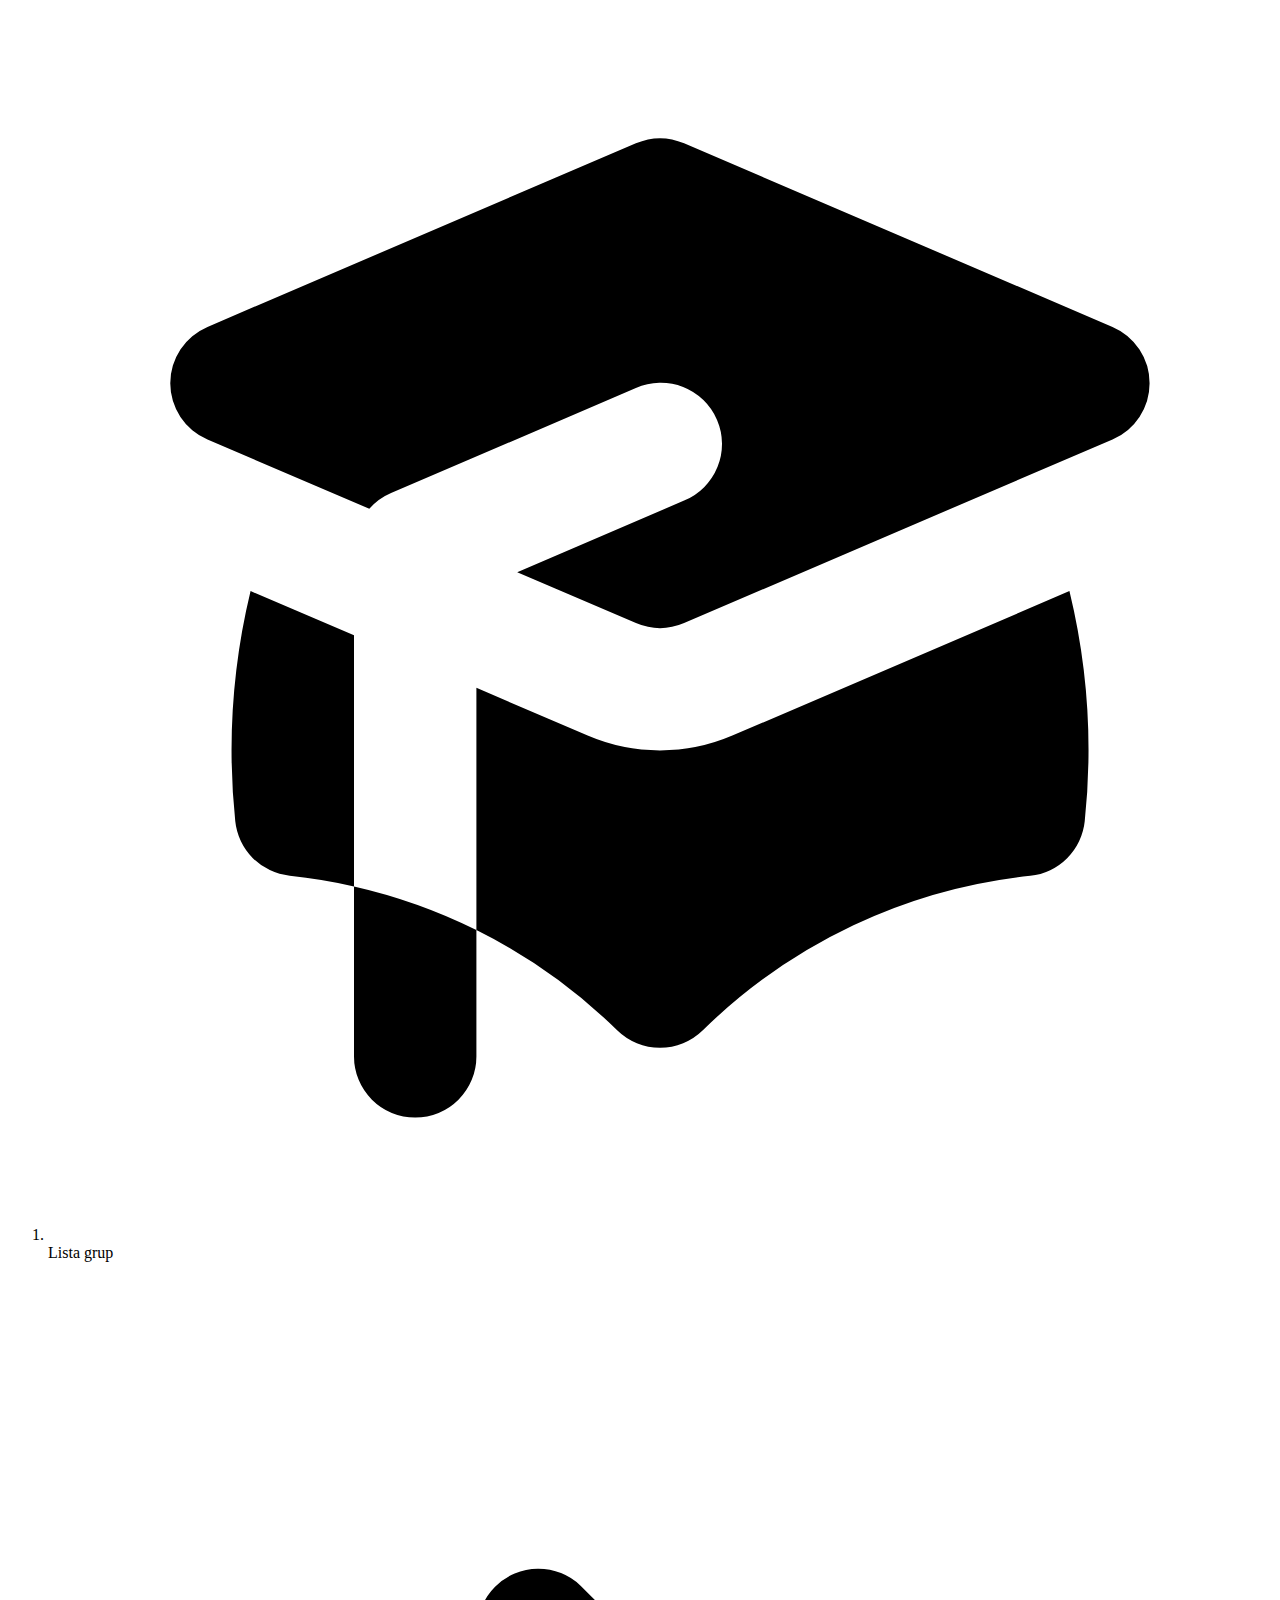
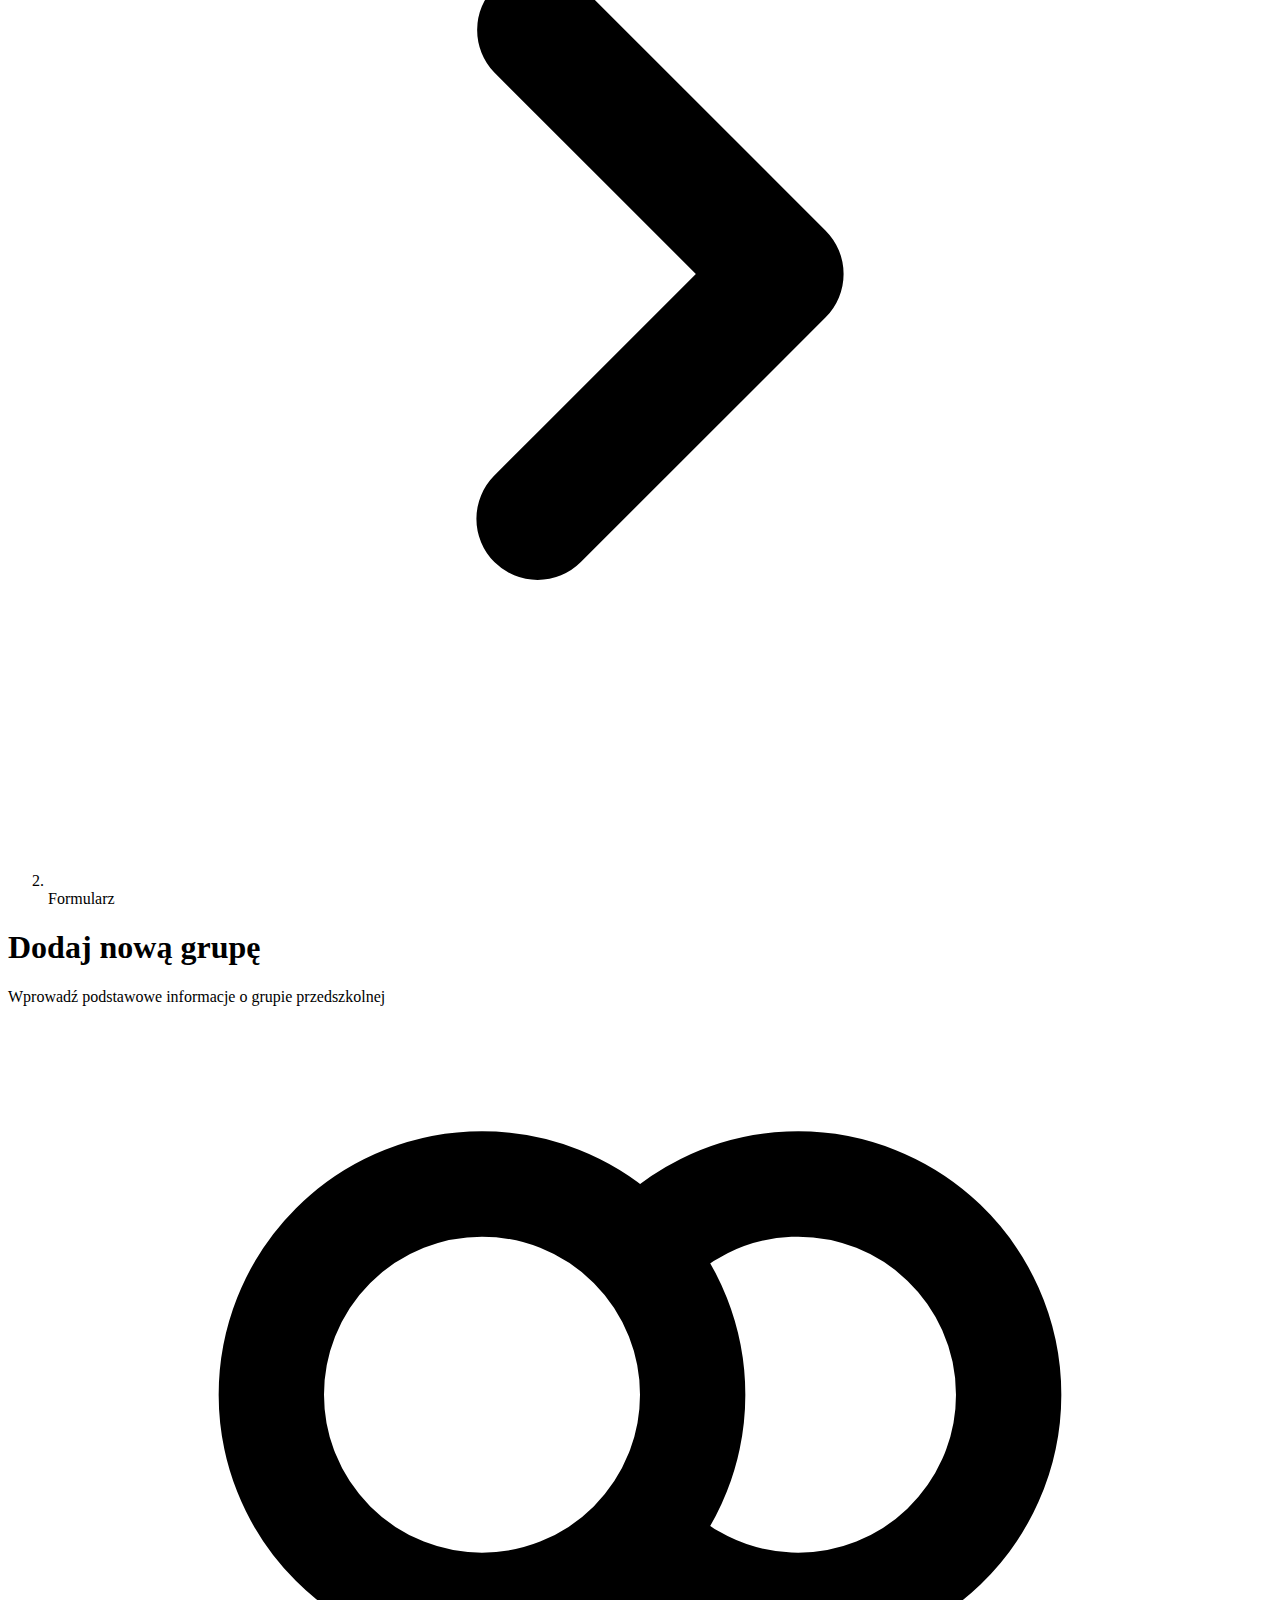
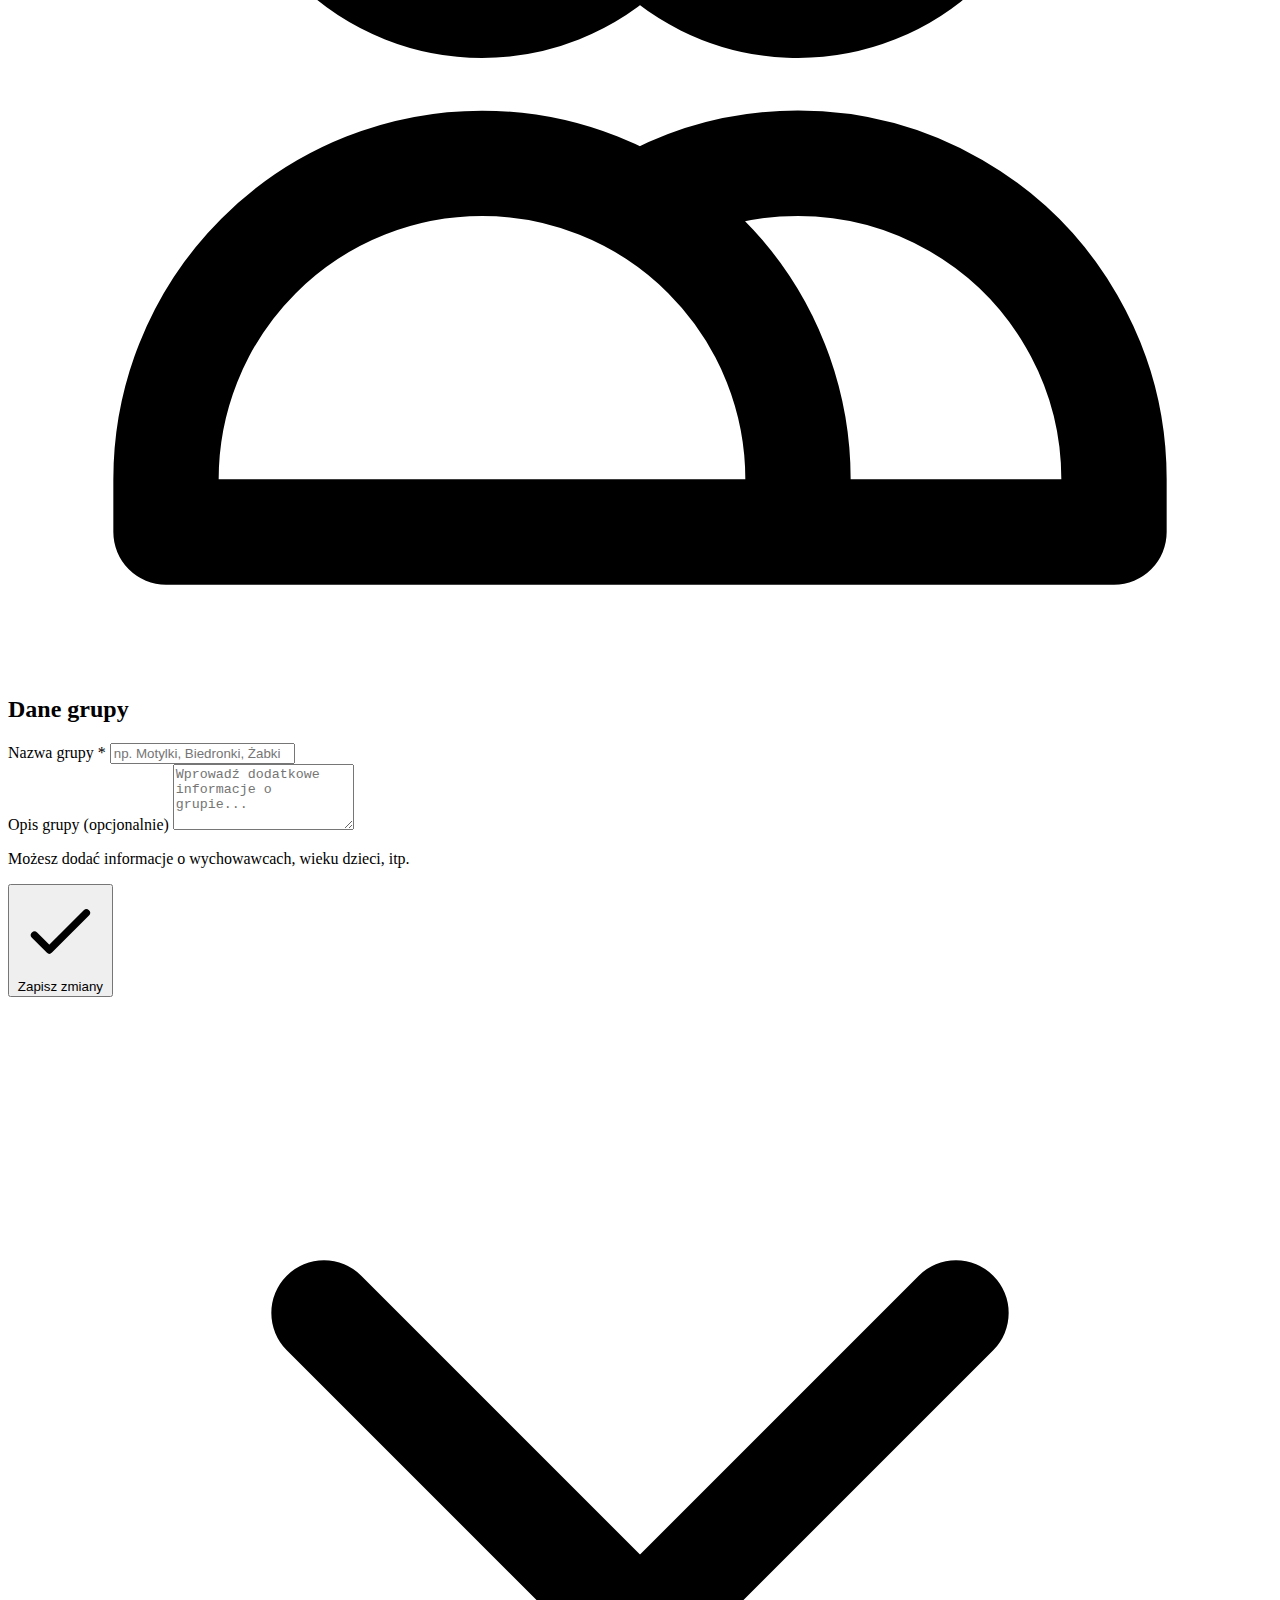
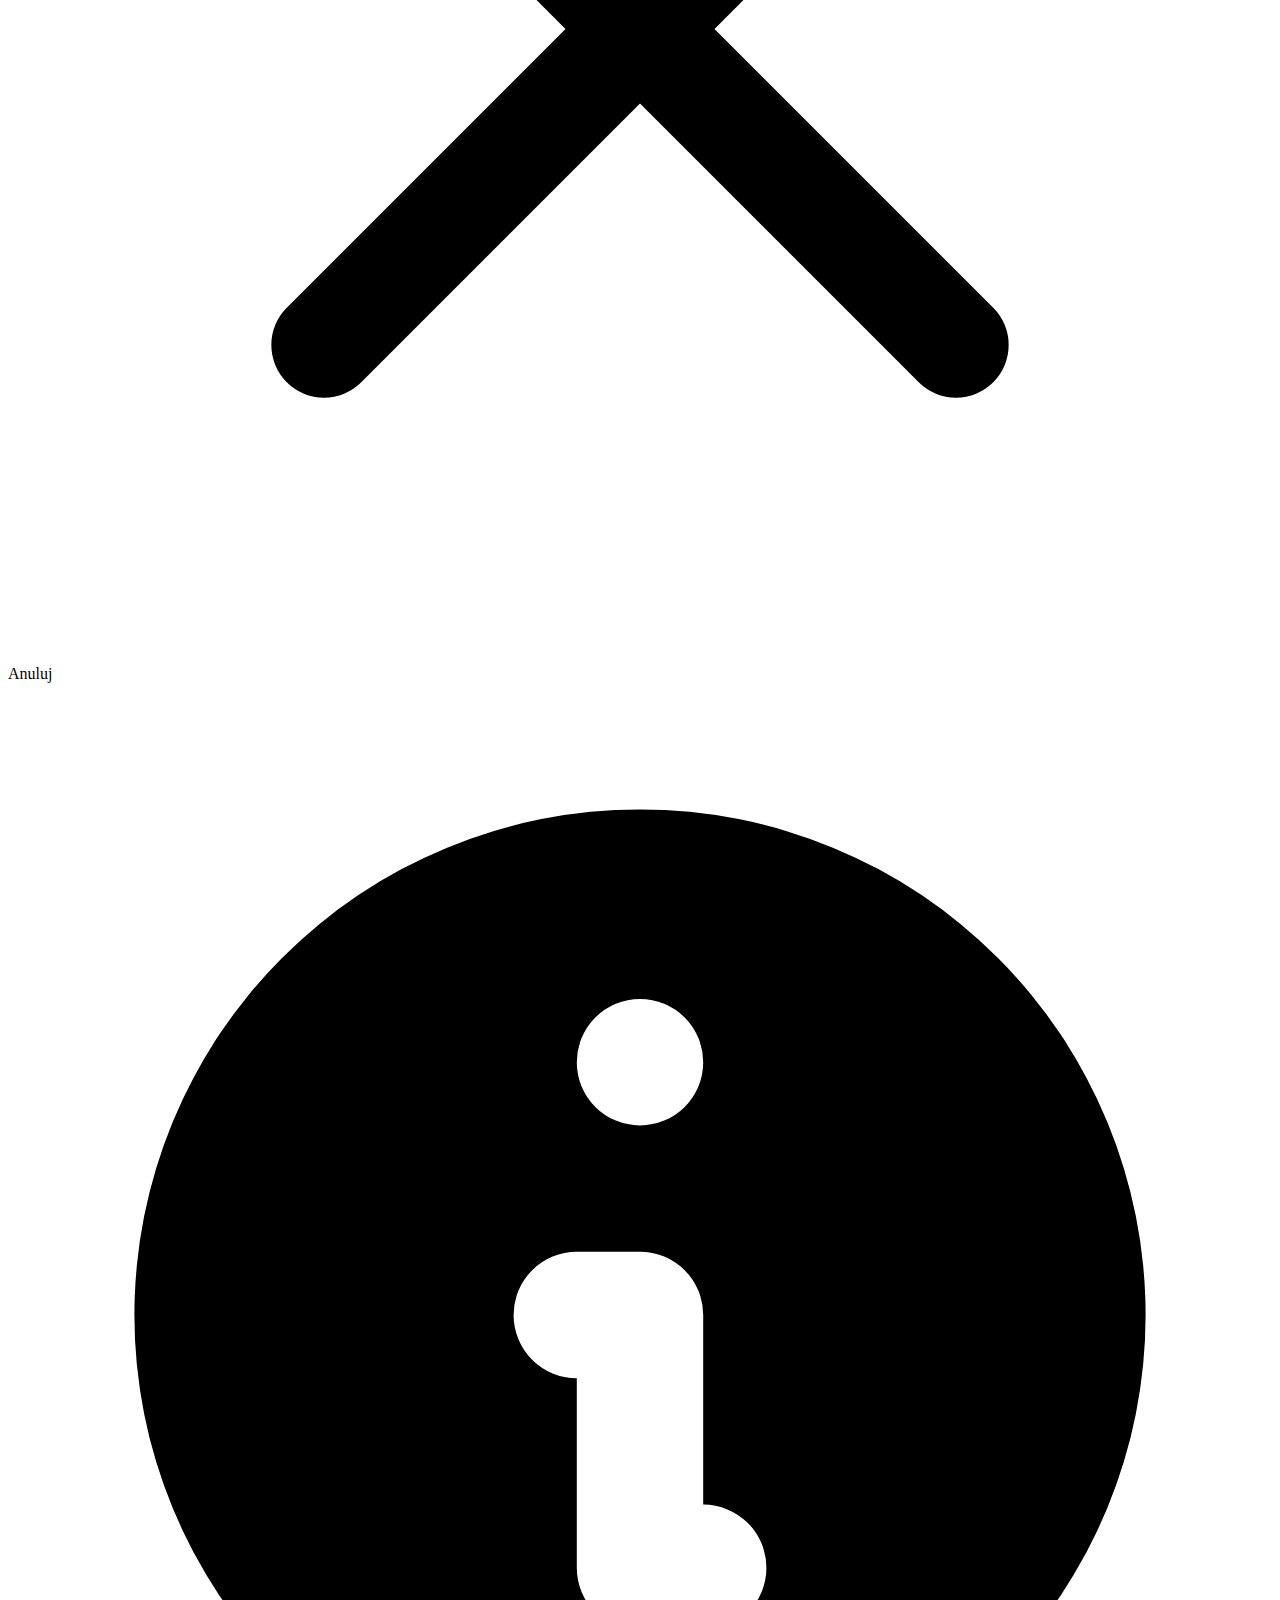
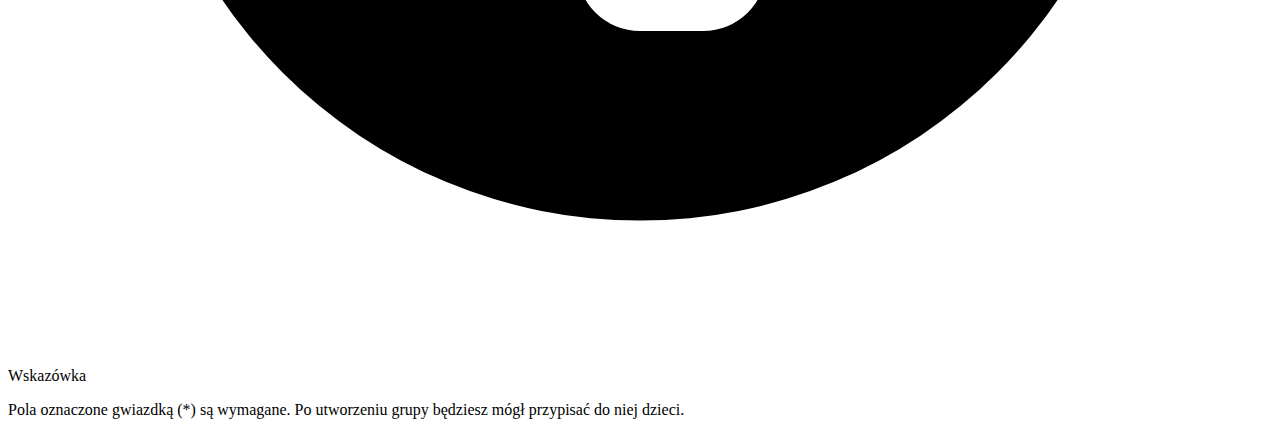
<file: src/main/resources/templates/groups/form.html>
<!DOCTYPE html>
<html xmlns:th="http://www.thymeleaf.org" th:replace="~{layout :: layout(~{::title}, ~{::content})}">
<head>
    <title th:text="${group.id != null ? 'Edytuj grupę' : 'Dodaj grupę'}">Formularz grupy</title>
</head>
<body>
    <div th:fragment="content">
        <!-- Breadcrumb -->
        <nav class="flex mb-6 text-sm" aria-label="Breadcrumb">
            <ol class="inline-flex items-center space-x-1 md:space-x-3">
                <li class="inline-flex items-center">
                    <a th:href="@{/groups}" class="inline-flex items-center text-gray-600 hover:text-primary-600">
                        <svg class="w-4 h-4 mr-2" fill="currentColor" viewBox="0 0 20 20">
                            <path d="M10.394 2.08a1 1 0 00-.788 0l-7 3a1 1 0 000 1.84L5.25 8.051a.999.999 0 01.356-.257l4-1.714a1 1 0 11.788 1.838L7.667 9.088l1.94.831a1 1 0 00.787 0l7-3a1 1 0 000-1.838l-7-3zM3.31 9.397L5 10.12v4.102a8.969 8.969 0 00-1.05-.174 1 1 0 01-.89-.89 11.115 11.115 0 01.25-3.762zM9.3 16.573A9.026 9.026 0 007 14.935v-3.957l1.818.78a3 3 0 002.364 0l5.508-2.361a11.026 11.026 0 01.25 3.762 1 1 0 01-.89.89 8.968 8.968 0 00-5.35 2.524 1 1 0 01-1.4 0zM6 18a1 1 0 001-1v-2.065a8.935 8.935 0 00-2-.712V17a1 1 0 001 1z"></path>
                        </svg>
                        Lista grup
                    </a>
                </li>
                <li aria-current="page">
                    <div class="flex items-center">
                        <svg class="w-6 h-6 text-gray-400" fill="currentColor" viewBox="0 0 20 20">
                            <path fill-rule="evenodd" d="M7.293 14.707a1 1 0 010-1.414L10.586 10 7.293 6.707a1 1 0 011.414-1.414l4 4a1 1 0 010 1.414l-4 4a1 1 0 01-1.414 0z" clip-rule="evenodd"></path>
                        </svg>
                        <span class="ml-1 text-gray-500 md:ml-2" th:text="${group.id != null ? 'Edytuj' : 'Nowa grupa'}">Formularz</span>
                    </div>
                </li>
            </ol>
        </nav>

        <!-- Header -->
        <div class="mb-8">
            <h1 class="text-3xl font-bold text-gray-900" th:text="${group.id != null ? 'Edytuj grupę' : 'Dodaj nową grupę'}">Dodaj nową grupę</h1>
            <p class="text-gray-600 mt-1">Wprowadź podstawowe informacje o grupie przedszkolnej</p>
        </div>

        <!-- Form Card -->
        <div class="bg-white rounded-xl shadow-sm border border-gray-100 overflow-hidden fade-in">
            <div class="px-8 py-6">
                <form th:action="${group.id != null ? '/groups/' + group.id : '/groups'}"
                      th:object="${group}"
                      method="post">

                    <!-- Group Information Section -->
                    <div class="mb-8">
                        <h2 class="text-lg font-semibold text-gray-900 mb-4 flex items-center">
                            <svg class="w-5 h-5 mr-2 text-primary-600" fill="none" stroke="currentColor" viewBox="0 0 24 24">
                                <path stroke-linecap="round" stroke-linejoin="round" stroke-width="2" d="M12 4.354a4 4 0 110 5.292M15 21H3v-1a6 6 0 0112 0v1zm0 0h6v-1a6 6 0 00-9-5.197M13 7a4 4 0 11-8 0 4 4 0 018 0z"></path>
                            </svg>
                            Dane grupy
                        </h2>

                        <div class="mb-6">
                            <label for="name" class="block text-sm font-medium text-gray-700 mb-2">
                                Nazwa grupy <span class="text-red-500">*</span>
                            </label>
                            <input type="text"
                                   id="name"
                                   th:field="*{name}"
                                   required
                                   class="w-full px-4 py-3 border border-gray-300 rounded-lg focus:ring-2 focus:ring-primary-500 focus:border-transparent transition-all duration-200"
                                   placeholder="np. Motylki, Biedronki, Żabki">
                        </div>

                        <div>
                            <label for="description" class="block text-sm font-medium text-gray-700 mb-2">
                                Opis grupy (opcjonalnie)
                            </label>
                            <textarea id="description"
                                      th:field="*{description}"
                                      rows="4"
                                      class="w-full px-4 py-3 border border-gray-300 rounded-lg focus:ring-2 focus:ring-primary-500 focus:border-transparent transition-all duration-200 resize-y"
                                      placeholder="Wprowadź dodatkowe informacje o grupie..."></textarea>
                            <p class="mt-1 text-sm text-gray-500">Możesz dodać informacje o wychowawcach, wieku dzieci, itp.</p>
                        </div>
                    </div>

                    <!-- Form Actions -->
                    <div class="flex flex-col sm:flex-row gap-3 pt-6 border-t border-gray-200">
                        <button type="submit"
                                class="inline-flex items-center justify-center px-6 py-3 bg-gradient-to-r from-primary-600 to-primary-700 text-white font-medium rounded-lg shadow-lg hover:from-primary-700 hover:to-primary-800 transition-all duration-200 transform hover:scale-105 btn-ripple">
                            <svg class="w-5 h-5 mr-2" fill="none" stroke="currentColor" viewBox="0 0 24 24">
                                <path stroke-linecap="round" stroke-linejoin="round" stroke-width="2" d="M5 13l4 4L19 7"></path>
                            </svg>
                            Zapisz zmiany
                        </button>
                        <a th:href="@{/groups}"
                           class="inline-flex items-center justify-center px-6 py-3 bg-white border border-gray-300 text-gray-700 font-medium rounded-lg hover:bg-gray-50 transition-all duration-200">
                            <svg class="w-5 h-5 mr-2" fill="none" stroke="currentColor" viewBox="0 0 24 24">
                                <path stroke-linecap="round" stroke-linejoin="round" stroke-width="2" d="M6 18L18 6M6 6l12 12"></path>
                            </svg>
                            Anuluj
                        </a>
                    </div>
                </form>
            </div>
        </div>

        <!-- Help Text -->
        <div class="mt-6 bg-blue-50 border border-blue-200 rounded-lg p-4">
            <div class="flex">
                <svg class="w-5 h-5 text-blue-600 mr-3 flex-shrink-0 mt-0.5" fill="currentColor" viewBox="0 0 20 20">
                    <path fill-rule="evenodd" d="M18 10a8 8 0 11-16 0 8 8 0 0116 0zm-7-4a1 1 0 11-2 0 1 1 0 012 0zM9 9a1 1 0 000 2v3a1 1 0 001 1h1a1 1 0 100-2v-3a1 1 0 00-1-1H9z" clip-rule="evenodd"></path>
                </svg>
                <div>
                    <p class="text-sm text-blue-800 font-medium">Wskazówka</p>
                    <p class="text-sm text-blue-700 mt-1">Pola oznaczone gwiazdką (*) są wymagane. Po utworzeniu grupy będziesz mógł przypisać do niej dzieci.</p>
                </div>
            </div>
        </div>
    </div>
</body>
</html>
</file>
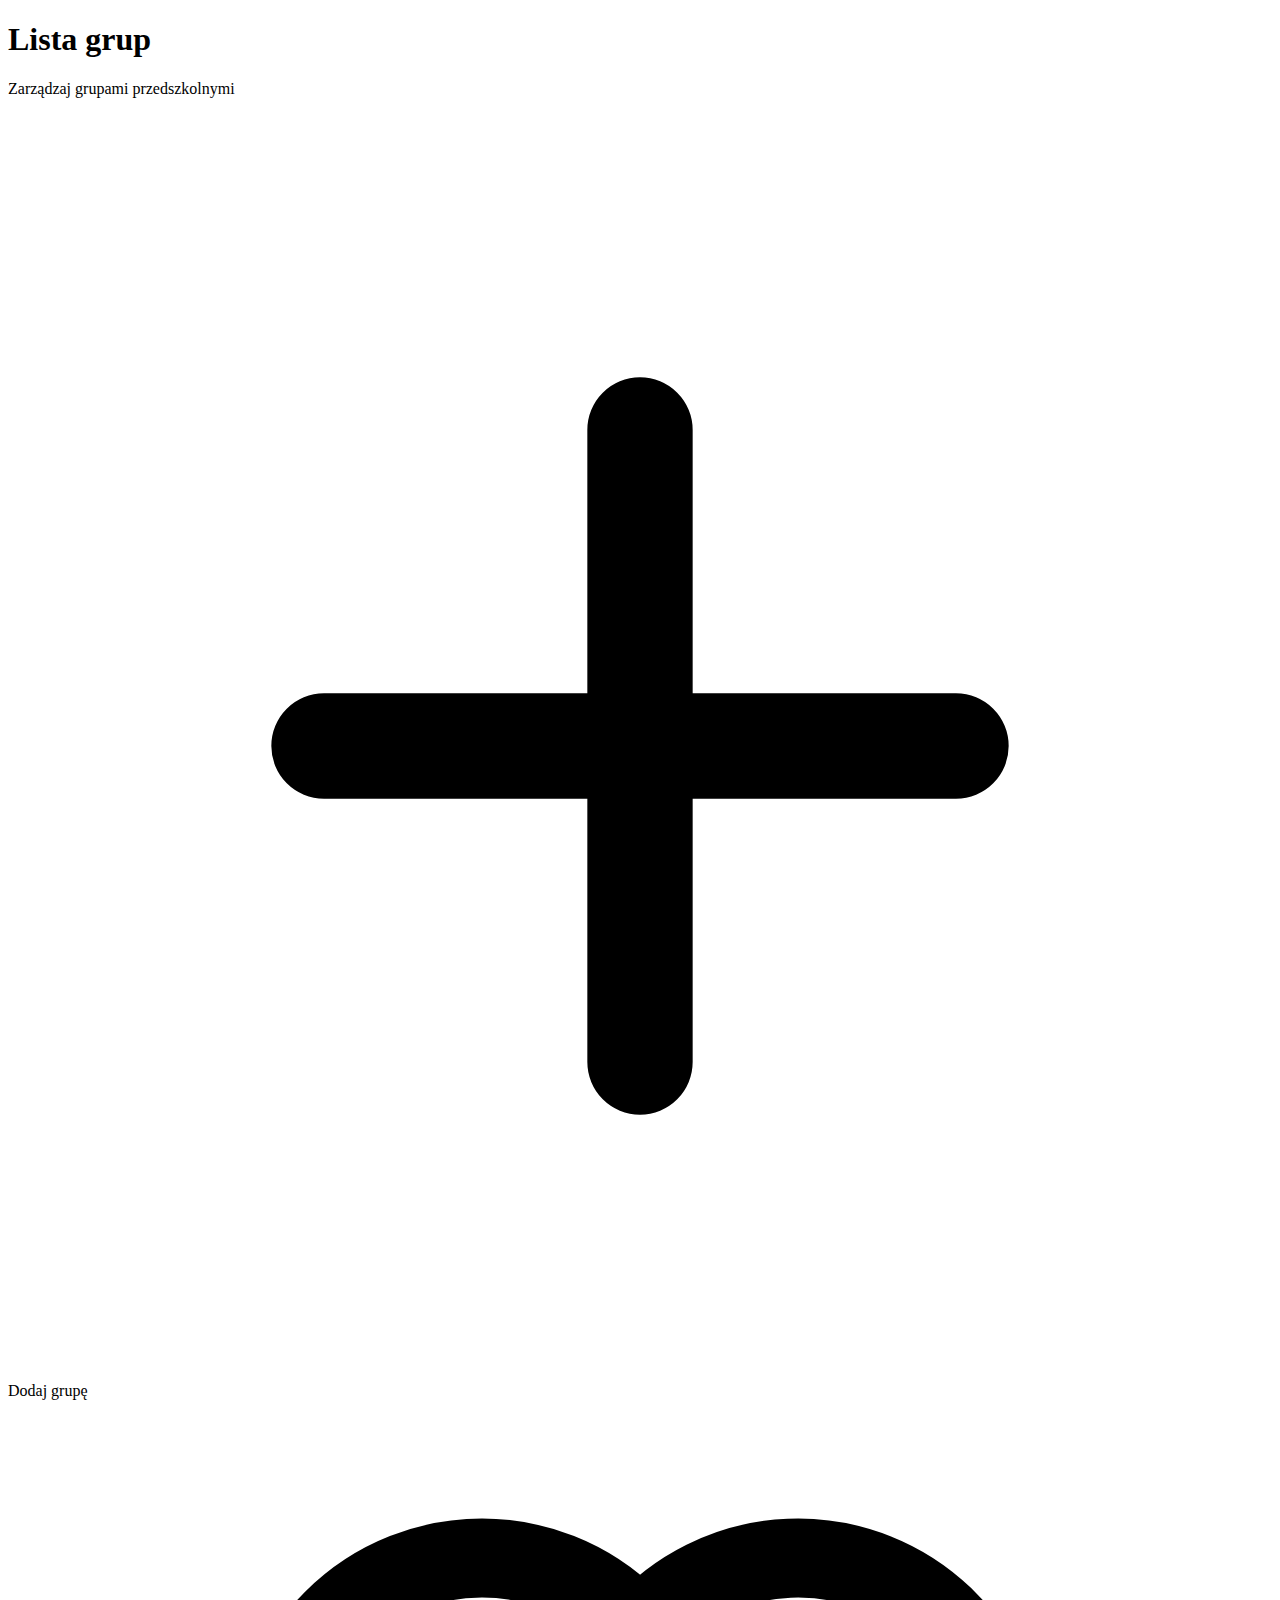
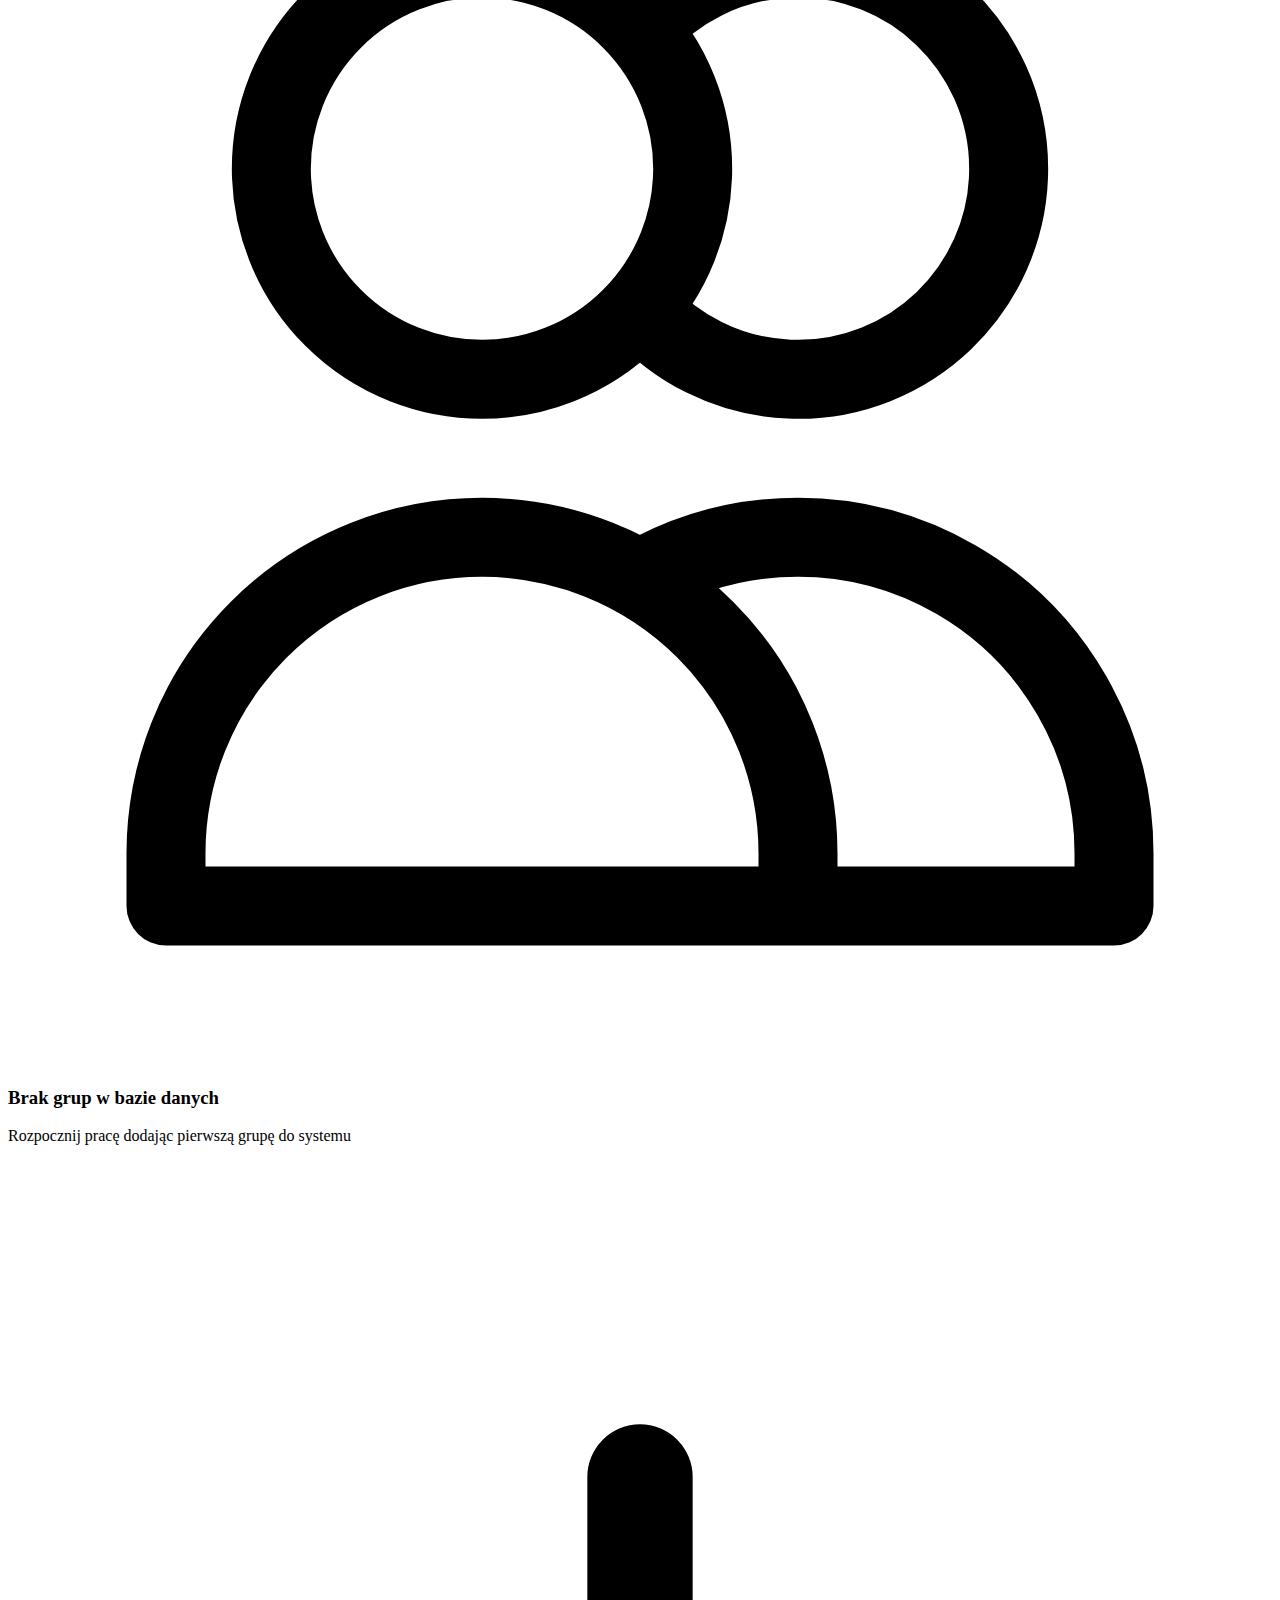
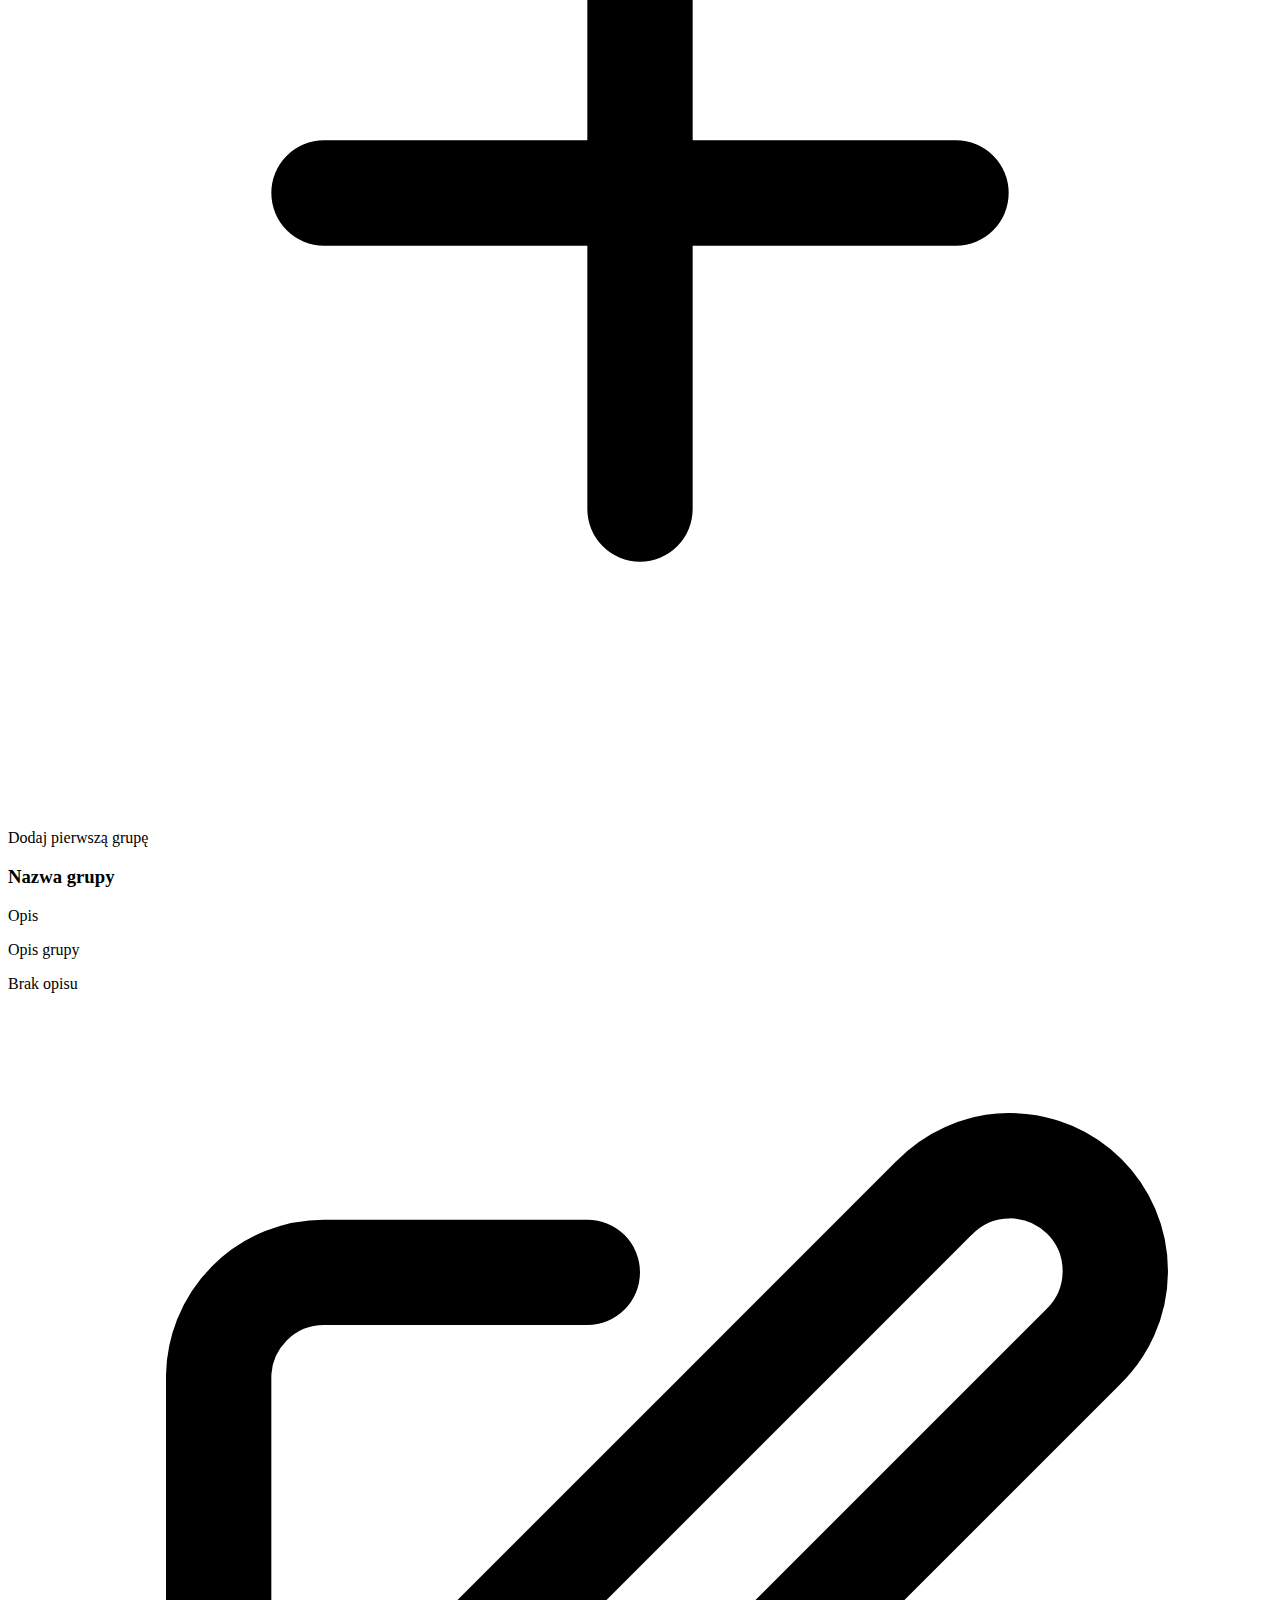
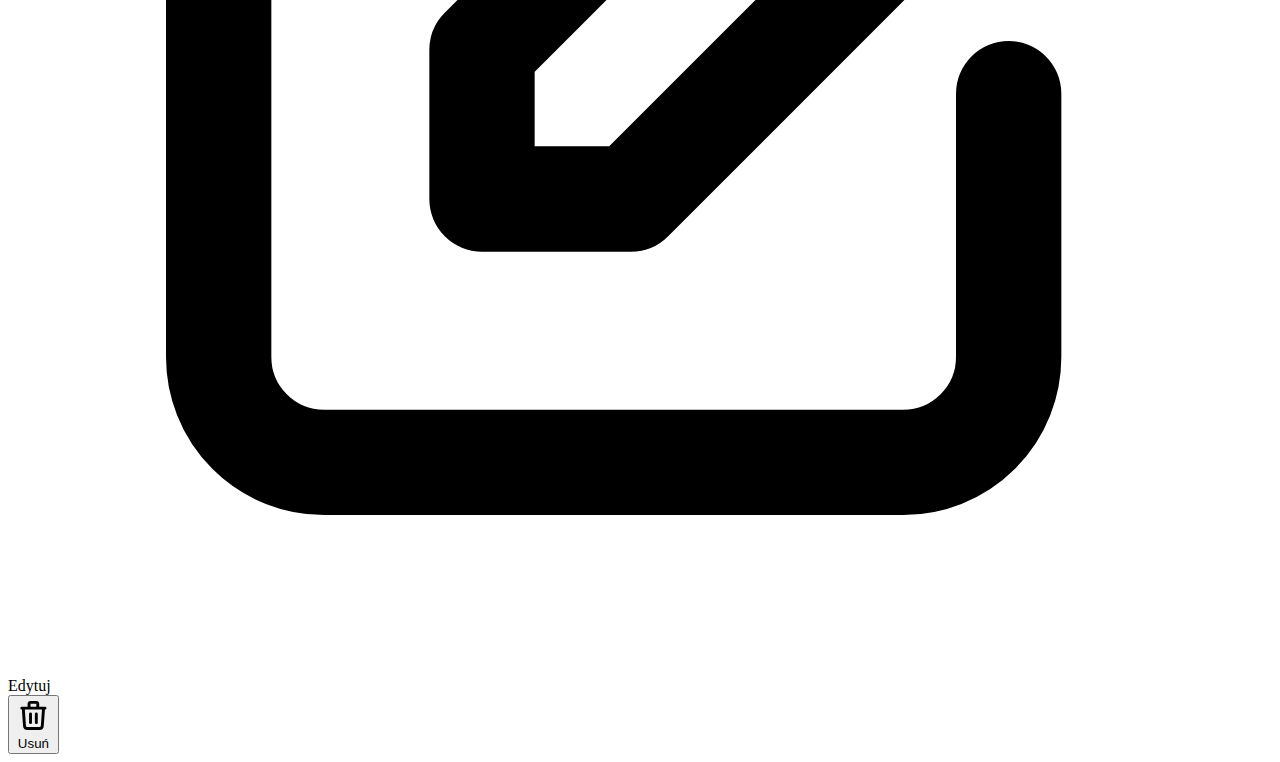
<file: src/main/resources/templates/groups/list.html>
<!DOCTYPE html>
<html xmlns:th="http://www.thymeleaf.org" th:replace="~{layout :: layout(~{::title}, ~{::content})}">
<head>
    <title>Lista grup - Wopfun</title>
</head>
<body>
    <div th:fragment="content">
        <!-- Header Section -->
        <div class="flex flex-col sm:flex-row justify-between items-start sm:items-center gap-4 mb-8">
            <div>
                <h1 class="text-3xl font-bold text-gray-900">Lista grup</h1>
                <p class="text-gray-600 mt-1">Zarządzaj grupami przedszkolnymi</p>
            </div>
            <a th:href="@{/groups/new}"
               class="inline-flex items-center px-6 py-3 bg-gradient-to-r from-primary-600 to-primary-700 text-white font-medium rounded-lg shadow-lg hover:from-primary-700 hover:to-primary-800 transition-all duration-200 transform hover:scale-105 btn-ripple">
                <svg class="w-5 h-5 mr-2" fill="none" stroke="currentColor" viewBox="0 0 24 24">
                    <path stroke-linecap="round" stroke-linejoin="round" stroke-width="2" d="M12 6v6m0 0v6m0-6h6m-6 0H6"></path>
                </svg>
                Dodaj grupę
            </a>
        </div>

        <!-- Empty State -->
        <div th:if="${groups.isEmpty()}" class="bg-white rounded-xl shadow-sm p-12 text-center fade-in">
            <div class="empty-state-icon mx-auto mb-6">
                <svg class="w-full h-full text-gray-300" fill="none" stroke="currentColor" viewBox="0 0 24 24">
                    <path stroke-linecap="round" stroke-linejoin="round" stroke-width="1.5"
                          d="M12 4.354a4 4 0 110 5.292M15 21H3v-1a6 6 0 0112 0v1zm0 0h6v-1a6 6 0 00-9-5.197M13 7a4 4 0 11-8 0 4 4 0 018 0z"></path>
                </svg>
            </div>
            <h3 class="text-xl font-semibold text-gray-900 mb-2">Brak grup w bazie danych</h3>
            <p class="text-gray-600 mb-6">Rozpocznij pracę dodając pierwszą grupę do systemu</p>
            <a th:href="@{/groups/new}"
               class="inline-flex items-center px-6 py-3 bg-primary-600 text-white font-medium rounded-lg hover:bg-primary-700 transition-colors">
                <svg class="w-5 h-5 mr-2" fill="none" stroke="currentColor" viewBox="0 0 24 24">
                    <path stroke-linecap="round" stroke-linejoin="round" stroke-width="2" d="M12 6v6m0 0v6m0-6h6m-6 0H6"></path>
                </svg>
                Dodaj pierwszą grupę
            </a>
        </div>

        <!-- Groups Grid -->
        <div th:unless="${groups.isEmpty()}" class="grid grid-cols-1 md:grid-cols-2 lg:grid-cols-3 gap-6">
            <div th:each="group : ${groups}" class="bg-white rounded-xl shadow-sm hover:shadow-xl transition-all duration-300 overflow-hidden card-hover fade-in border border-gray-100 flex flex-col">
                <!-- Card Header -->
                <div class="bg-gradient-to-r from-primary-50 to-blue-50 px-6 py-4 border-b border-gray-100">
                    <div class="flex items-start justify-between">
                        <div class="flex-1">
                            <h3 class="text-xl font-bold text-gray-900 mb-1" th:text="${group.name}">Nazwa grupy</h3>
                        </div>
                    </div>
                </div>

                <!-- Card Body -->
                <div class="px-6 py-4 flex-grow">
                    <div th:if="${group.description}" class="mb-4">
                        <p class="text-xs font-semibold text-gray-500 uppercase tracking-wide mb-1">Opis</p>
                        <p class="text-sm text-gray-700 line-clamp-3" th:text="${group.description}">Opis grupy</p>
                    </div>

                    <div th:unless="${group.description}" class="mb-4">
                        <p class="text-sm text-gray-400 italic">Brak opisu</p>
                    </div>
                </div>

                <!-- Card Footer -->
                <div class="px-6 py-4 bg-gray-50 border-t border-gray-100 flex gap-3">
                    <a th:href="@{/groups/{id}/edit(id=${group.id})}"
                       class="flex-1 inline-flex items-center justify-center px-4 py-2.5 bg-primary-600 text-white text-sm font-medium rounded-lg hover:bg-primary-700 transition-all duration-200">
                        <svg class="w-4 h-4 mr-2" fill="none" stroke="currentColor" viewBox="0 0 24 24">
                            <path stroke-linecap="round" stroke-linejoin="round" stroke-width="2" d="M11 5H6a2 2 0 00-2 2v11a2 2 0 002 2h11a2 2 0 002-2v-5m-1.414-9.414a2 2 0 112.828 2.828L11.828 15H9v-2.828l8.586-8.586z"></path>
                        </svg>
                        <span class="inline-block min-w-[3.5rem] text-center">Edytuj</span>
                    </a>
                    <form th:action="@{/groups/{id}/delete(id=${group.id})}" method="post" class="flex-1">
                        <button type="submit"
                                onclick="return confirm('Czy na pewno chcesz usunąć tę grupę?')"
                                class="w-full inline-flex items-center justify-center px-4 py-2.5 bg-white border border-red-300 text-red-600 text-sm font-medium rounded-lg hover:bg-red-50 transition-all duration-200">
                            <svg class="w-4 h-4 mr-2" fill="none" stroke="currentColor" viewBox="0 0 24 24">
                                <path stroke-linecap="round" stroke-linejoin="round" stroke-width="2" d="M19 7l-.867 12.142A2 2 0 0116.138 21H7.862a2 2 0 01-1.995-1.858L5 7m5 4v6m4-6v6m1-10V4a1 1 0 00-1-1h-4a1 1 0 00-1 1v3M4 7h16"></path>
                            </svg>
                            <span class="inline-block min-w-[3.5rem] text-center">Usuń</span>
                        </button>
                    </form>
                </div>
            </div>
        </div>
    </div>
</body>
</html>
</file>
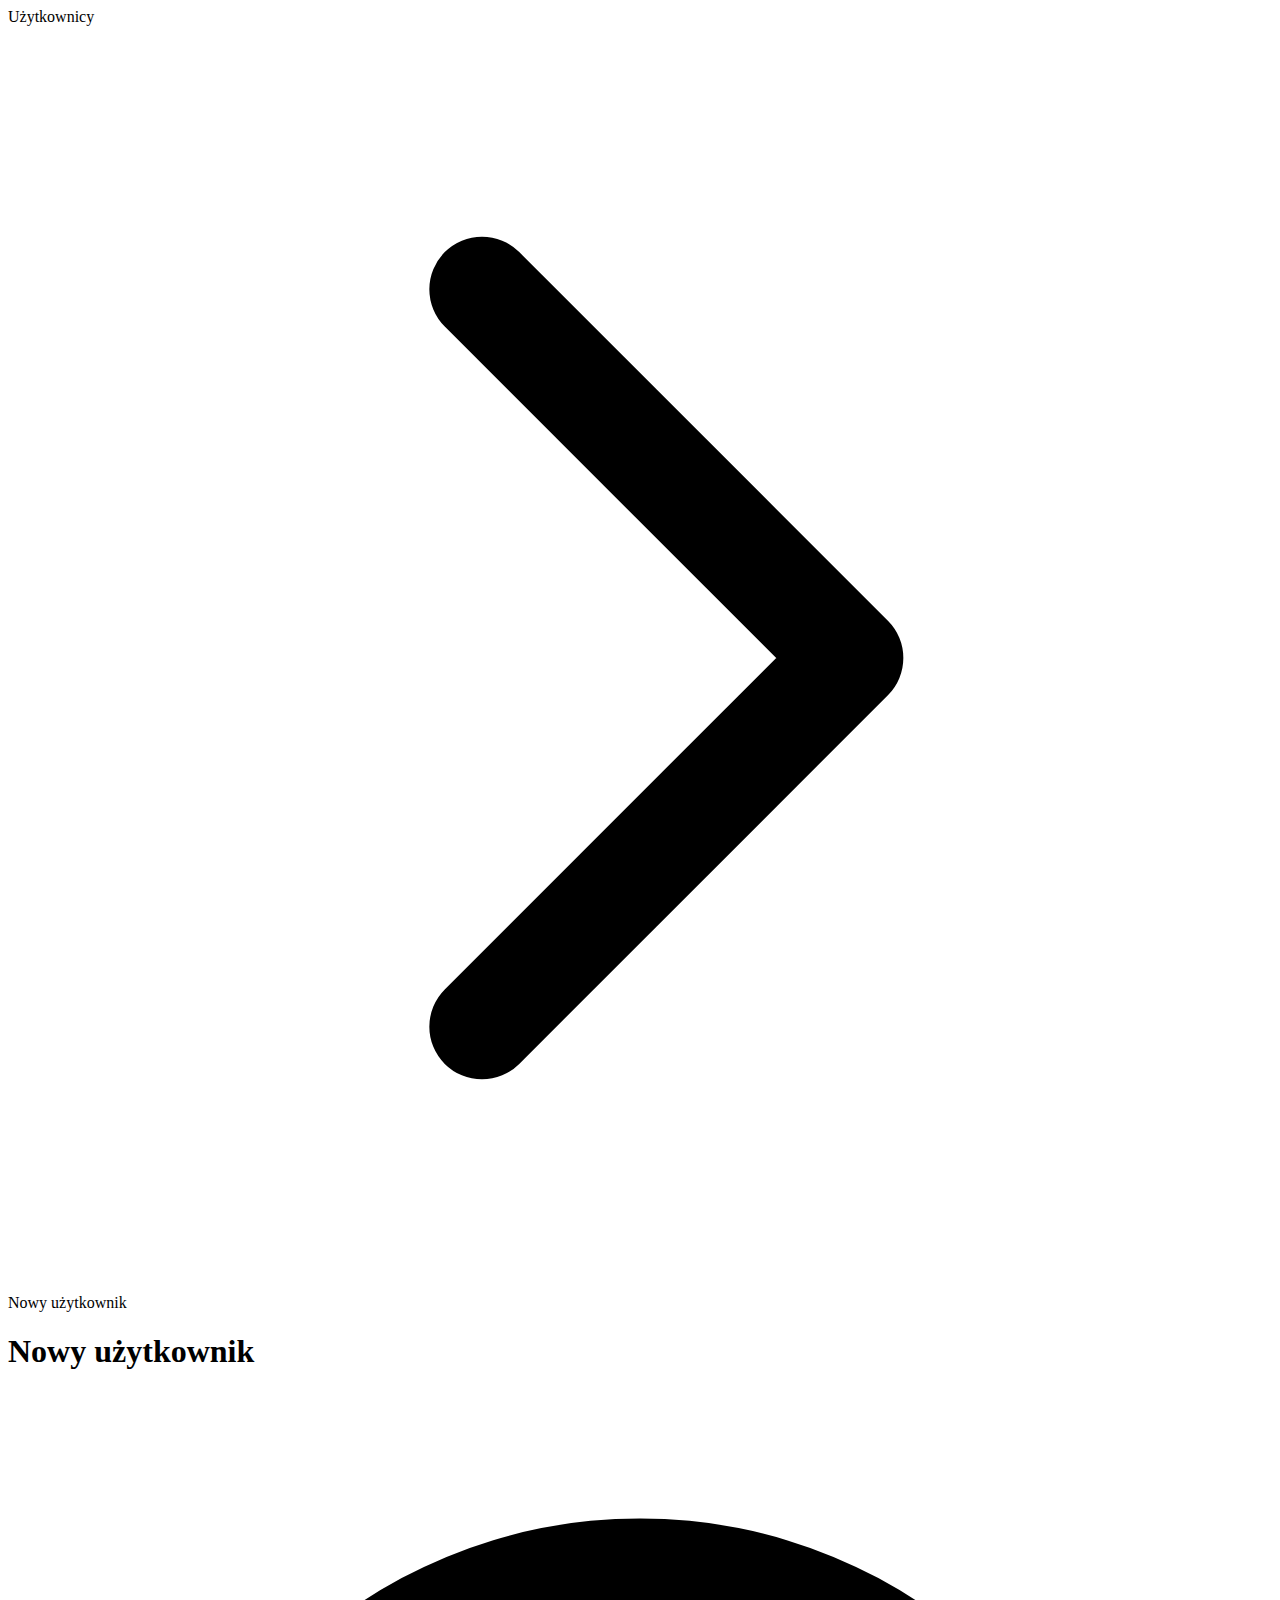
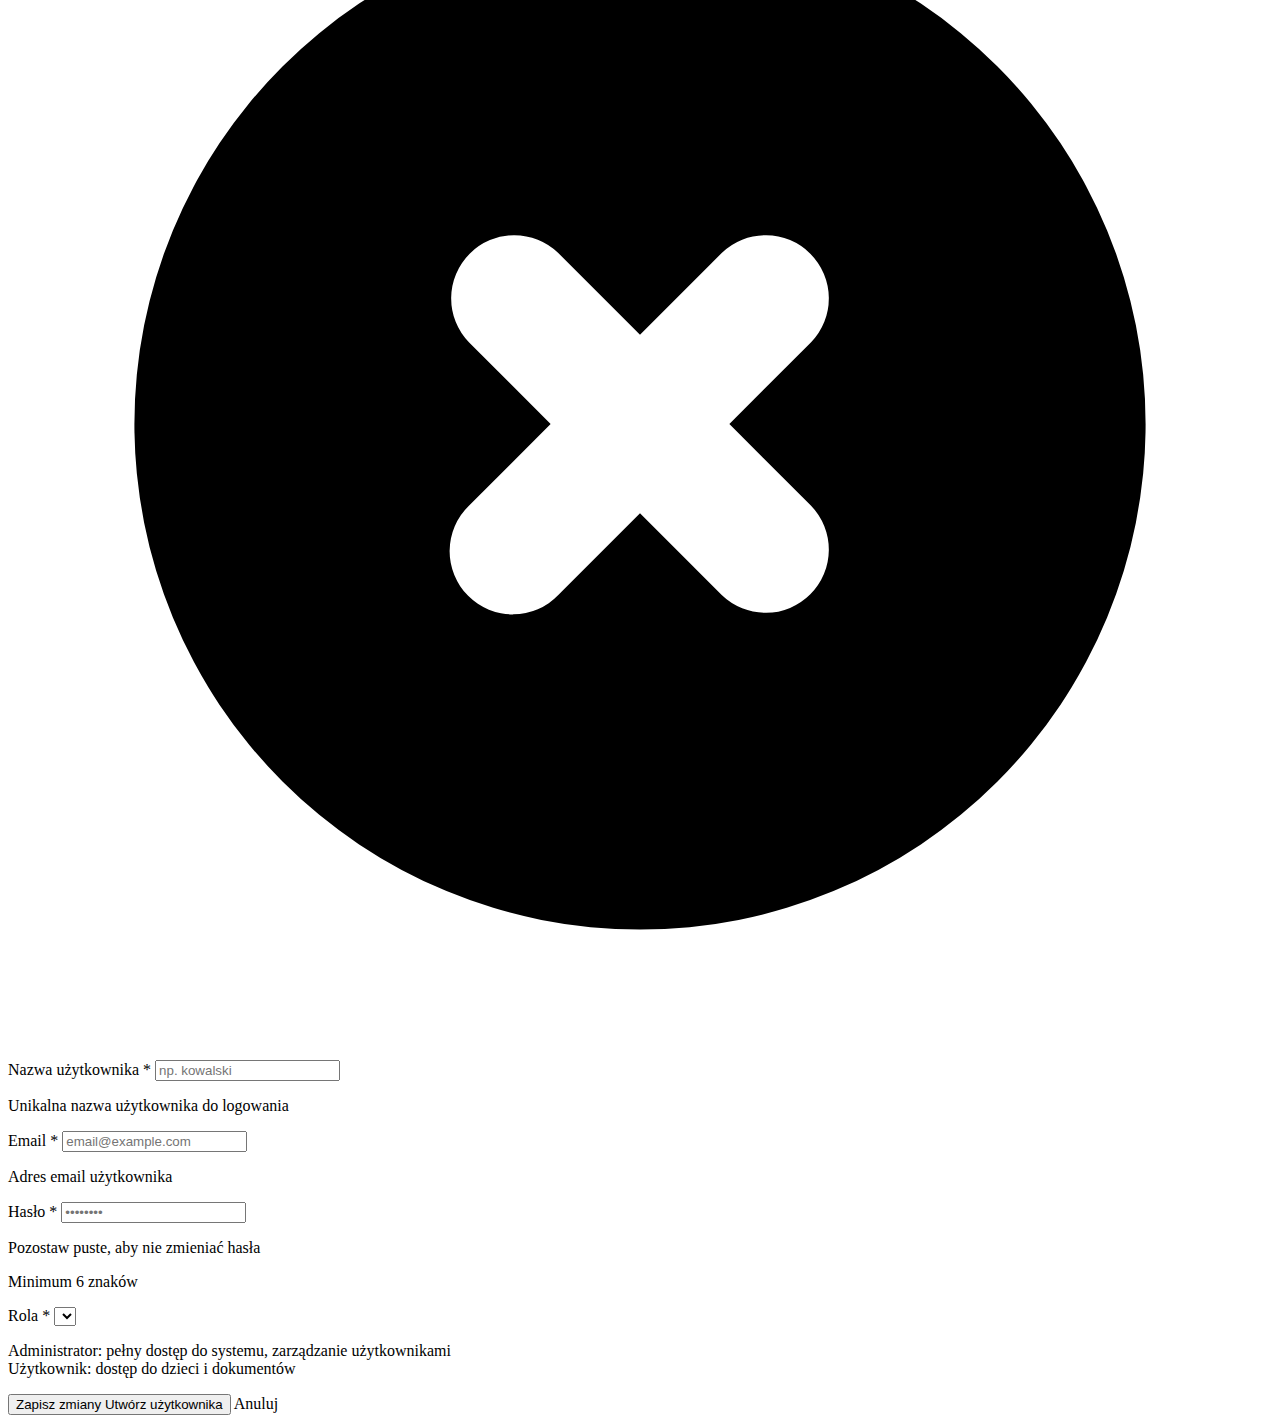
<file: src/main/resources/templates/users/form.html>
<!DOCTYPE html>
<html xmlns:th="http://www.thymeleaf.org" th:replace="~{layout :: layout(~{::title}, ~{::content})}">
<head>
    <title th:text="${isEdit ? 'Edycja użytkownika' : 'Nowy użytkownik'} + ' - Wopfun'">Użytkownik - Wopfun</title>
</head>
<body>
    <div th:fragment="content">
        <!-- Header Section -->
        <div class="mb-8">
            <div class="flex items-center text-sm text-gray-600 mb-4">
                <a th:href="@{/admin/users}" class="hover:text-primary-600 transition-colors">Użytkownicy</a>
                <svg class="w-4 h-4 mx-2" fill="none" stroke="currentColor" viewBox="0 0 24 24">
                    <path stroke-linecap="round" stroke-linejoin="round" stroke-width="2" d="M9 5l7 7-7 7"></path>
                </svg>
                <span th:text="${isEdit ? 'Edycja' : 'Nowy użytkownik'}">Nowy użytkownik</span>
            </div>
            <h1 class="text-3xl font-bold text-gray-900" th:text="${isEdit ? 'Edytuj użytkownika' : 'Dodaj nowego użytkownika'}">Nowy użytkownik</h1>
        </div>

        <!-- Error Messages -->
        <div th:if="${errorMessage}" class="mb-6 p-4 bg-red-50 border border-red-200 rounded-lg fade-in">
            <div class="flex items-start">
                <svg class="w-5 h-5 text-red-500 mt-0.5 mr-3 flex-shrink-0" fill="currentColor" viewBox="0 0 20 20">
                    <path fill-rule="evenodd" d="M10 18a8 8 0 100-16 8 8 0 000 16zM8.707 7.293a1 1 0 00-1.414 1.414L8.586 10l-1.293 1.293a1 1 0 101.414 1.414L10 11.414l1.293 1.293a1 1 0 001.414-1.414L11.414 10l1.293-1.293a1 1 0 00-1.414-1.414L10 8.586 8.707 7.293z" clip-rule="evenodd"/>
                </svg>
                <span class="text-sm text-red-700" th:text="${errorMessage}"></span>
            </div>
        </div>

        <!-- Form Card -->
        <div class="bg-white rounded-xl shadow-sm p-8 fade-in">
            <form th:action="${isEdit ? '/admin/users/' + user.id : '/admin/users'}" method="post" class="space-y-6">

                <!-- Username -->
                <div>
                    <label for="username" class="block text-sm font-medium text-gray-700 mb-2">
                        Nazwa użytkownika <span class="text-red-500">*</span>
                    </label>
                    <input type="text"
                           id="username"
                           name="username"
                           th:value="${user?.username}"
                           required
                           class="w-full px-4 py-3 border border-gray-300 rounded-lg focus:ring-2 focus:ring-primary-500 focus:border-transparent transition-all"
                           placeholder="np. kowalski">
                    <p class="mt-1 text-sm text-gray-500">Unikalna nazwa użytkownika do logowania</p>
                </div>

                <!-- Email -->
                <div>
                    <label for="email" class="block text-sm font-medium text-gray-700 mb-2">
                        Email <span class="text-red-500">*</span>
                    </label>
                    <input type="email"
                           id="email"
                           name="email"
                           th:value="${user?.email}"
                           required
                           class="w-full px-4 py-3 border border-gray-300 rounded-lg focus:ring-2 focus:ring-primary-500 focus:border-transparent transition-all"
                           placeholder="email@example.com">
                    <p class="mt-1 text-sm text-gray-500">Adres email użytkownika</p>
                </div>

                <!-- Password -->
                <div>
                    <label for="password" class="block text-sm font-medium text-gray-700 mb-2">
                        Hasło <span th:if="${!isEdit}" class="text-red-500">*</span>
                    </label>
                    <input type="password"
                           id="password"
                           name="password"
                           th:required="${!isEdit}"
                           class="w-full px-4 py-3 border border-gray-300 rounded-lg focus:ring-2 focus:ring-primary-500 focus:border-transparent transition-all"
                           placeholder="••••••••">
                    <p th:if="${isEdit}" class="mt-1 text-sm text-gray-500">Pozostaw puste, aby nie zmieniać hasła</p>
                    <p th:unless="${isEdit}" class="mt-1 text-sm text-gray-500">Minimum 6 znaków</p>
                </div>

                <!-- Role -->
                <div>
                    <label for="role" class="block text-sm font-medium text-gray-700 mb-2">
                        Rola <span class="text-red-500">*</span>
                    </label>
                    <select id="role"
                            name="role"
                            required
                            th:field="${user.role}"
                            class="w-full px-4 py-3 border border-gray-300 rounded-lg focus:ring-2 focus:ring-primary-500 focus:border-transparent transition-all">
                        <option th:each="roleOption : ${roles}"
                                th:value="${roleOption}"
                                th:text="${roleOption.name() == 'ADMIN' ? 'Administrator' : 'Użytkownik'}"
                                th:selected="${user.role != null && user.role == roleOption}">
                        </option>
                    </select>
                    <p class="mt-1 text-sm text-gray-500">
                        <span class="font-medium">Administrator:</span> pełny dostęp do systemu, zarządzanie użytkownikami<br>
                        <span class="font-medium">Użytkownik:</span> dostęp do dzieci i dokumentów
                    </p>
                </div>

                <!-- Action Buttons -->
                <div class="flex gap-4 pt-6 border-t border-gray-200">
                    <button type="submit"
                            class="flex-1 bg-gradient-to-r from-primary-600 to-primary-700 text-white font-semibold py-3 px-6 rounded-lg hover:from-primary-700 hover:to-primary-800 focus:outline-none focus:ring-2 focus:ring-primary-500 focus:ring-offset-2 transition-all shadow-lg hover:shadow-xl">
                        <span th:if="${isEdit}">Zapisz zmiany</span>
                        <span th:unless="${isEdit}">Utwórz użytkownika</span>
                    </button>
                    <a th:href="@{/admin/users}"
                       class="flex-1 bg-white border border-gray-300 text-gray-700 font-semibold py-3 px-6 rounded-lg hover:bg-gray-50 transition-all text-center">
                        Anuluj
                    </a>
                </div>
            </form>
        </div>
    </div>
</body>
</html>
</file>
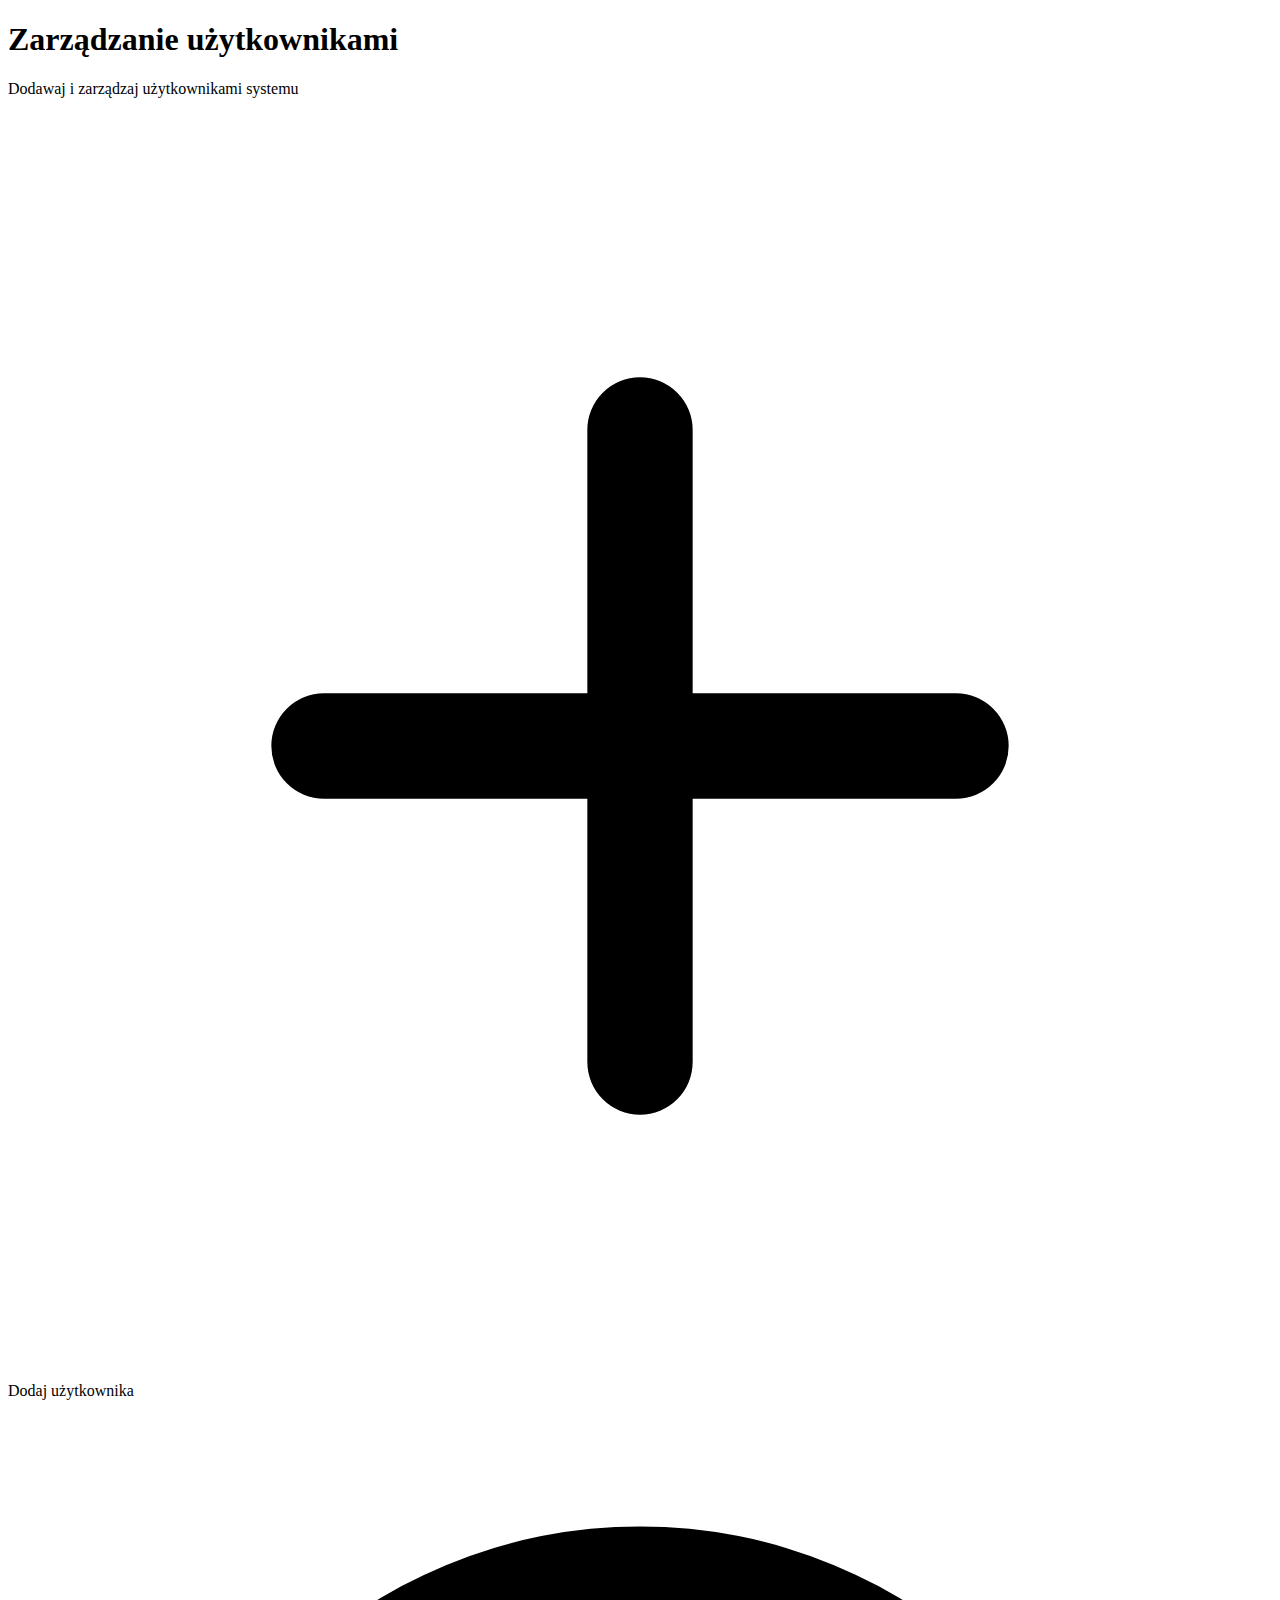
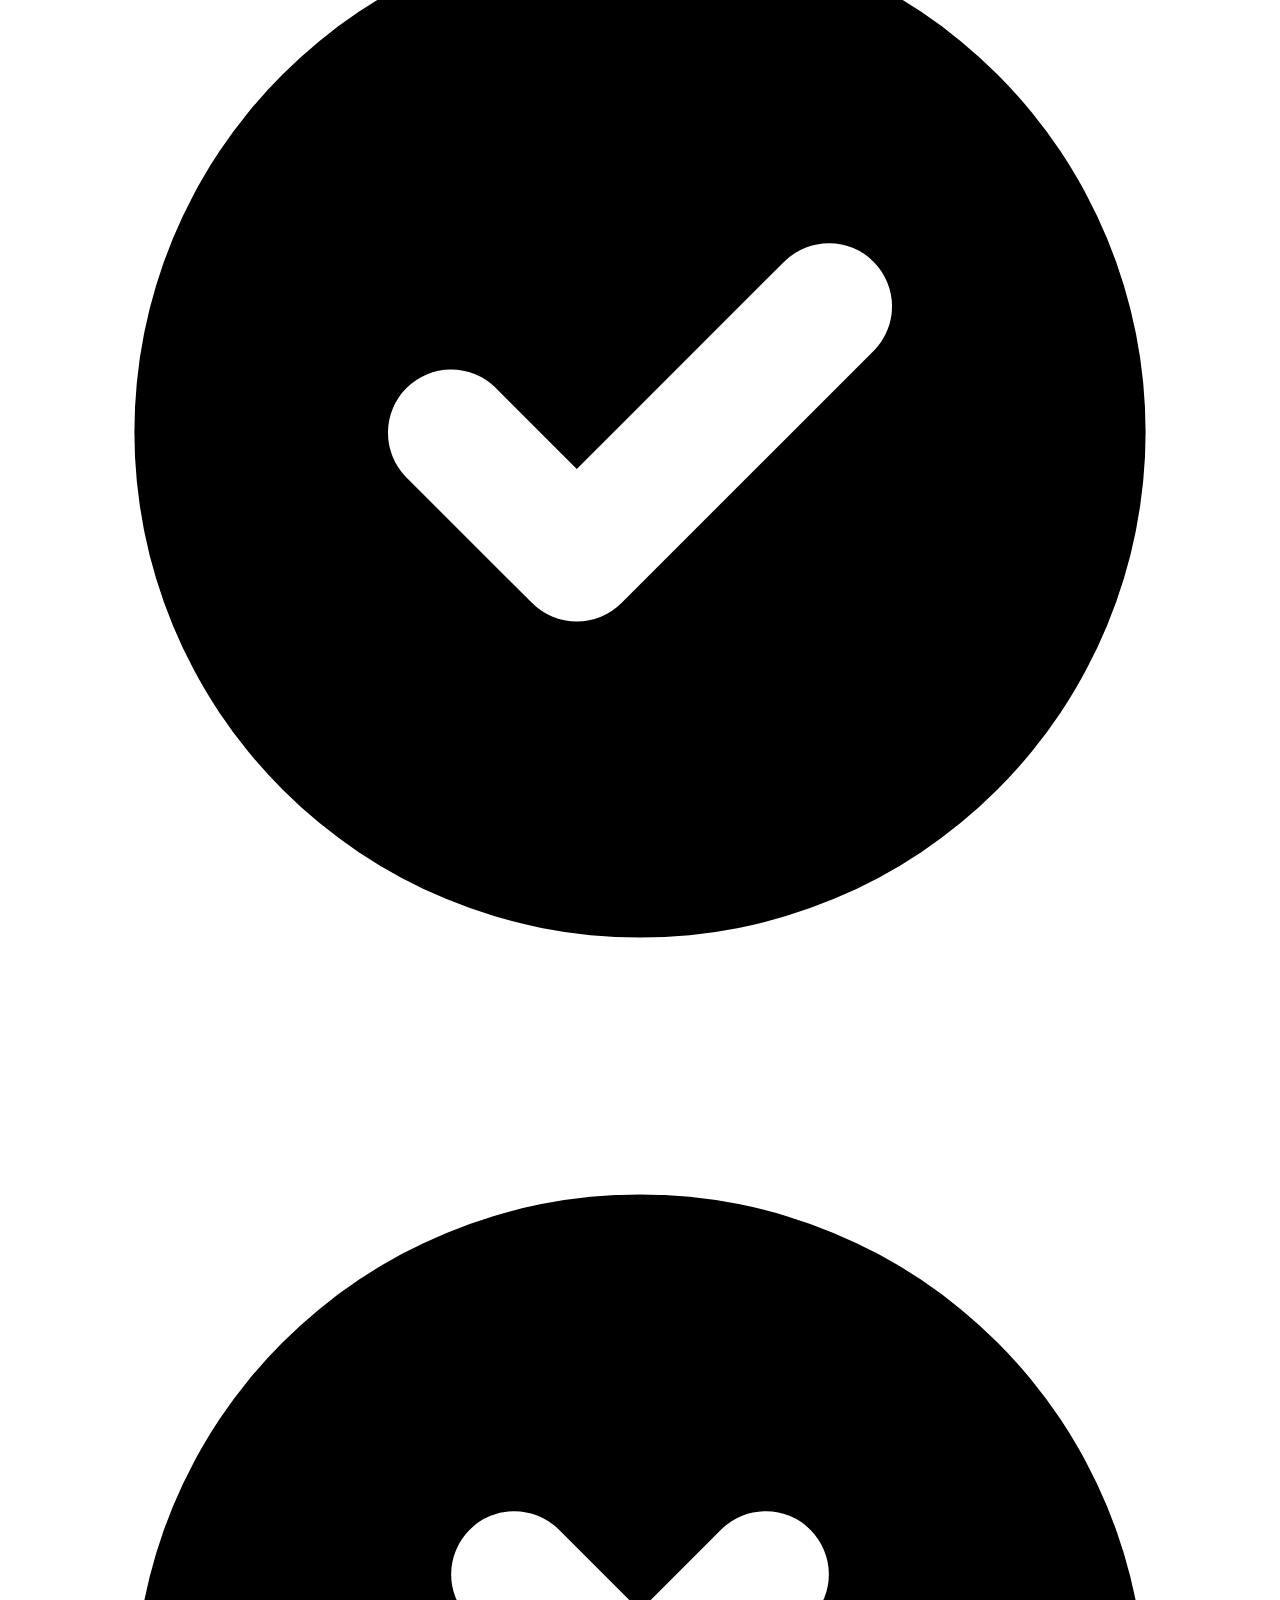
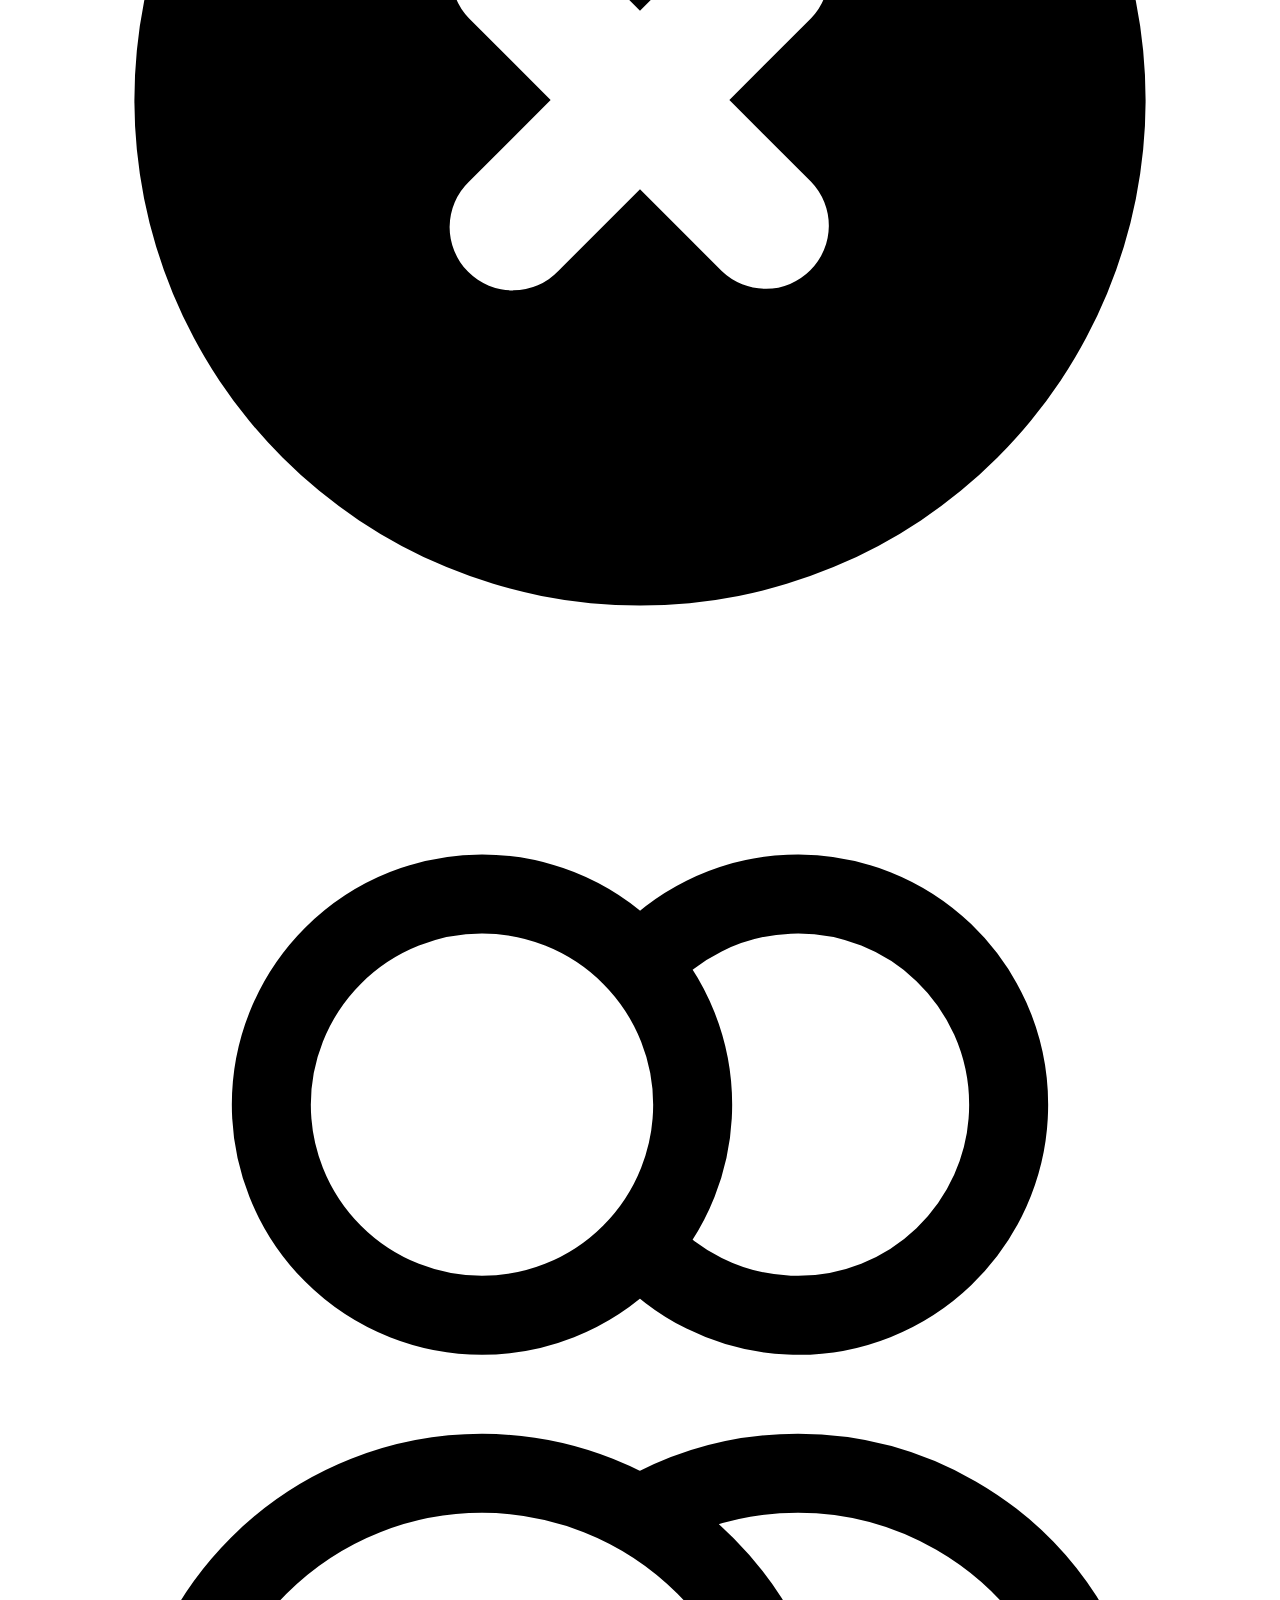
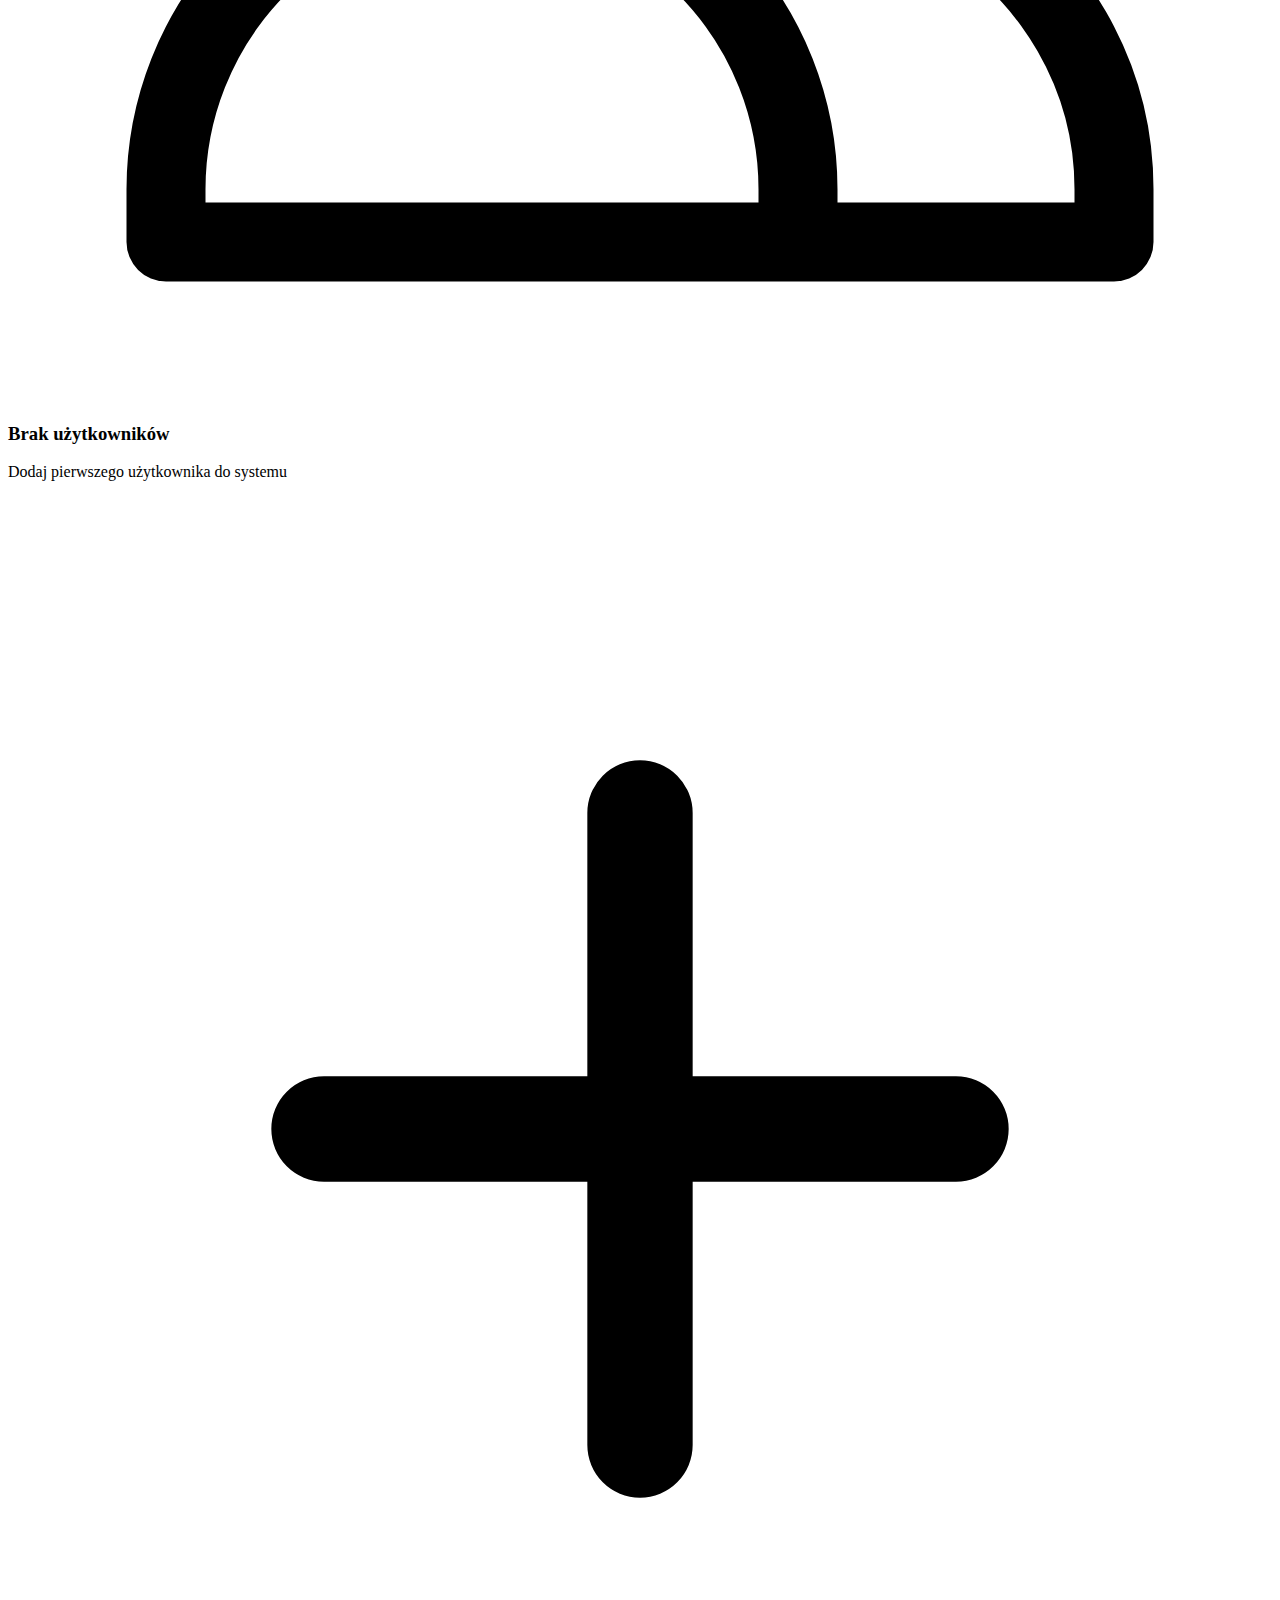
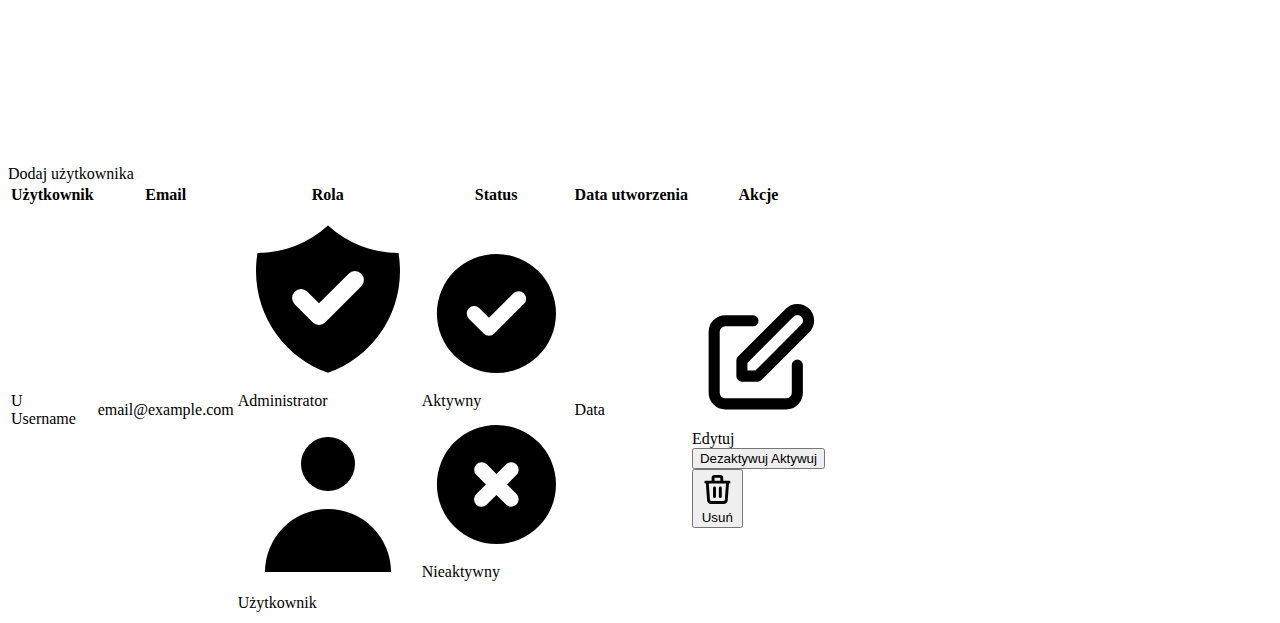
<file: src/main/resources/templates/users/list.html>
<!DOCTYPE html>
<html xmlns:th="http://www.thymeleaf.org" th:replace="~{layout :: layout(~{::title}, ~{::content})}">
<head>
    <title>Zarządzanie użytkownikami - Wopfun</title>
</head>
<body>
    <div th:fragment="content">
        <!-- Header Section -->
        <div class="flex flex-col sm:flex-row justify-between items-start sm:items-center gap-4 mb-8">
            <div>
                <h1 class="text-3xl font-bold text-gray-900">Zarządzanie użytkownikami</h1>
                <p class="text-gray-600 mt-1">Dodawaj i zarządzaj użytkownikami systemu</p>
            </div>
            <a th:href="@{/admin/users/new}"
               class="inline-flex items-center px-6 py-3 bg-gradient-to-r from-primary-600 to-primary-700 text-white font-medium rounded-lg shadow-lg hover:from-primary-700 hover:to-primary-800 transition-all duration-200 transform hover:scale-105">
                <svg class="w-5 h-5 mr-2" fill="none" stroke="currentColor" viewBox="0 0 24 24">
                    <path stroke-linecap="round" stroke-linejoin="round" stroke-width="2" d="M12 6v6m0 0v6m0-6h6m-6 0H6"></path>
                </svg>
                Dodaj użytkownika
            </a>
        </div>

        <!-- Success/Error Messages -->
        <div th:if="${successMessage}" class="mb-6 p-4 bg-green-50 border border-green-200 rounded-lg fade-in">
            <div class="flex items-start">
                <svg class="w-5 h-5 text-green-500 mt-0.5 mr-3 flex-shrink-0" fill="currentColor" viewBox="0 0 20 20">
                    <path fill-rule="evenodd" d="M10 18a8 8 0 100-16 8 8 0 000 16zm3.707-9.293a1 1 0 00-1.414-1.414L9 10.586 7.707 9.293a1 1 0 00-1.414 1.414l2 2a1 1 0 001.414 0l4-4z" clip-rule="evenodd"/>
                </svg>
                <span class="text-sm text-green-700" th:text="${successMessage}"></span>
            </div>
        </div>

        <div th:if="${errorMessage}" class="mb-6 p-4 bg-red-50 border border-red-200 rounded-lg fade-in">
            <div class="flex items-start">
                <svg class="w-5 h-5 text-red-500 mt-0.5 mr-3 flex-shrink-0" fill="currentColor" viewBox="0 0 20 20">
                    <path fill-rule="evenodd" d="M10 18a8 8 0 100-16 8 8 0 000 16zM8.707 7.293a1 1 0 00-1.414 1.414L8.586 10l-1.293 1.293a1 1 0 101.414 1.414L10 11.414l1.293 1.293a1 1 0 001.414-1.414L11.414 10l1.293-1.293a1 1 0 00-1.414-1.414L10 8.586 8.707 7.293z" clip-rule="evenodd"/>
                </svg>
                <span class="text-sm text-red-700" th:text="${errorMessage}"></span>
            </div>
        </div>

        <!-- Empty State -->
        <div th:if="${users.isEmpty()}" class="bg-white rounded-xl shadow-sm p-12 text-center fade-in">
            <div class="w-24 h-24 mx-auto mb-6 bg-gray-100 rounded-full flex items-center justify-center">
                <svg class="w-12 h-12 text-gray-400" fill="none" stroke="currentColor" viewBox="0 0 24 24">
                    <path stroke-linecap="round" stroke-linejoin="round" stroke-width="1.5" d="M12 4.354a4 4 0 110 5.292M15 21H3v-1a6 6 0 0112 0v1zm0 0h6v-1a6 6 0 00-9-5.197M13 7a4 4 0 11-8 0 4 4 0 018 0z"></path>
                </svg>
            </div>
            <h3 class="text-xl font-semibold text-gray-900 mb-2">Brak użytkowników</h3>
            <p class="text-gray-600 mb-6">Dodaj pierwszego użytkownika do systemu</p>
            <a th:href="@{/admin/users/new}"
               class="inline-flex items-center px-6 py-3 bg-primary-600 text-white font-medium rounded-lg hover:bg-primary-700 transition-colors">
                <svg class="w-5 h-5 mr-2" fill="none" stroke="currentColor" viewBox="0 0 24 24">
                    <path stroke-linecap="round" stroke-linejoin="round" stroke-width="2" d="M12 6v6m0 0v6m0-6h6m-6 0H6"></path>
                </svg>
                Dodaj użytkownika
            </a>
        </div>

        <!-- Users Table -->
        <div th:unless="${users.isEmpty()}" class="bg-white rounded-xl shadow-sm overflow-hidden fade-in">
            <div class="overflow-x-auto">
                <table class="min-w-full divide-y divide-gray-200">
                    <thead class="bg-gray-50">
                        <tr>
                            <th class="px-6 py-3 text-left text-xs font-medium text-gray-500 uppercase tracking-wider">
                                Użytkownik
                            </th>
                            <th class="px-6 py-3 text-left text-xs font-medium text-gray-500 uppercase tracking-wider">
                                Email
                            </th>
                            <th class="px-6 py-3 text-left text-xs font-medium text-gray-500 uppercase tracking-wider">
                                Rola
                            </th>
                            <th class="px-6 py-3 text-left text-xs font-medium text-gray-500 uppercase tracking-wider">
                                Status
                            </th>
                            <th class="px-6 py-3 text-left text-xs font-medium text-gray-500 uppercase tracking-wider">
                                Data utworzenia
                            </th>
                            <th class="px-6 py-3 text-right text-xs font-medium text-gray-500 uppercase tracking-wider">
                                Akcje
                            </th>
                        </tr>
                    </thead>
                    <tbody class="bg-white divide-y divide-gray-200">
                        <tr th:each="user : ${users}" class="hover:bg-gray-50 transition-colors">
                            <td class="px-6 py-4 whitespace-nowrap">
                                <div class="flex items-center">
                                    <div class="flex-shrink-0 h-10 w-10 bg-gradient-to-br from-primary-500 to-primary-700 rounded-full flex items-center justify-center">
                                        <span class="text-white font-semibold" th:text="${#strings.substring(user.username, 0, 1).toUpperCase()}">U</span>
                                    </div>
                                    <div class="ml-4">
                                        <div class="text-sm font-medium text-gray-900" th:text="${user.username}">Username</div>
                                    </div>
                                </div>
                            </td>
                            <td class="px-6 py-4 whitespace-nowrap">
                                <div class="text-sm text-gray-900" th:text="${user.email}">email@example.com</div>
                            </td>
                            <td class="px-6 py-4 whitespace-nowrap">
                                <span th:if="${user.role.name() == 'ADMIN'}"
                                      class="inline-flex items-center px-2.5 py-0.5 rounded-full text-xs font-medium bg-purple-100 text-purple-800">
                                    <svg class="w-3 h-3 mr-1" fill="currentColor" viewBox="0 0 20 20">
                                        <path fill-rule="evenodd" d="M2.166 4.999A11.954 11.954 0 0010 1.944 11.954 11.954 0 0017.834 5c.11.65.166 1.32.166 2.001 0 5.225-3.34 9.67-8 11.317C5.34 16.67 2 12.225 2 7c0-.682.057-1.35.166-2.001zm11.541 3.708a1 1 0 00-1.414-1.414L9 10.586 7.707 9.293a1 1 0 00-1.414 1.414l2 2a1 1 0 001.414 0l4-4z" clip-rule="evenodd"/>
                                    </svg>
                                    Administrator
                                </span>
                                <span th:if="${user.role.name() == 'USER'}"
                                      class="inline-flex items-center px-2.5 py-0.5 rounded-full text-xs font-medium bg-blue-100 text-blue-800">
                                    <svg class="w-3 h-3 mr-1" fill="currentColor" viewBox="0 0 20 20">
                                        <path fill-rule="evenodd" d="M10 9a3 3 0 100-6 3 3 0 000 6zm-7 9a7 7 0 1114 0H3z" clip-rule="evenodd"/>
                                    </svg>
                                    Użytkownik
                                </span>
                            </td>
                            <td class="px-6 py-4 whitespace-nowrap">
                                <span th:if="${user.enabled}"
                                      class="inline-flex items-center px-2.5 py-0.5 rounded-full text-xs font-medium bg-green-100 text-green-800">
                                    <svg class="w-3 h-3 mr-1" fill="currentColor" viewBox="0 0 20 20">
                                        <path fill-rule="evenodd" d="M10 18a8 8 0 100-16 8 8 0 000 16zm3.707-9.293a1 1 0 00-1.414-1.414L9 10.586 7.707 9.293a1 1 0 00-1.414 1.414l2 2a1 1 0 001.414 0l4-4z" clip-rule="evenodd"/>
                                    </svg>
                                    Aktywny
                                </span>
                                <span th:unless="${user.enabled}"
                                      class="inline-flex items-center px-2.5 py-0.5 rounded-full text-xs font-medium bg-red-100 text-red-800">
                                    <svg class="w-3 h-3 mr-1" fill="currentColor" viewBox="0 0 20 20">
                                        <path fill-rule="evenodd" d="M10 18a8 8 0 100-16 8 8 0 000 16zM8.707 7.293a1 1 0 00-1.414 1.414L8.586 10l-1.293 1.293a1 1 0 101.414 1.414L10 11.414l1.293 1.293a1 1 0 001.414-1.414L11.414 10l1.293-1.293a1 1 0 00-1.414-1.414L10 8.586 8.707 7.293z" clip-rule="evenodd"/>
                                    </svg>
                                    Nieaktywny
                                </span>
                            </td>
                            <td class="px-6 py-4 whitespace-nowrap text-sm text-gray-500">
                                <span th:text="${#temporals.format(user.createdAt, 'dd.MM.yyyy HH:mm')}">Data</span>
                            </td>
                            <td class="px-6 py-4 whitespace-nowrap text-right text-sm font-medium">
                                <div class="flex items-center justify-end gap-2">
                                    <a th:href="@{/admin/users/{id}/edit(id=${user.id})}"
                                       class="inline-flex items-center px-3 py-1.5 bg-white border border-gray-300 text-gray-700 text-xs font-medium rounded-md hover:bg-gray-50 transition-colors">
                                        <svg class="w-3 h-3 mr-1" fill="none" stroke="currentColor" viewBox="0 0 24 24">
                                            <path stroke-linecap="round" stroke-linejoin="round" stroke-width="2" d="M11 5H6a2 2 0 00-2 2v11a2 2 0 002 2h11a2 2 0 002-2v-5m-1.414-9.414a2 2 0 112.828 2.828L11.828 15H9v-2.828l8.586-8.586z"></path>
                                        </svg>
                                        Edytuj
                                    </a>
                                    <form th:action="@{/admin/users/{id}/toggle(id=${user.id})}" method="post" class="inline">
                                        <button type="submit"
                                                class="inline-flex items-center px-3 py-1.5 bg-white border border-yellow-300 text-yellow-700 text-xs font-medium rounded-md hover:bg-yellow-50 transition-colors">
                                            <span th:if="${user.enabled}">Dezaktywuj</span>
                                            <span th:unless="${user.enabled}">Aktywuj</span>
                                        </button>
                                    </form>
                                    <form th:action="@{/admin/users/{id}/delete(id=${user.id})}" method="post" class="inline"
                                          onsubmit="return confirm('Czy na pewno chcesz usunąć tego użytkownika?')">
                                        <button type="submit"
                                                class="inline-flex items-center px-3 py-1.5 bg-white border border-red-300 text-red-700 text-xs font-medium rounded-md hover:bg-red-50 transition-colors">
                                            <svg class="w-3 h-3 mr-1" fill="none" stroke="currentColor" viewBox="0 0 24 24">
                                                <path stroke-linecap="round" stroke-linejoin="round" stroke-width="2" d="M19 7l-.867 12.142A2 2 0 0116.138 21H7.862a2 2 0 01-1.995-1.858L5 7m5 4v6m4-6v6m1-10V4a1 1 0 00-1-1h-4a1 1 0 00-1 1v3M4 7h16"></path>
                                            </svg>
                                            Usuń
                                        </button>
                                    </form>
                                </div>
                            </td>
                        </tr>
                    </tbody>
                </table>
            </div>
        </div>
    </div>
</body>
</html>
</file>
